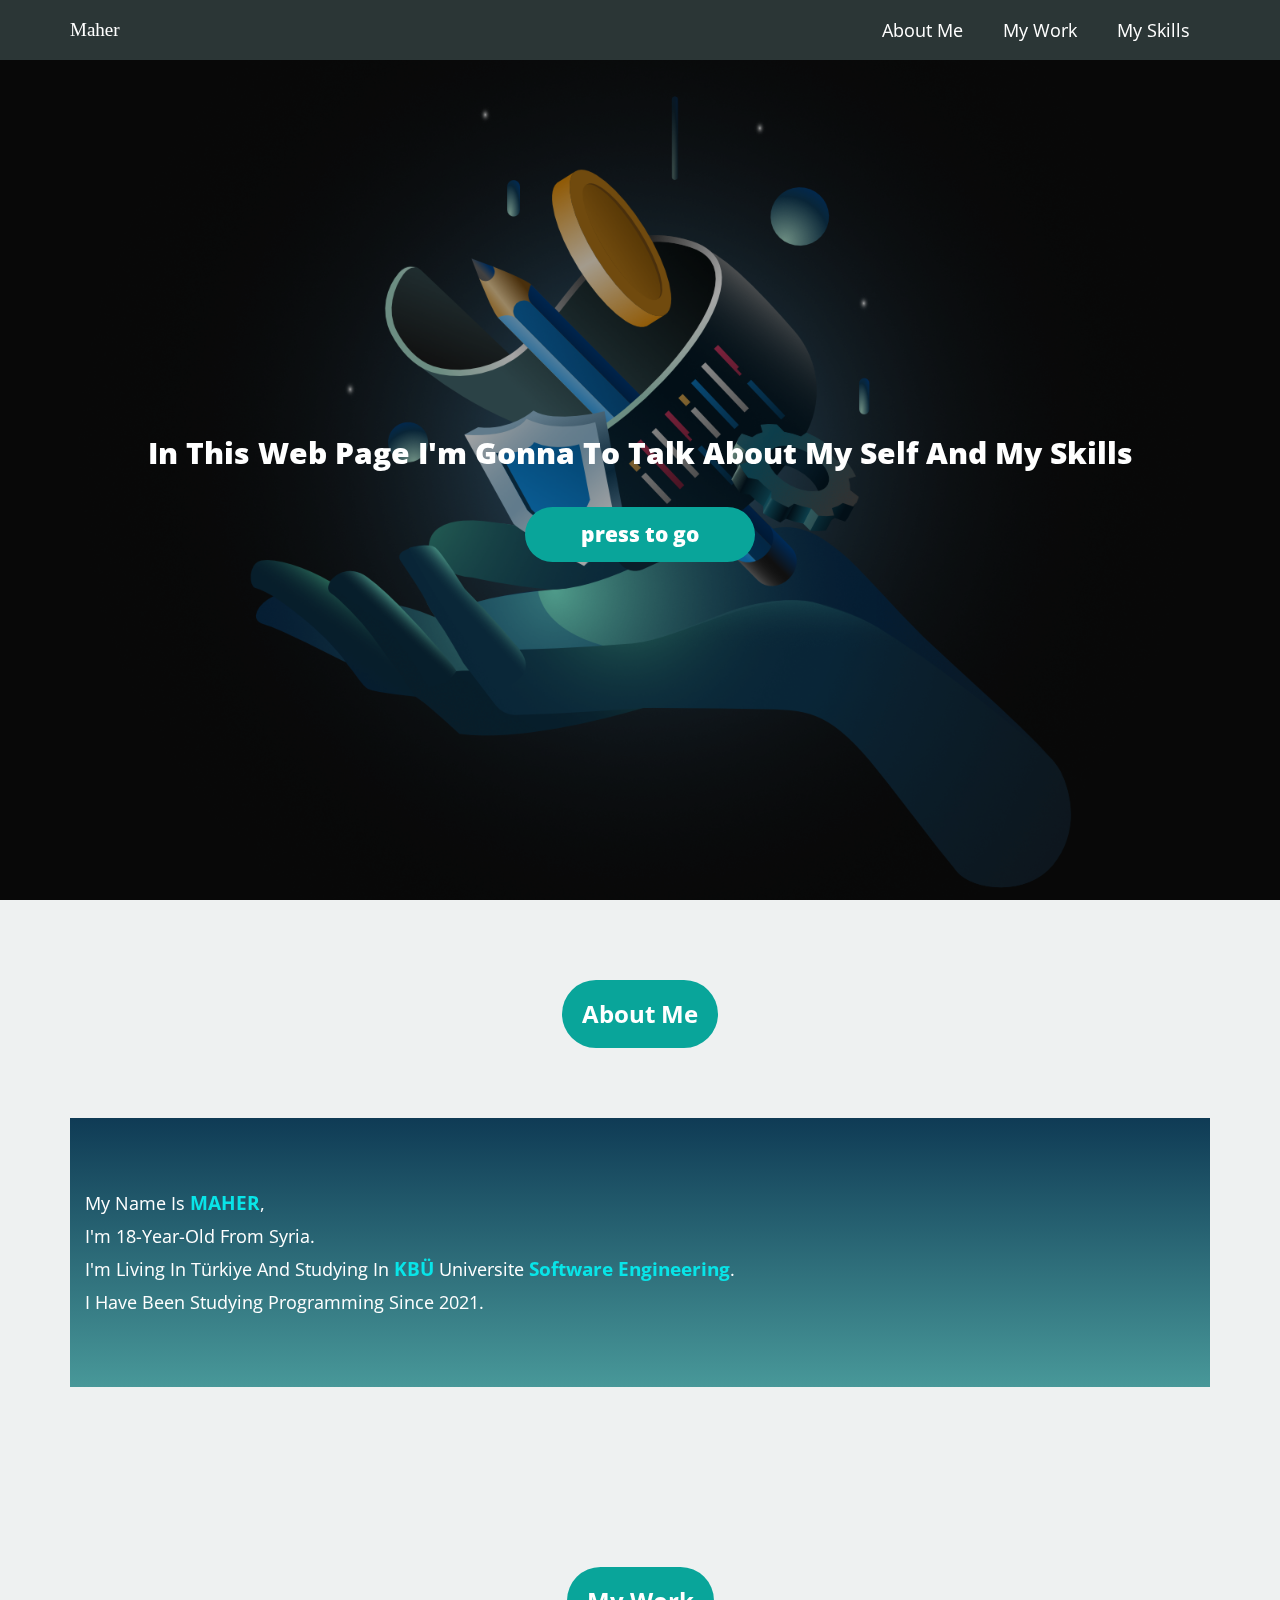
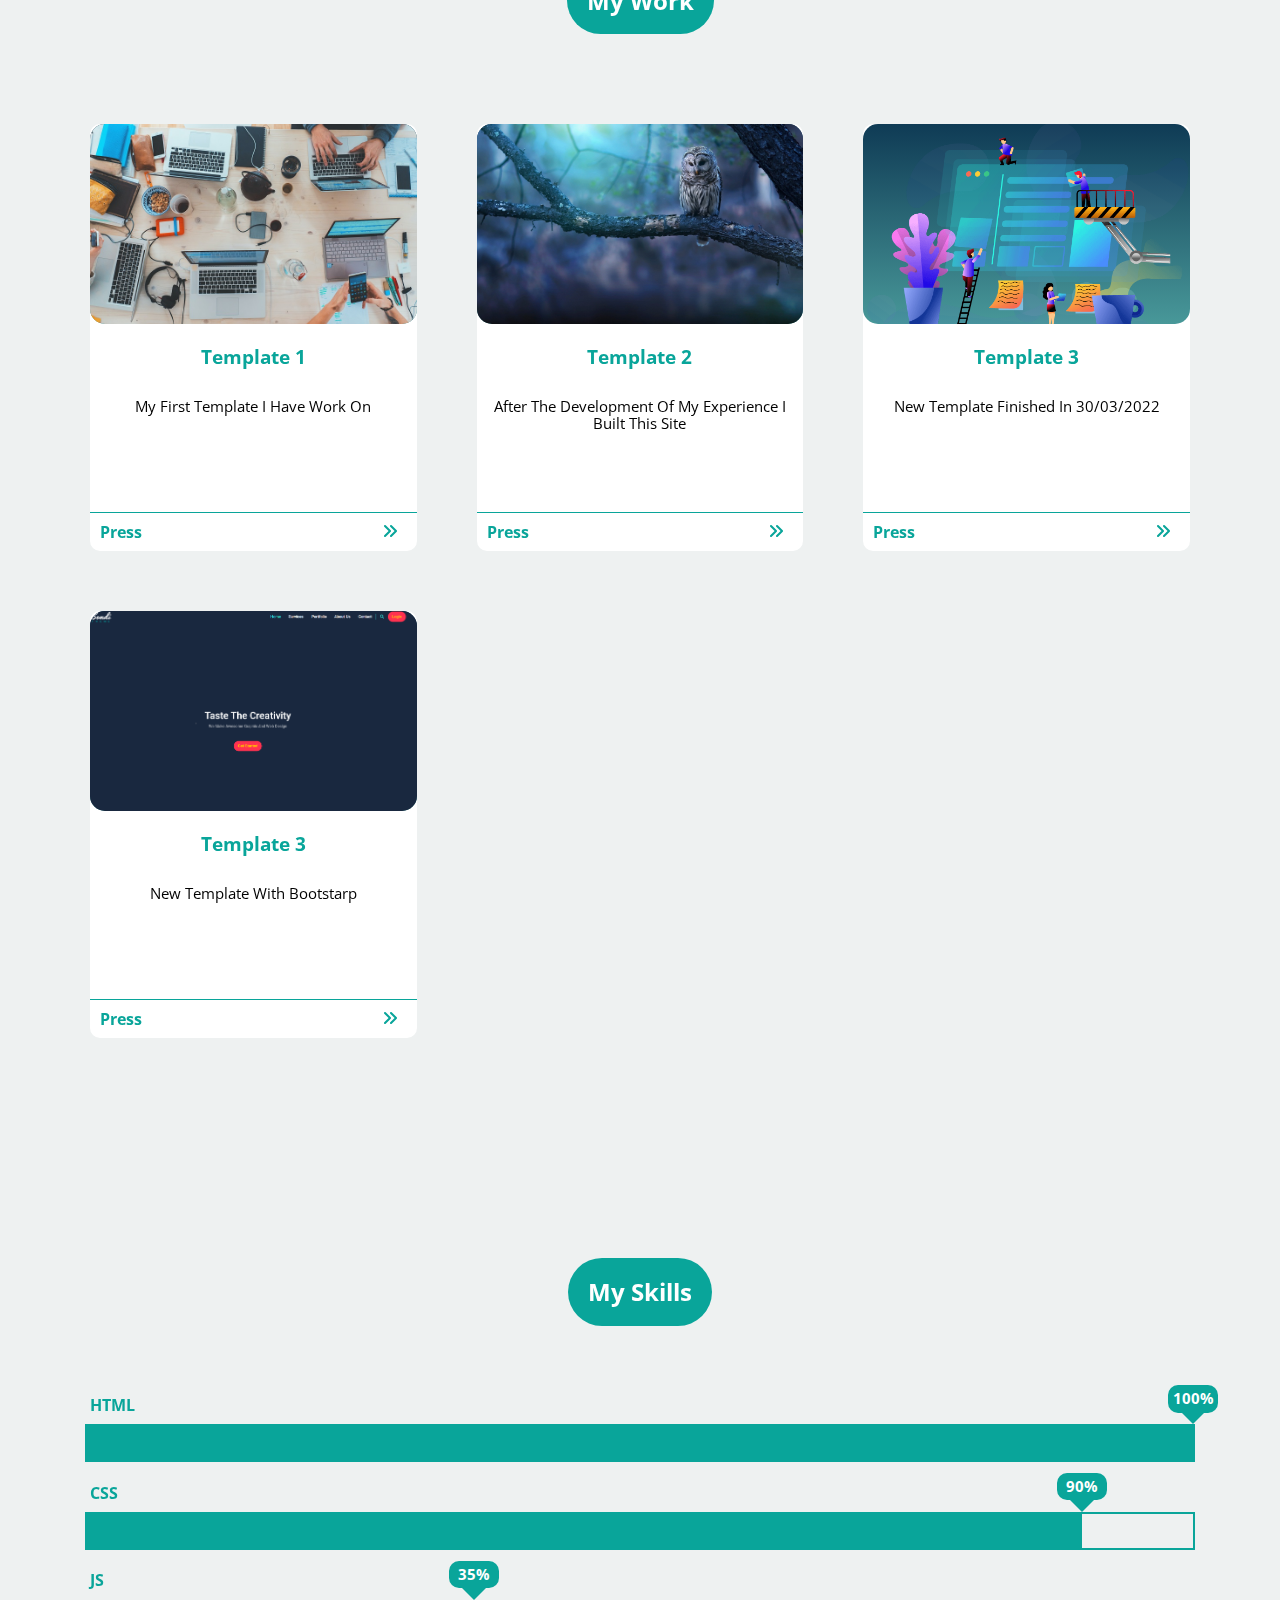
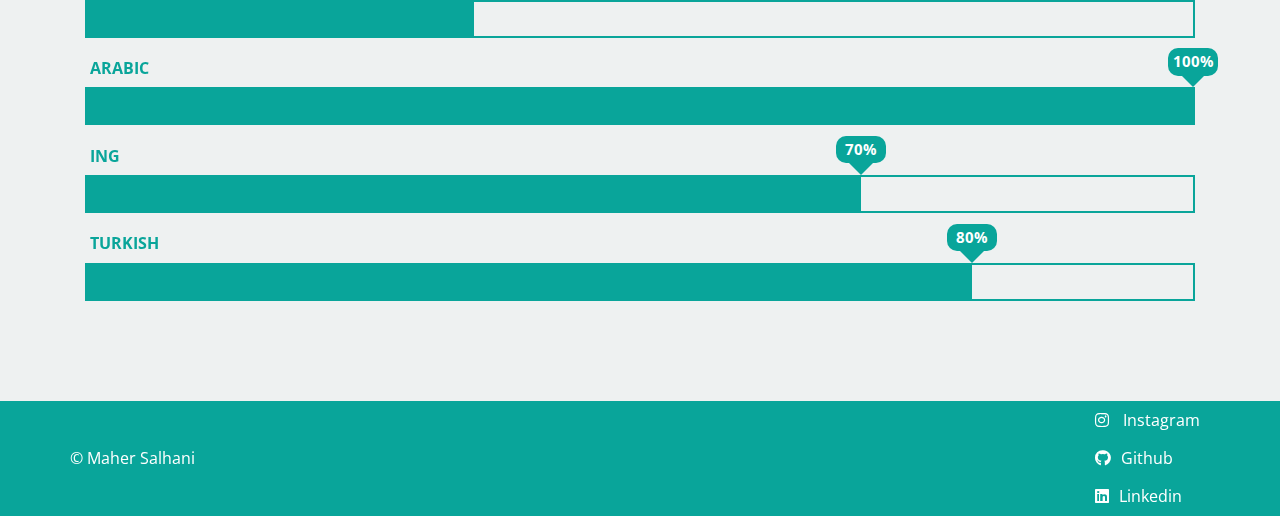
<file: index.html>
<!DOCTYPE html>
<html lang="en">
  <head>
    <meta charset="UTF-8" />
    <meta http-equiv="X-UA-Compatible" content="IE=edge" />
    <meta name="viewport" content="width=device-width, initial-scale=1.0" />
    <title>Maher</title>
    <link rel="stylesheet" href="css/all.main.css">
    <link rel="stylesheet" href="css/maher.css">
    <link rel="stylesheet" href="css/normailze.css">
    <link rel="preconnect" href="https://fonts.googleapis.com">
    <link rel="preconnect" href="https://fonts.gstatic.com" crossorigin>
    <link href="https://fonts.googleapis.com/css2?family=Open+Sans:wght@400;700;800&display=swap" rel="stylesheet">
  </head>
    <link rel="stylesheet" href="css/all.main.css" />
    <link rel="stylesheet" href="css/maher.css" />
    <link rel="stylesheet" href="css/normailze.css" />
    <link rel="preconnect" href="https://fonts.googleapis.com" />
    <link rel="preconnect" href="https://fonts.gstatic.com" crossorigin />
    <link href="https://fonts.googleapis.com/css2?family=Open+Sans:wght@400;700;800&display=swap" rel="stylesheet" />
  </head>
  <body>
    <!-- start to top -->
    <a class="top" href="#"><i class="fa-solid fa-angles-up"></i></a>
    <!-- end to top -->
    <!-- start nav  -->
    <nav>
      <div class="container">
        <div class="logo"><a href="#">maher</a></div>
        <ul class="link">
          <li><a href="#about-me">about me</a></li>
          <li><a href="#my-work">my work</a></li>
          <li><a href="#my-skills">my skills</a></li>
        </ul>
      </div>
    </nav>
    <!-- end nav  -->
    <!-- start landing -->
    <div class="landing">
      <img src="image/image_processing20210506-8301-1elf7za.png" alt="" />
      <div class="container">
        <div class="text">
          <p>in this web page i'm gonna to talk about my self and my skills</p>
          <button><a href="#my-work">press to go</a></button>
        </div>
      </div>
    </div>
    <!-- end landing -->
    <!-- start about me -->
    <div class="about-me" id="about-me">
      <div class="container">
        <h2 class="main-title">about me</h2>
        <div class="sub">
          <div class="text">
            <p>
              my name is <span>MAHER</span>, <br />
              i'm 18-year-old from syria. <br />
              i'm living in türkiye and studying in <span>KBÜ</span> universite <span>software engineering</span>.<br />
              i have been studying programming since 2021.<br />
            </p>
          </div>
        </div>
      </div>
    </div>
    <!-- end about me -->
    <!-- start my work -->
    <div class="my-work" id="my-work">
      <div class="container">
        <h2 class="main-title">my work</h2>
        <div class="main-box">
          <div class="box">
            <img src="image/1.jpg" alt="" />
            <h3>template 1</h3>
            <p>my first template i have work on</p>
            <a href="template1/maher.html">
              <span>press</span>
              <i class="fas fa-angle-double-right"></i>
            </a>
          </div>
          <div class="box">
            <img src="image/2.jpg" alt="" />
            <h3>template 2</h3>
            <p>after the development of my experience i built this site</p>
            <a href="template2/maher.html">
              <span>press</span>
              <i class="fas fa-angle-double-right"></i>
            </a>
          </div>
          <div class="box">
            <img src="image/3.png" alt="" />
            <h3>template 3</h3>
            <p>new template finished in 30/03/2022</p>
            <a href="template3/maher.html">
              <span>press</span>
              <i class="fas fa-angle-double-right"></i>
            </a>
          </div>
          <div class="box">
            <img src="image/4.png" alt="" />
            <h3>template 3</h3>
            <p>new template with bootstarp</p>
            <a href="bootstrap/template1/index.html">
              <span>press</span>
              <i class="fas fa-angle-double-right"></i>
            </a>
          </div>
        </div>
      </div>
    </div>
    <!-- end my work -->
    <!-- start my skills -->
    <div class="my-skills" id="my-skills">
      <div class="container">
        <h2 class="main-title">my skills</h2>
        <div class="skills">
          <div class="place">
            <h4>html</h4>
            <div class="prog"><span data-pro="100%" style="width: 100%"></span></div>
          </div>
          <div class="place">
            <h4>css</h4>
            <div class="prog">
              <span data-pro="90%" style="width: 90%"></span>
            </div>
          </div>
          <div class="place">
            <h4>js</h4>
            <div class="prog">
              <span data-pro="35%" style="width: 35%"></span>
            </div>
          </div>
          <div class="place">
            <h4>arabic</h4>
            <div class="prog">
              <span data-pro="100%" style="width: 100%"></span>
            </div>
          </div>
          <div class="place">
            <h4>ing</h4>
            <div class="prog">
              <span data-pro="70%" style="width: 70%"></span>
            </div>
          </div>
          <div class="place">
            <h4>turkish</h4>
            <div class="prog">
              <span data-pro="80%" style="width: 80%"></span>
            </div>
          </div>
        </div>
      </div>
    </div>
    <!-- end my skills -->
    <!-- start footer -->
    <footer>
      <div class="container">
        <div>&copy; maher salhani</div>
        <div class="my-social">
          <a href="https://www.instagram.com/maher____.17/" target="_blanck"><i class="fab fa-instagram"></i> instagram</a>
          <a href="https://github.com/mahersalhani" target="_blanck"><i class="fa-brands fa-github"></i>Github</a>
          <a href="#" target="_blanck"><i class="fab fa-linkedin"></i>linkedin</a>
        </div>
      </div>
    </footer>
    <!-- end footer -->
    <script src="js/main.js"></script>
</body>
</html>
</file>
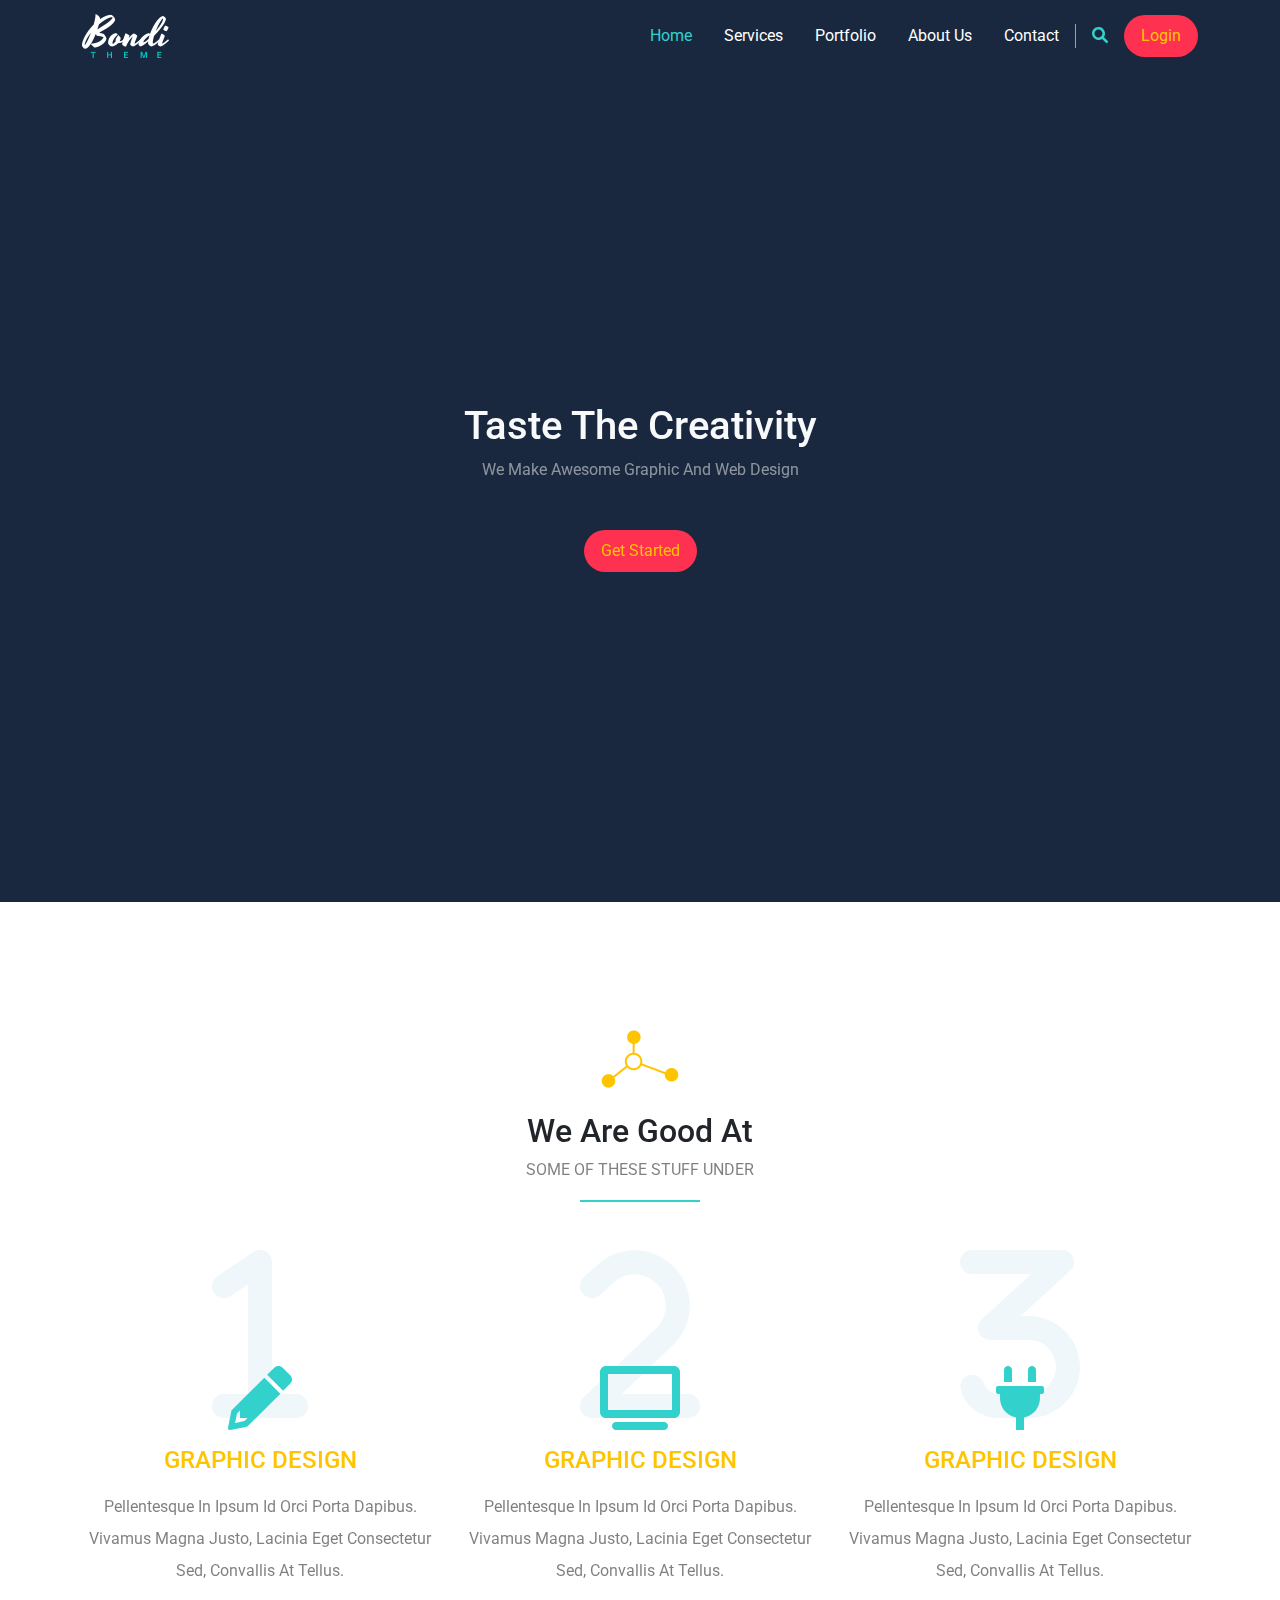
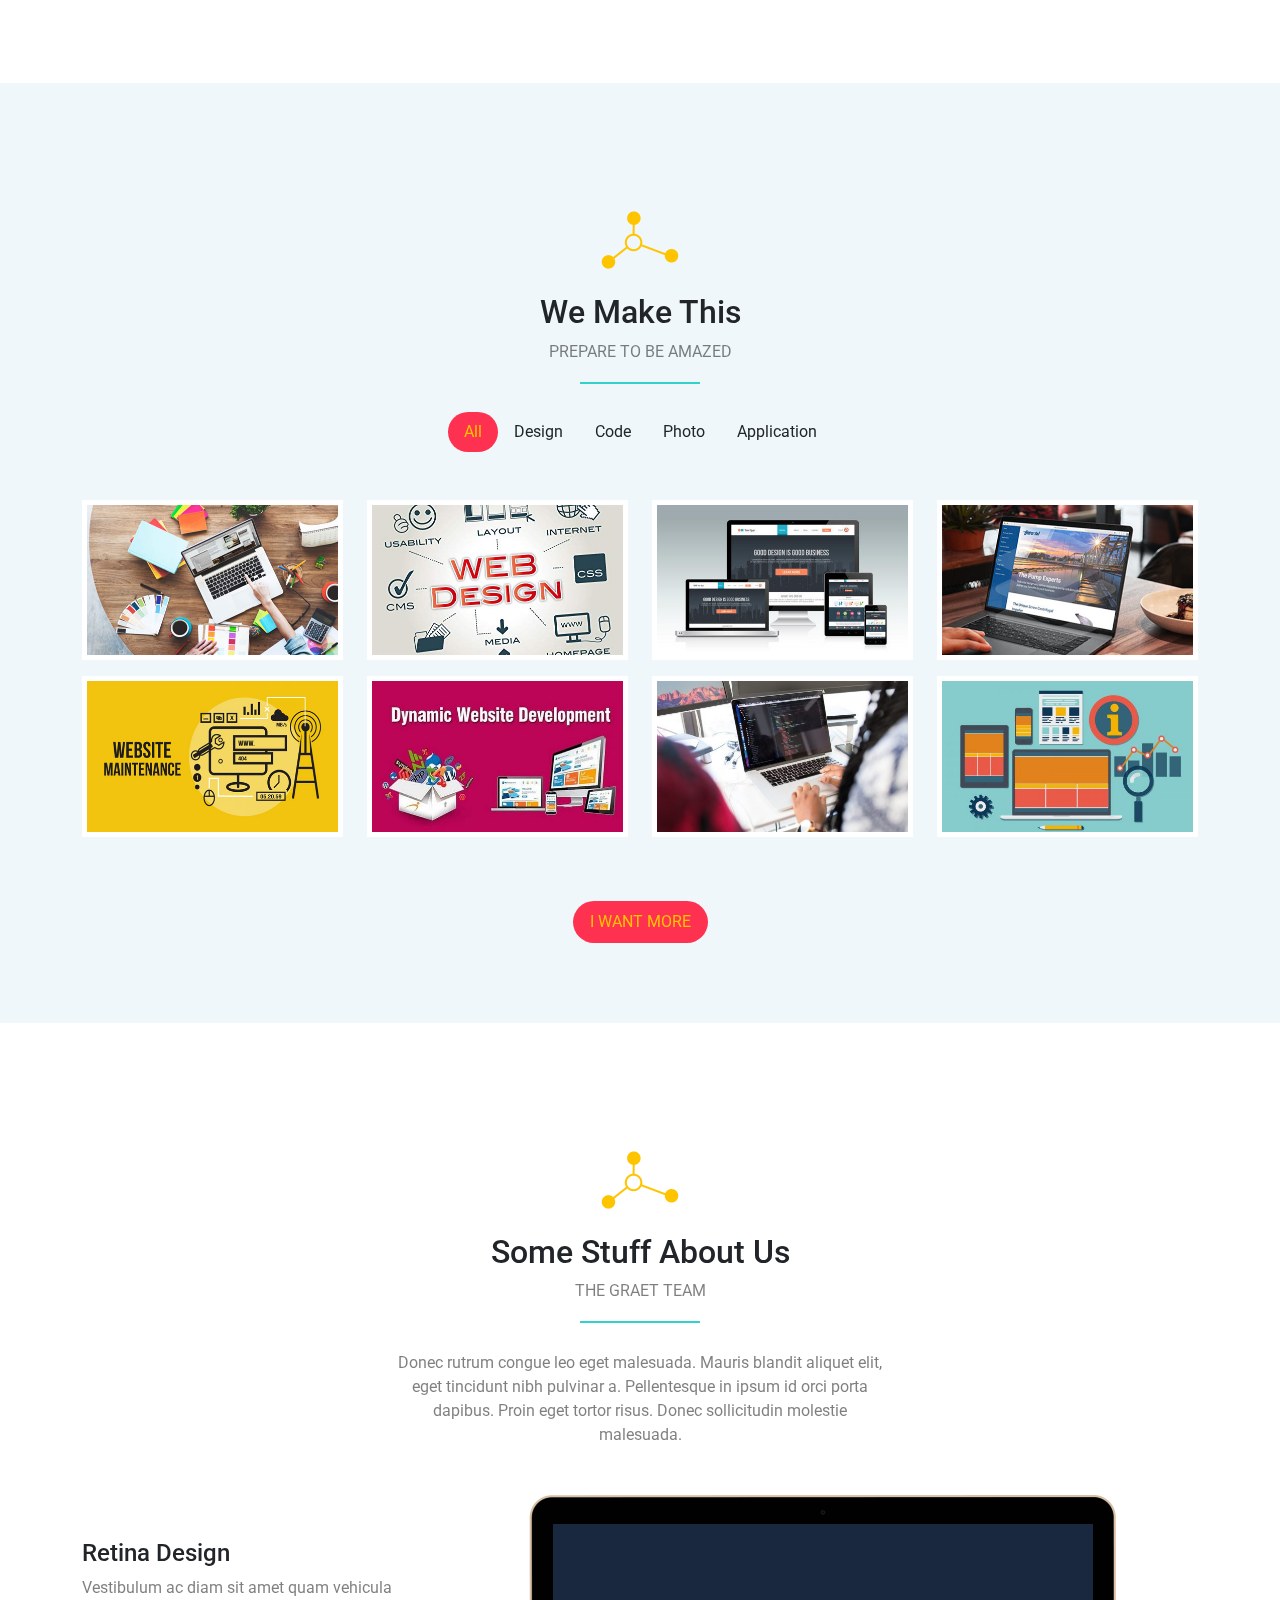
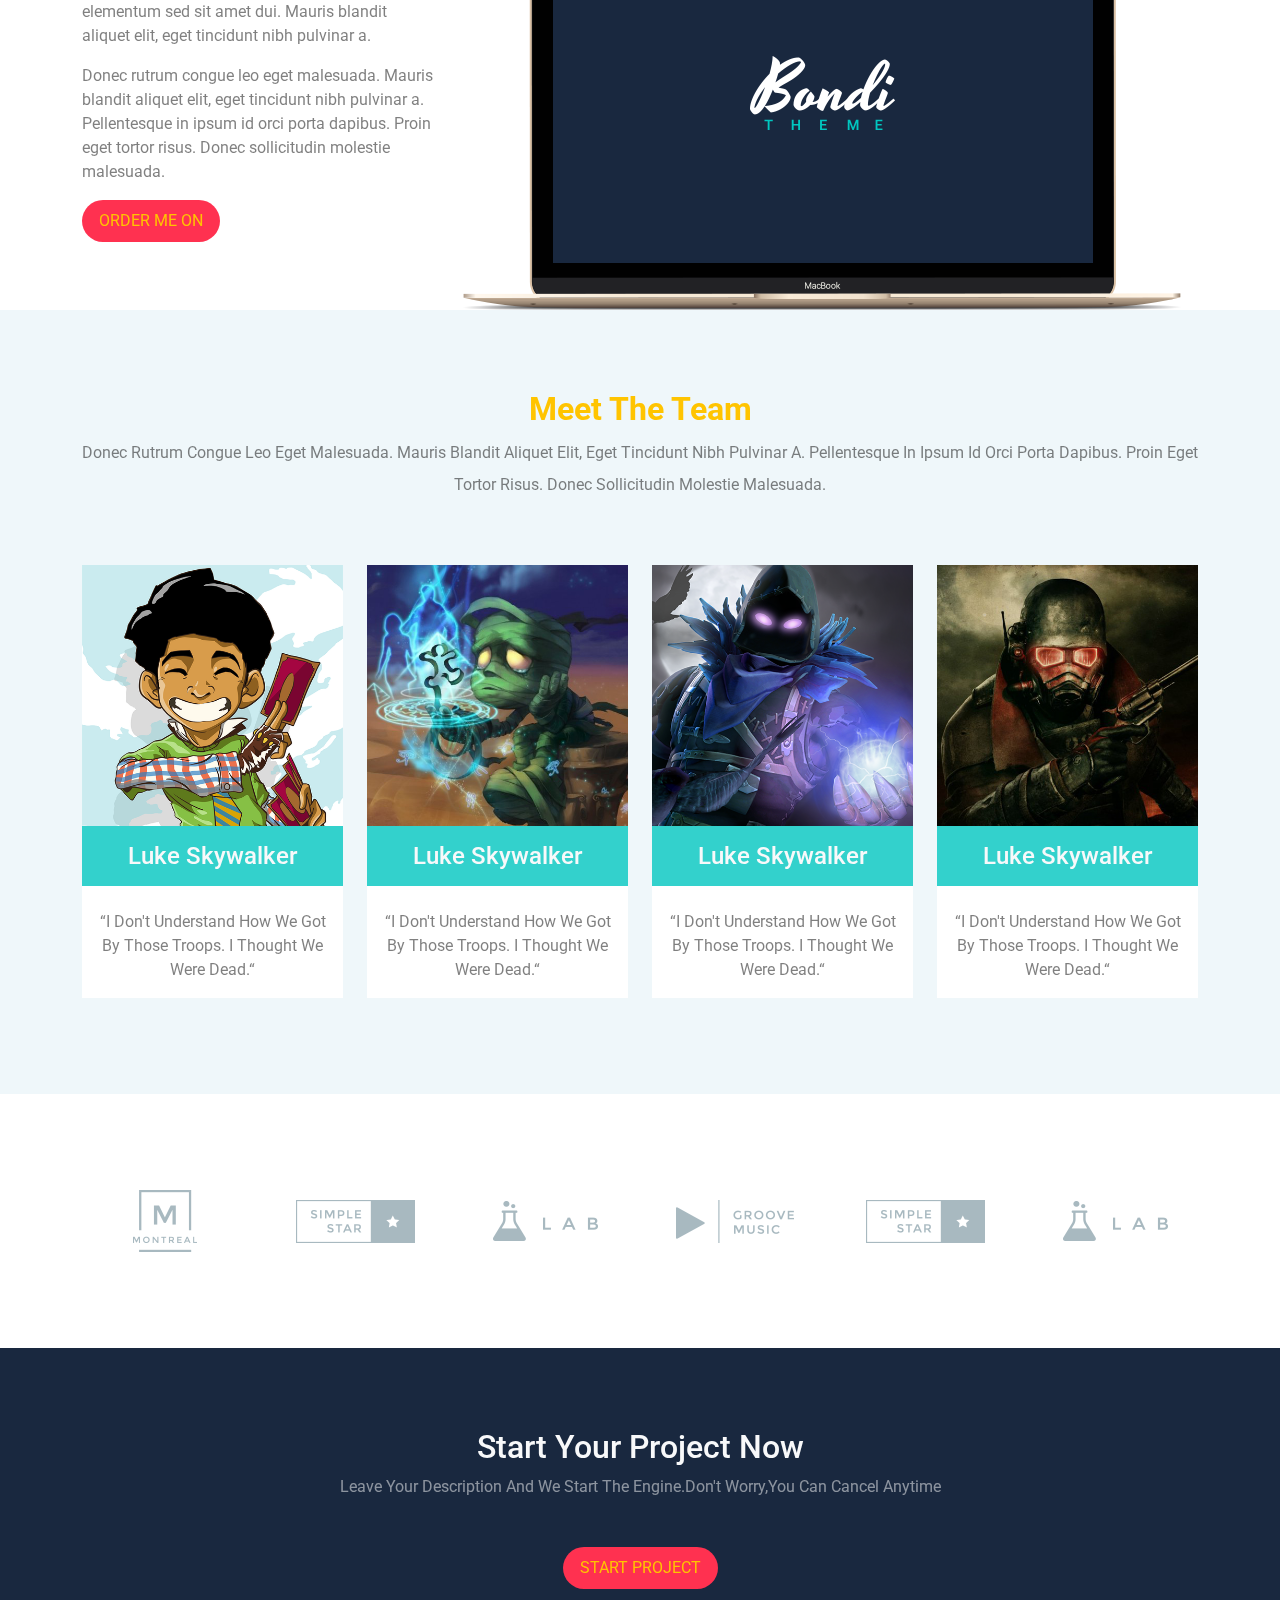
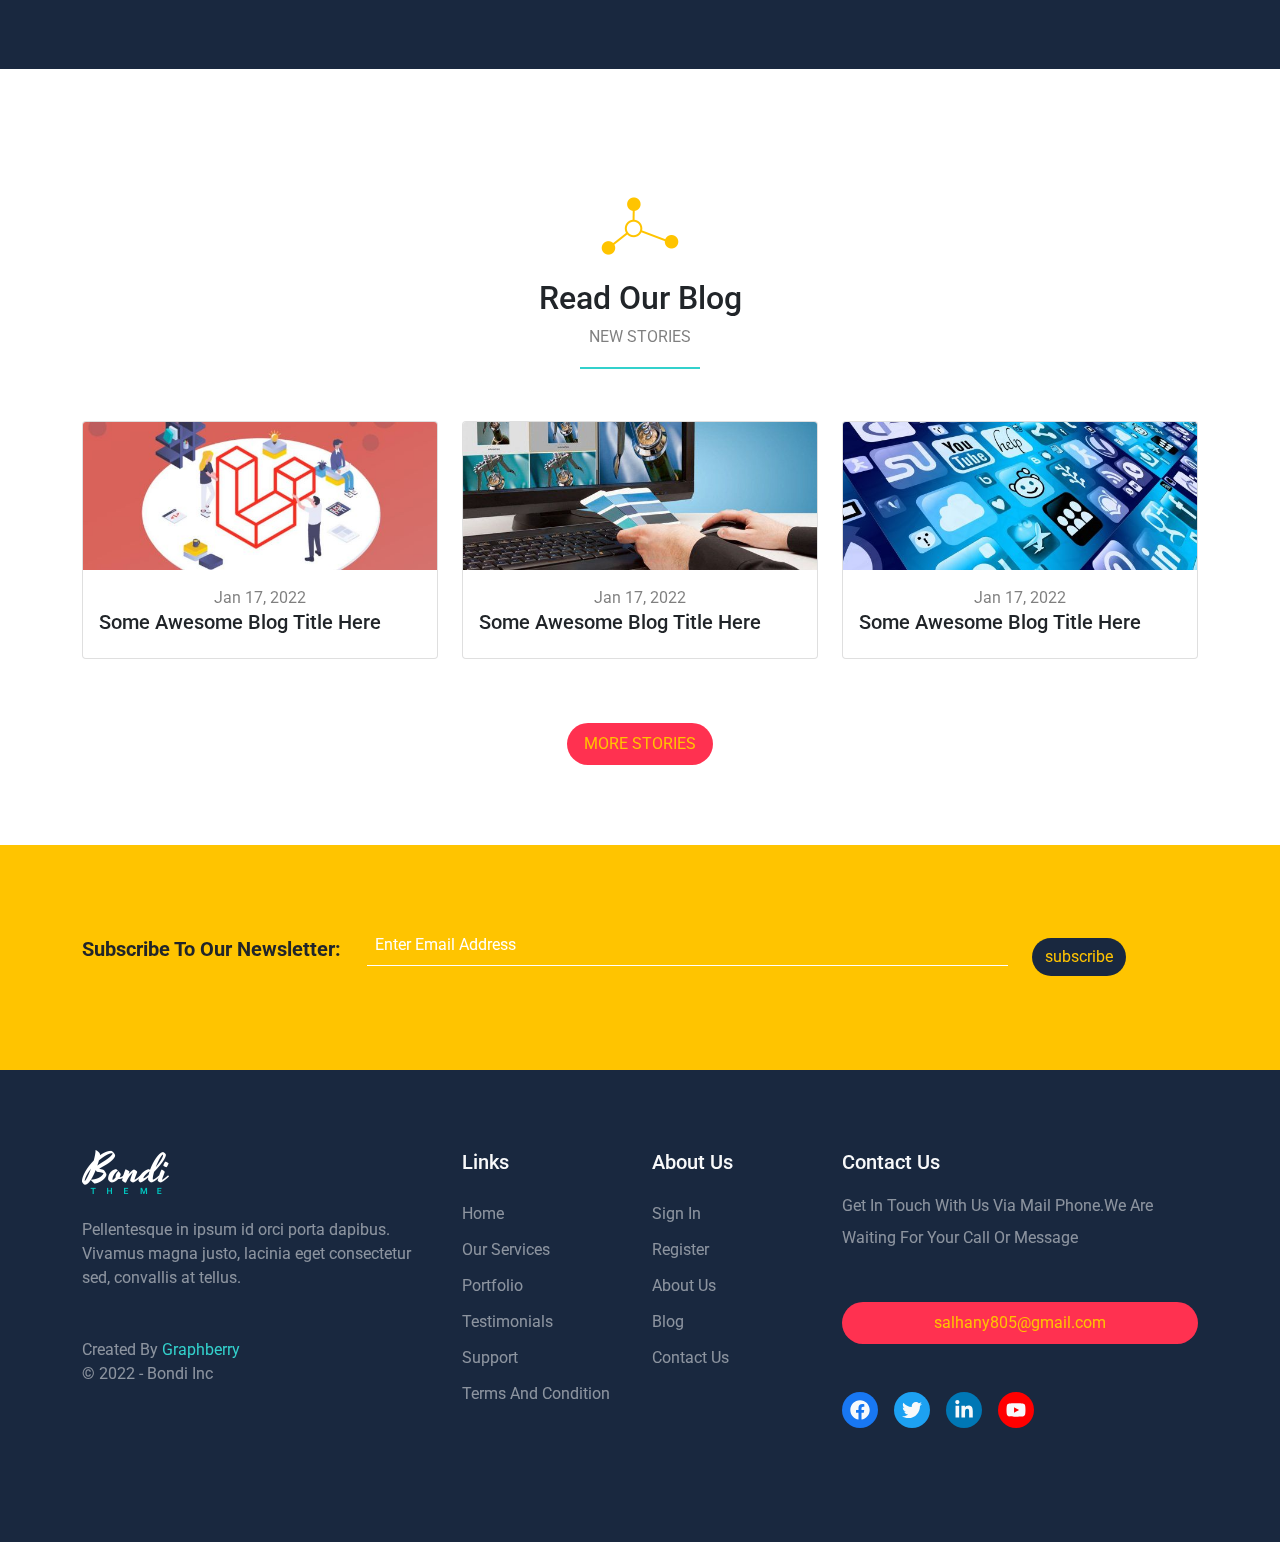
<file: bootstrap/template1/index.html>
<!DOCTYPE html>
<html lang="en">
  <head>
    <meta charset="UTF-8" />
    <meta http-equiv="X-UA-Compatible" content="IE=edge" />
    <meta name="viewport" content="width=device-width, initial-scale=1.0" />
    <title>maher</title>
    <!-- google fonts -->
    <link rel="preconnect" href="https://fonts.googleapis.com" />
    <link rel="preconnect" href="https://fonts.gstatic.com" crossorigin />
    <link href="https://fonts.googleapis.com/css2?family=Roboto:wght@100;300;500&display=swap" rel="stylesheet" />
    <!-- bootstrap -->
    <link rel="stylesheet" href="css/bootstrap.css" />
    <!-- fontawosem -->
    <link rel="stylesheet" href="css/all.min.css" />
    <!-- style css -->
    <link rel="stylesheet" href="css/style.css" />
  </head>
  <body>
    <!-- start go to top -->
    <div class="top p-1 position-fixed d-flex justify-content-center align-items-center .opacity-0" role="button">
      <a href="#"><i class="fa-solid fa-angle-up"></i></a>
    </div>
    <!-- end go to top -->
    <!-- start navbar -->
    <nav class="navbar navbar-expand-lg sticky-top">
      <div class="container">
        <a class="navbar-brand" href="#">
          <img src="image/logo.png" alt="" />
        </a>
        <button class="navbar-toggler" type="button" data-bs-toggle="collapse" data-bs-target="#navbarSupportedContent" aria-controls="navbarSupportedContent" aria-expanded="false" aria-label="Toggle navigation">
          <i class="fa-solid fa-bars"></i>
        </button>
        <div class="collapse navbar-collapse" id="navbarSupportedContent">
          <ul class="navbar-nav ms-auto mb-2 mb-lg-0">
            <li class="nav-item">
              <a class="nav-link p-2 p-lg-3 active" aria-current="page" href="#">Home</a>
            </li>
            <li class="nav-item">
              <a class="nav-link p-2 p-lg-3" href="#features">services</a>
            </li>
            <li class="nav-item">
              <a class="nav-link p-2 p-lg-3" href="#portfolio">portfolio</a>
            </li>
            <li class="nav-item">
              <a class="nav-link p-2 p-lg-3" href="#about-us">about us</a>
            </li>
            <li class="nav-item">
              <a class="nav-link p-2 p-lg-3" href="#contact">contact</a>
            </li>
          </ul>
          <div class="search ps-3 pe-3 d-none d-lg-block">
            <i class="fa-solid fa-magnifying-glass"></i>
          </div>
          <a class="btn main-btn rounded-pill" href="#">login</a>
        </div>
      </div>
    </nav>
    <!-- end navbar -->
    <!-- start landing -->
    <div class="landing d-flex justify-content-center align-items-center">
      <div class="text-center text-light">
        <h1>Taste the Creativity</h1>
        <p class="text-white-50 mb-5">We make awesome graphic and web design</p>
        <a class="btn main-btn rounded-pill" href="#features">get started</a>
      </div>
    </div>
    <!-- end landing -->
    <!-- start features -->
    <div class="features text-center section-pad" id="features">
      <div class="container">
        <div class="main-title mb-5 mt-5 position-relative">
          <img class="mb-4" src="image/title.png" alt="" />
          <h2>We are Good at</h2>
          <p class="text-black-50">SOME OF THESE STUFF UNDER</p>
        </div>
        <div class="row">
          <div class="col-md-6 col-lg-4">
            <div class="feat">
              <div class="icon-holder position-relative">
                <i class="fa-solid fa-1 position-absolute bottom-0 number"></i>
                <i class="fa-solid fa-pencil fa-4x position-absolute bottom-0 icon"></i>
              </div>
              <h4 class="mb-3 mt-3">GRAPHIC DESIGN</h4>
              <p class="text-black-50 lh-lg">Pellentesque in ipsum id orci porta dapibus. Vivamus magna justo, lacinia eget consectetur sed, convallis at tellus.</p>
            </div>
          </div>
          <div class="col-md-6 col-lg-4">
            <div class="feat">
              <div class="icon-holder position-relative">
                <i class="fa-solid fa-2 position-absolute bottom-0 number"></i>
                <i class="fa-solid fa-tv fa-4x position-absolute bottom-0 icon"></i>
              </div>
              <h4 class="mb-3 mt-3">GRAPHIC DESIGN</h4>
              <p class="text-black-50 lh-lg">Pellentesque in ipsum id orci porta dapibus. Vivamus magna justo, lacinia eget consectetur sed, convallis at tellus.</p>
            </div>
          </div>
          <div class="col-md-6 col-lg-4">
            <div class="feat">
              <div class="icon-holder position-relative">
                <i class="fa-solid fa-3 position-absolute bottom-0 number"></i>
                <i class="fa-solid fa-plug fa-4x position-absolute bottom-0 icon"></i>
              </div>
              <h4 class="mb-3 mt-3">GRAPHIC DESIGN</h4>
              <p class="text-black-50 lh-lg">Pellentesque in ipsum id orci porta dapibus. Vivamus magna justo, lacinia eget consectetur sed, convallis at tellus.</p>
            </div>
          </div>
        </div>
      </div>
    </div>
    <!-- end features -->
    <!-- strat portfolio -->
    <div class="portfolio text-center section-pad" id="portfolio">
      <div class="container">
        <div class="main-title mb-5 mt-5 position-relative">
          <img class="mb-4" src="image/title.png" alt="" />
          <h2>We Make This</h2>
          <p class="text-black-50">PREPARE TO BE AMAZED</p>
        </div>
        <ul class="list-unstyled d-flex justify-content-center align-items-center mt-5 mb-5">
          <li class="active rounded-pill" role="button">all</li>
          <li role="button">design</li>
          <li role="button">code</li>
          <li role="button">photo</li>
          <li role="button">Application</li>
        </ul>
        <div class="row justify-content-center">
          <div class="col-sm-6 pro col-md-4 col-lg-3">
            <div class="box position-relative mb-3 bg-white overflow-hidden" data-work="photo">
              <img src="image/work-01.jpg" alt="" class="img-fluid" />
            </div>
          </div>
          <div class="col-sm-6 pro col-md-4 col-lg-3">
            <div class="box position-relative mb-3 bg-white overflow-hidden" data-work="design">
              <img src="image/work-02.jpg" alt="" class="img-fluid" />
            </div>
          </div>
          <div class="col-sm-6 pro col-md-4 col-lg-3">
            <div class="box position-relative mb-3 bg-white overflow-hidden" data-work="Application">
              <img src="image/work-03.jpg" alt="" class="img-fluid" />
            </div>
          </div>
          <div class="col-sm-6 pro col-md-4 col-lg-3">
            <div class="box position-relative mb-3 bg-white overflow-hidden" data-work="code">
              <img src="image/work-04.jpg" alt="" class="img-fluid" />
            </div>
          </div>
          <div class="col-sm-6 pro col-md-4 col-lg-3">
            <div class="box position-relative mb-3 bg-white overflow-hidden" data-work="photo">
              <img src="image/work-05.jpg" alt="" class="img-fluid" />
            </div>
          </div>
          <div class="col-sm-6 pro col-md-4 col-lg-3">
            <div class="box position-relative mb-3 bg-white overflow-hidden" data-work="design">
              <img src="image/work-06.jpg" alt="" class="img-fluid" />
            </div>
          </div>
          <div class="col-sm-6 pro col-md-4 col-lg-3">
            <div class="box position-relative mb-3 bg-white overflow-hidden" data-work="code">
              <img src="image/work-07.jpg" alt="" class="img-fluid" />
            </div>
          </div>
          <div class="col-sm-6 pro col-md-4 col-lg-3">
            <div class="box position-relative mb-3 bg-white overflow-hidden" data-work="Application">
              <img src="image/work-08.jpg" alt="" class="img-fluid" />
            </div>
          </div>
        </div>
        <div class="d-flex mt-5 justify-content-center align-items-center">
          <a class="btn main-btn rounded-pill text-uppercase" href="#">i want more</a>
        </div>
      </div>
    </div>
    <!-- end portfolio -->
    <!-- start about us -->
    <div class="about-us" id="about-us">
      <div class="container">
        <div class="main-title text-center mb-5 mt-5 position-relative">
          <img class="mb-4" src="image/title.png" alt="" />
          <h2>Some Stuff About Us</h2>
          <p class="text-black-50 text-uppercase">the graet team</p>
        </div>
        <p class="description text-black-50 text-center mb-5 m-auto text-none">Donec rutrum congue leo eget malesuada. Mauris blandit aliquet elit, eget tincidunt nibh pulvinar a. Pellentesque in ipsum id orci porta dapibus. Proin eget tortor risus. Donec sollicitudin molestie malesuada.</p>
        <div class="row align-items-center">
          <div class="col-lg-4 mb-4 text-center text-md-start">
            <div class="text">
              <h4>Retina Design</h4>
              <p class="text-black-50 fs-6 text-none">Vestibulum ac diam sit amet quam vehicula elementum sed sit amet dui. Mauris blandit aliquet elit, eget tincidunt nibh pulvinar a.</p>
              <p class="text-black-50 fs-6 text-none">Donec rutrum congue leo eget malesuada. Mauris blandit aliquet elit, eget tincidunt nibh pulvinar a. Pellentesque in ipsum id orci porta dapibus. Proin eget tortor risus. Donec sollicitudin molestie malesuada.</p>
              <a class="btn main-btn rounded-pill text-uppercase" href="#">order me on</a>
            </div>
          </div>
          <div class="col-lg-8">
            <img class="img-fluid" src="image/laptop.png" alt="" />
          </div>
        </div>
      </div>
    </div>
    <!-- end about us -->
    <!-- start team -->
    <div class="team text-center section-pad">
      <div class="container">
        <h2 class="fw-bold">meet the team</h2>
        <p class="text-black-50 lh-lg">Donec rutrum congue leo eget malesuada. Mauris blandit aliquet elit, eget tincidunt nibh pulvinar a. Pellentesque in ipsum id orci porta dapibus. Proin eget tortor risus. Donec sollicitudin molestie malesuada.</p>
        <div class="row pt-5">
          <div class="col-md-6 col-lg-3">
            <div class="box bg-white">
              <img class="img-fluid" src="image/team-1.png" alt="" />
              <h4 class="p-3 text-light">Luke Skywalker</h4>
              <blockquote class="text-black-50 p-3">“I don't understand how we got by those troops. I thought we were dead.“</blockquote>
            </div>
          </div>
          <div class="col-md-6 col-lg-3">
            <div class="box bg-white">
              <img class="img-fluid" src="image/team-2.png" alt="" />
              <h4 class="p-3 text-light">Luke Skywalker</h4>
              <blockquote class="text-black-50 p-3">“I don't understand how we got by those troops. I thought we were dead.“</blockquote>
            </div>
          </div>
          <div class="col-md-6 col-lg-3">
            <div class="box bg-white">
              <img class="img-fluid" src="image/team-3.png" alt="" />
              <h4 class="p-3 text-light">Luke Skywalker</h4>
              <blockquote class="text-black-50 p-3">“I don't understand how we got by those troops. I thought we were dead.“</blockquote>
            </div>
          </div>
          <div class="col-md-6 col-lg-3">
            <div class="box bg-white">
              <img class="img-fluid" src="image/team-4.png" alt="" />
              <h4 class="p-3 text-light">Luke Skywalker</h4>
              <blockquote class="text-black-50 p-3">“I don't understand how we got by those troops. I thought we were dead.“</blockquote>
            </div>
          </div>
        </div>
      </div>
    </div>
    <!-- end team -->
    <!-- start techs -->
    <div class="techs section-pad text-center">
      <div class="container">
        <div class="row align-items-center">
          <div class="col-sm-6 col-md-4 col-lg-2 mt-3 mb-3">
            <img class="img-fluid" src="image/tech-1.png" alt="" />
          </div>
          <div class="col-sm-6 col-md-4 col-lg-2 mt-3 mb-3">
            <img class="img-fluid" src="image/tech-4.png" alt="" />
          </div>
          <div class="col-sm-6 col-md-4 col-lg-2 mt-3 mb-3">
            <img class="img-fluid" src="image/tech-2.png" alt="" />
          </div>
          <div class="col-sm-6 col-md-4 col-lg-2 mt-3 mb-3">
            <img class="img-fluid" src="image/tech-3.png" alt="" />
          </div>
          <div class="col-sm-6 col-md-4 col-lg-2 mt-3 mb-3">
            <img class="img-fluid" src="image/tech-4.png" alt="" />
          </div>
          <div class="col-sm-6 col-md-4 col-lg-2 mt-3 mb-3">
            <img class="img-fluid" src="image/tech-2.png" alt="" />
          </div>
        </div>
      </div>
    </div>
    <!-- end techs -->
    <!-- start project -->
    <div class="project text-center section-pad text-light">
      <h2>Start Your Project Now</h2>
      <p class="text-white-50">Leave your description and we start the engine.Don't worry,you can cancel anytime</p>
      <div class="d-flex mt-5 justify-content-center align-items-center">
        <a class="btn main-btn rounded-pill text-uppercase" href="#">start project</a>
      </div>
    </div>
    <!-- end project -->
    <!-- start our blog -->
    <div class="our-blog text-center section-pad">
      <div class="container">
        <div class="main-title mb-5 mt-5 position-relative">
          <img class="mb-4" src="image/title.png" alt="" />
          <h2>read our blog</h2>
          <p class="text-black-50 text-uppercase">new stories</p>
        </div>
        <div class="row pt-4">
          <div class="col-md-6 col-lg-4 mb-3">
            <div class="card">
              <img src="image/blog-1.jpg" class="card-img-top" alt="bloge post 1" />
              <div class="card-body">
                <span class="text-black-50">jan 17, 2022</span>
                <h5 class="card-title text-start">Some Awesome Blog Title Here</h5>
              </div>
            </div>
          </div>
          <div class="col-md-6 col-lg-4 mb-3">
            <div class="card">
              <img src="image/blog-2.jpg" class="card-img-top" alt="bloge post 1" />
              <div class="card-body">
                <span class="text-black-50">jan 17, 2022</span>
                <h5 class="card-title text-start">Some Awesome Blog Title Here</h5>
              </div>
            </div>
          </div>
          <div class="col-md-6 col-lg-4 mb-3">
            <div class="card">
              <img src="image/blog-3.jpg" class="card-img-top" alt="bloge post 1" />
              <div class="card-body">
                <span class="text-black-50">jan 17, 2022</span>
                <h5 class="card-title text-start">Some Awesome Blog Title Here</h5>
              </div>
            </div>
          </div>
        </div>
        <div class="d-flex mt-5 justify-content-center align-items-center">
          <a class="btn main-btn rounded-pill text-uppercase" href="#">more stories</a>
        </div>
      </div>
    </div>
    <!-- end our blog -->
    <!-- start subscribe -->
    <div class="subscribe section-pad text-center text-md-start">
      <div class="container">
        <form class="row align-items-center">
          <div class="col-md-6 col-lg-3">
            <div class="fw-bold fs-5 mb-3">Subscribe to our Newsletter:</div>
          </div>
          <div class="col-md-6 col-lg-7 mb-md-4 mb-5">
            <input class="w-100 text-light p-2 bg-transparent" type="email" placeholder="Enter Email Address" />
          </div>
          <div class="col-md-6 col-lg-2">
            <input type="submit" value="subscribe" class="btn rounded-pill" />
          </div>
        </form>
      </div>
    </div>
    <!-- end subscribe -->
    <!-- start footer -->
    <div class="footer section-pad text-white-50 text-center text-md-start" id="contact">
      <div class="container">
        <div class="row">
          <div class="col-md-6 col-lg-4">
            <div class="info mb-5">
              <img src="image/logo.png" alt="" class="mb-4" />
              <p class="mb-5 text-none">Pellentesque in ipsum id orci porta dapibus. Vivamus magna justo, lacinia eget consectetur sed, convallis at tellus.</p>
              <div class="copyright">created by <span>graphberry</span></div>
              <div>&copy; 2022 - <span>bondi inc</span></div>
            </div>
          </div>
          <div class="col-md-6 col-lg-2">
            <div class="links mb-5">
              <h5 class="text-light pb-3">links</h5>
              <ul class="list-unstyled lh-lg">
                <li class="pb-1">Home</li>
                <li class="pb-1">our services</li>
                <li class="pb-1">portfolio</li>
                <li class="pb-1">testimonials</li>
                <li class="pb-1">support</li>
                <li class="pb-1">terms and condition</li>
              </ul>
            </div>
          </div>
          <div class="col-md-6 col-lg-2">
            <div class="links mb-5">
              <h5 class="text-light pb-3">about us</h5>
              <ul class="list-unstyled lh-lg">
                <li class="pb-1">Sign In</li>
                <li class="pb-1">Register</li>
                <li class="pb-1">About Us</li>
                <li class="pb-1">Blog</li>
                <li class="pb-1">Contact Us</li>
              </ul>
            </div>
          </div>
          <div class="col-md-6 col-lg-4">
            <div class="contact">
              <h5 class="text-light">contact us</h5>
              <p class="lh-lg mt-3 mb-5">Get in touch with us via mail phone.We are waiting for your call or message</p>
              <a class="btn main-btn rounded-pill text-none w-100" href="mailto:salhany805@gmail.com">salhany805@gmail.com</a>
              <ul class="d-flex mt-5 list-unstyled gap-3 justify-content-center justify-content-sm-start">
                <a class="d-block text-light" href="#">
                  <i class="fa-brands fa-facebook facebook rounded-circle p-2"></i>
                </a>
                <a class="d-block text-light" href="#">
                  <i class="fa-brands fa-twitter twitter rounded-circle p-2"></i>
                </a>
                <a class="d-block text-light" href="#">
                  <i class="fa-brands fa-linkedin-in linkedin rounded-circle p-2"> </i>
                </a>
                <a class="d-block text-light" href="#">
                  <i class="fa-brands fa-youtube youtube rounded-circle p-2"></i>
                </a>
              </ul>
            </div>
          </div>
        </div>
      </div>
    </div>
    <!-- end footer -->
    <!-- bootstrap -->
    <script src="js/bootstrap.bundle.js"></script>
    <!-- fontawosem -->
    <script src="js/all.min.js"></script>
    <!-- main js -->
    <script src="js/main.js"></script>
  </body>
</html>
</file>
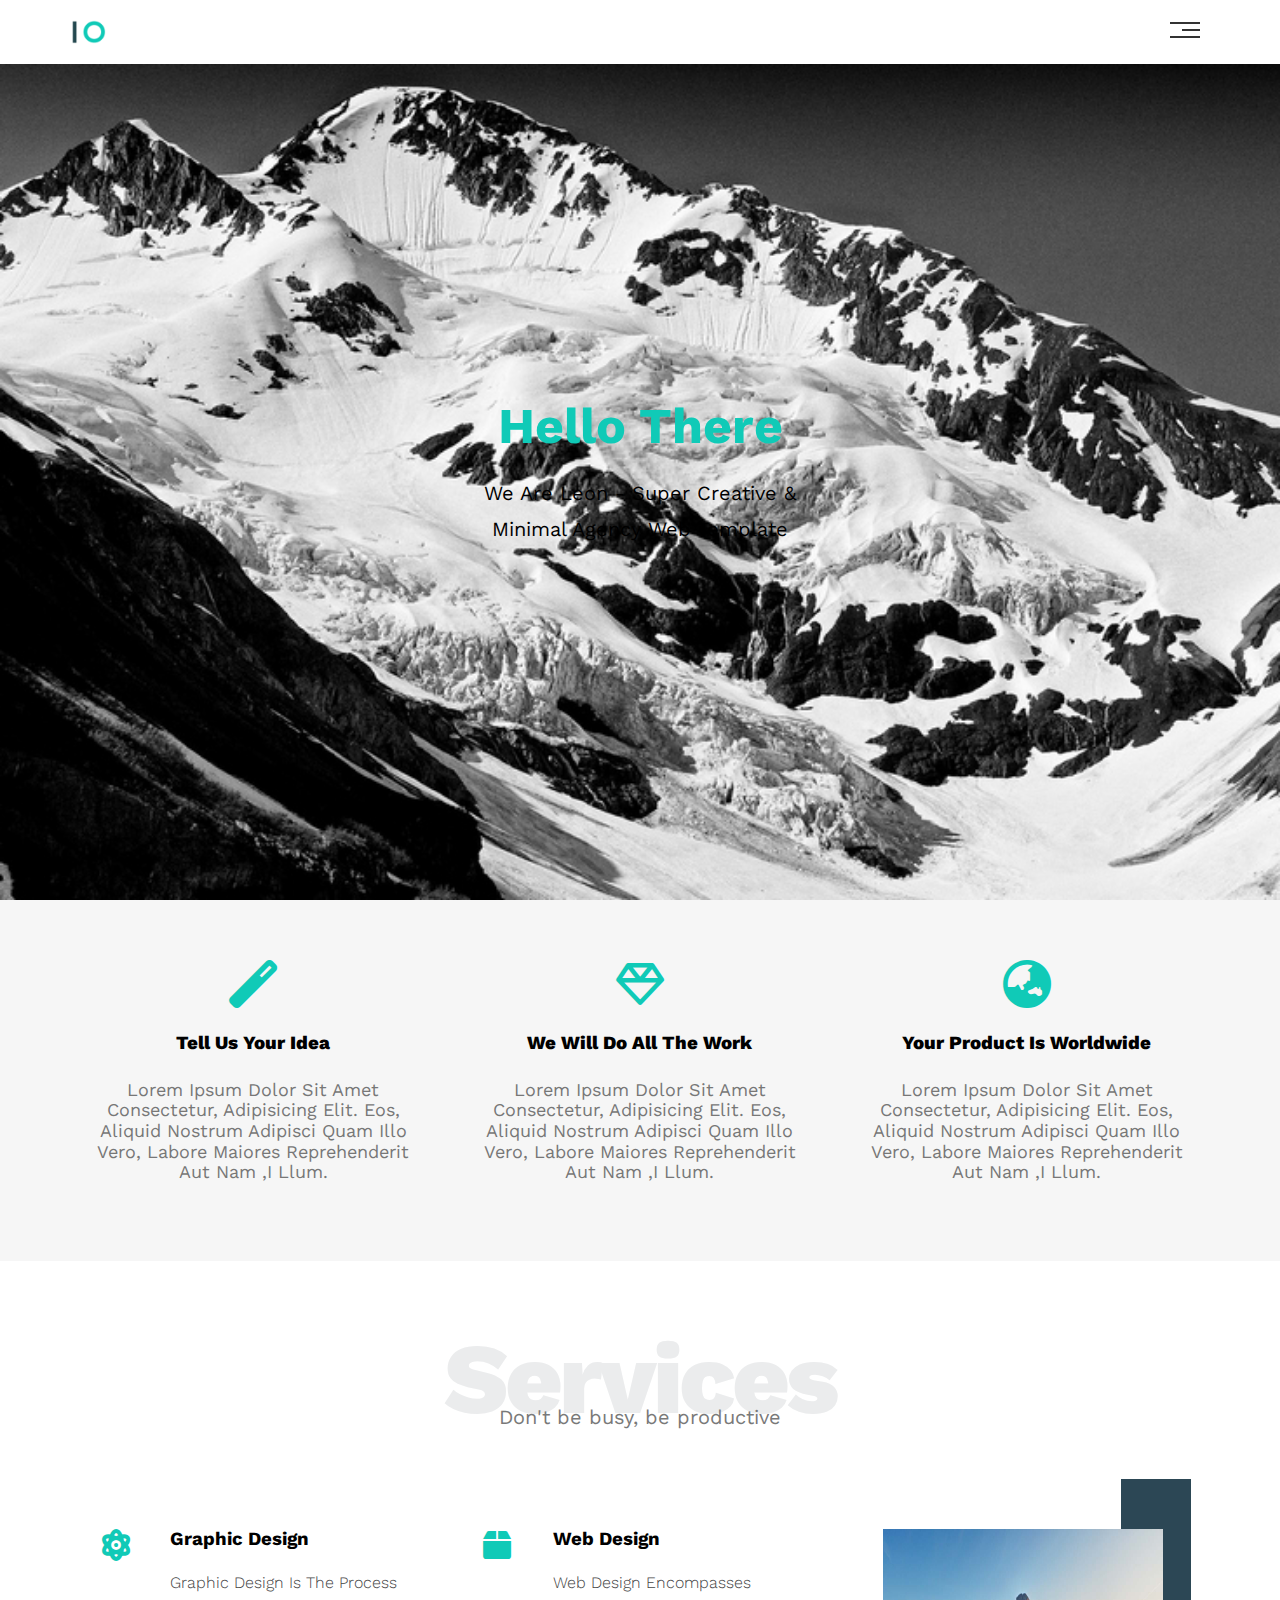
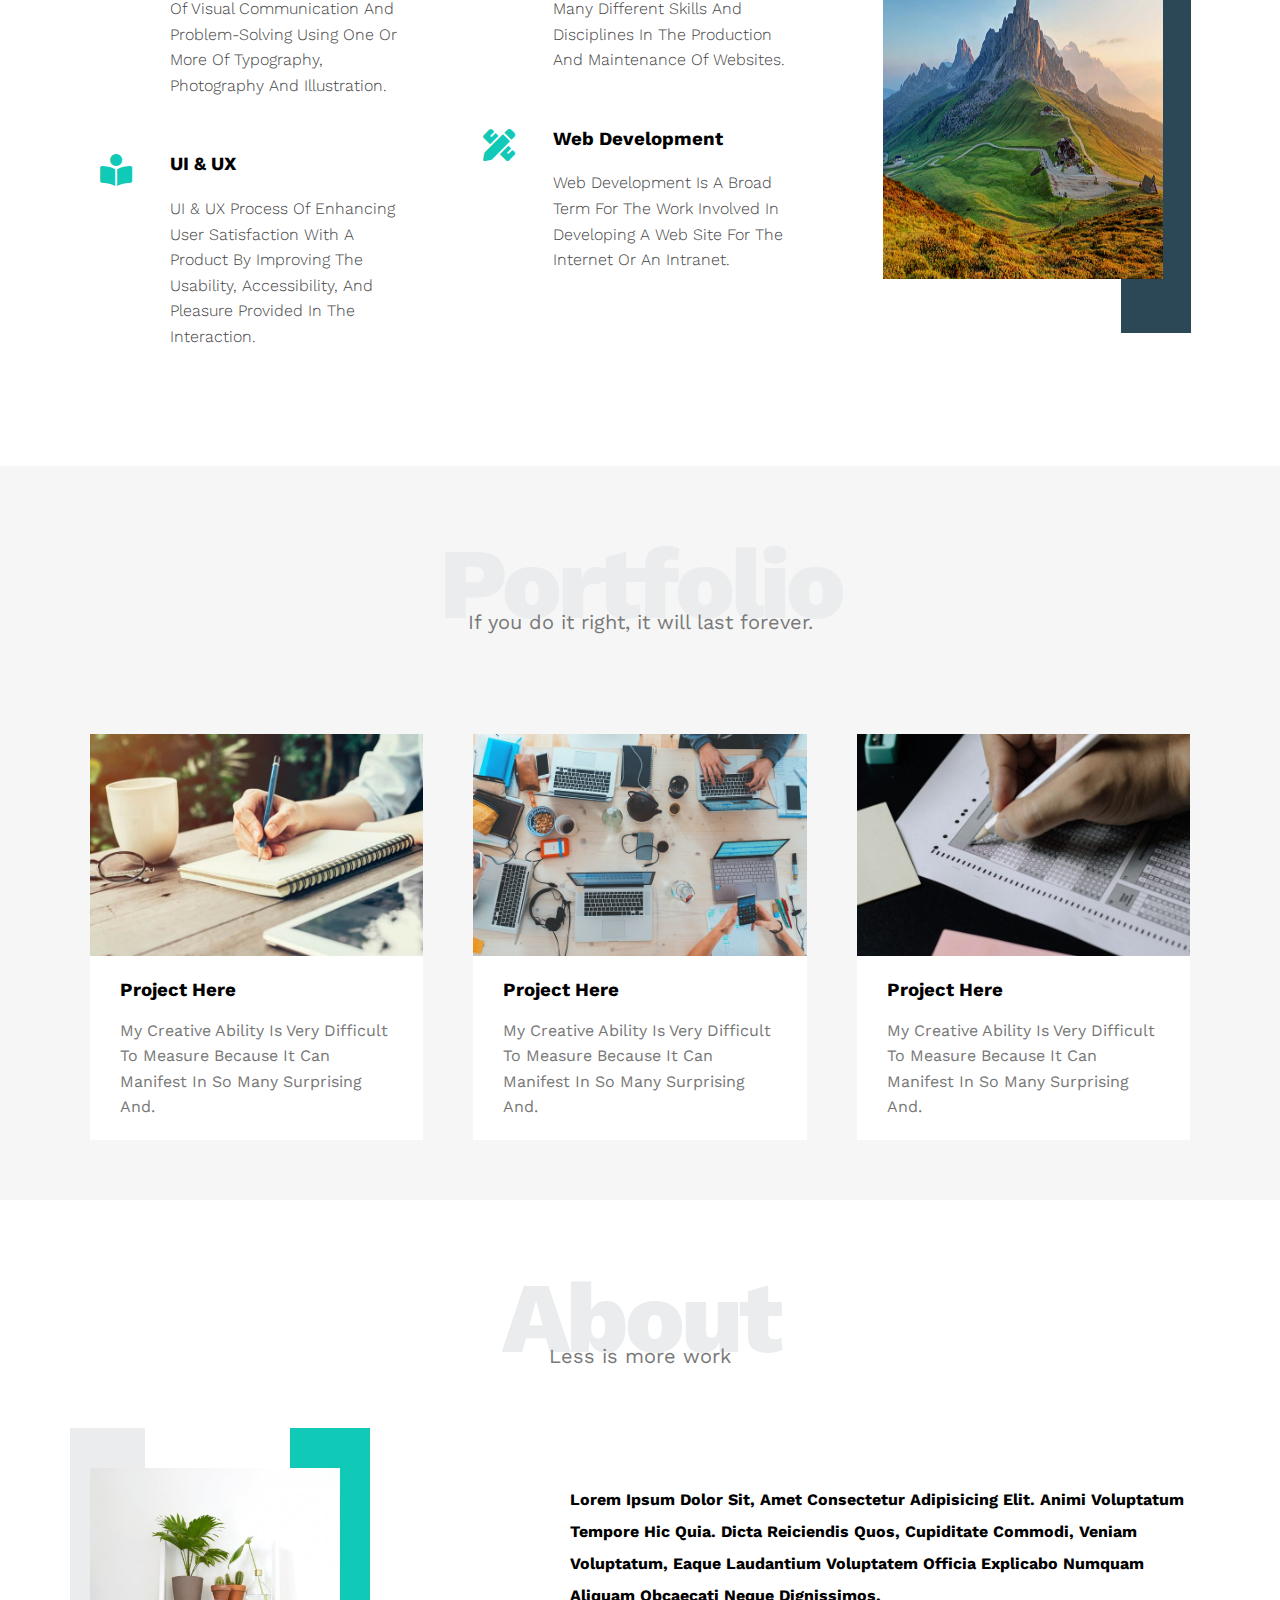
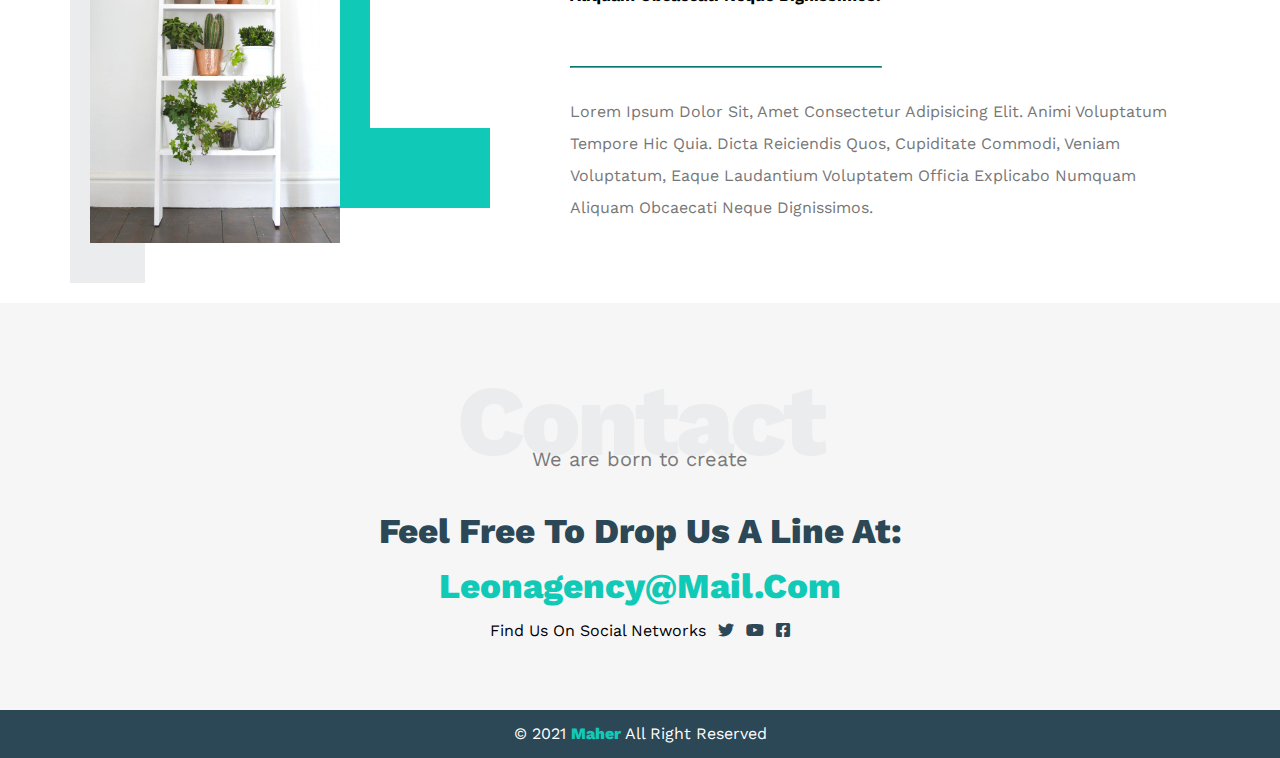
<file: template1/maher.html>
<!DOCTYPE html>
<html lang="en">

<head>
    <meta charset="UTF-8">
    <meta http-equiv="X-UA-Compatible" content="IE=edge">
    <meta name="viewport" content="width=device-width, initial-scale=1.0">
    <title>Maher-template-1</title>
    <!-- normalize -->
    <link rel="stylesheet" href="css/normailze.css">
    <!-- font awsom -->
    <link rel="stylesheet" href="css/all.min.css">
    <!-- style -->
    <link rel="stylesheet" href="css/maher.css">
    <!-- google font type -->
    <link rel="preconnect" href="https://fonts.googleapis.com">
    <link rel="preconnect" href="https://fonts.gstatic.com" crossorigin>
    <link
        href="https://fonts.googleapis.com/css2?family=Open+Sans:ital,wght@1,300;1,400&family=Work+Sans:wght@200;300;400;500;600;700;800&display=swap"
        rel="stylesheet">
</head>

<body>
    <!-- start header -->
    <header>
        <div class="container">
            <img class="logo" src="imge/logo.png" alt="">
            <div class="link">
                <span class="icon">
                    <span></span>
                    <span></span>
                    <span></span>
                </span>
                <ul>
                    <li> <a href="#services">services</a></li>
                    <li> <a href="#portfolio">portfolio</a></li>
                    <li> <a href="#about">about</a></li>
                    <li> <a href="#contact">contact</a></li>
                </ul>
            </div>
        </div>
    </header>
    <!-- end header -->

    <!-- start lading -->
    <div class="lading">
        <div class="intro-text">
            <h1>hello there</h1>
            <p>we are leon - super creative & minimal agency web template</p>
        </div>
    </div>
    <!-- end lading -->
    <!-- start features -->
    <div class="features">
        <div class="container">
            <div>
                <i class="fas fa-magic fa-3x"></i>
                <h3>tell us your idea</h3>
                <p>Lorem ipsum dolor sit amet consectetur, adipisicing elit. Eos, aliquid nostrum adipisci quam illo
                    vero, labore maiores reprehenderit aut nam ,i llum.</p>
            </div>
            <div>
                <i class="far fa-gem  fa-3x"></i>
                <h3>we will do all the work</h3>
                <p>Lorem ipsum dolor sit amet consectetur, adipisicing elit. Eos, aliquid nostrum adipisci quam illo
                    vero, labore maiores reprehenderit aut nam ,i llum.</p>
            </div>
            <div>
                <i class="fas fa-globe-asia  fa-3x"></i>
                <h3>your product is worldwide</h3>
                <p>Lorem ipsum dolor sit amet consectetur, adipisicing elit. Eos, aliquid nostrum adipisci quam illo
                    vero, labore maiores reprehenderit aut nam ,i llum.</p>
            </div>
        </div>
    </div>
    <!-- end features -->
    <!-- start services  -->
    <div class="services" id="services">
        <div class="container">
            <h2 class="sp-head">services</h2>
            <p>Don't be busy, be productive</p>
            <div class="services-content">
                <div class="col">
                    <div class="serv">
                        <i class="fas fa-atom fa-2x"></i>
                        <div class="text">
                            <h3>Graphic Design</h3>
                            <p>
                                Graphic design is the process of visual communication and problem-solving using one or
                                more of typography, photography and illustration.
                            </p>
                        </div>
                    </div>
                    <div class="serv">
                        <i class="fas fa-book-reader fa-2x"></i>
                        <div class="text">
                            <h3>UI & UX</h3>
                            <p>
                                UI & UX
                                Process of enhancing user satisfaction with a product by improving the usability,
                                accessibility, and pleasure provided in the interaction.
                            </p>
                        </div>
                    </div>
                </div>
                <div class="col">
                    <div class="serv">
                        <i class="fas fa-box fa-2x"></i>
                        <div class="text">
                            <h3>Web Design</h3>
                            <p>
                                Web design encompasses many different skills and disciplines in the production and
                                maintenance of websites.
                            </p>
                        </div>
                    </div>
                    <div class="serv">
                        <i class="fas fa-pencil-ruler fa-2x"></i>
                        <div class="text">
                            <h3>Web Development</h3>
                            <p>Web development is a broad term for the work involved in developing a web site for the
                                Internet or an intranet. </p>
                        </div>
                    </div>
                </div>
                <div class="col">
                    <div class="imge">
                        <img src="imge/serv.jpg" alt="">
                    </div>
                </div>
            </div>
        </div>
    </div>
    <!-- end services  -->
    <!-- start portfolio -->
    <div class="portfolio" id="portfolio">
        <div class="container">
            <h2 class="sp-head">Portfolio</h2>
            <p>If you do it right, it will last forever.</p>
            <div class="portfolio-content">
                <div class="card">
                    <img src="imge/portfolio-1.jpg" alt="">
                    <div class="info">
                        <h3>Project Here</h3>
                        <p>My creative ability is very difficult to measure because it can manifest in so many
                            surprising and.</p>
                    </div>
                </div>
                <div class="card">
                    <img src="imge/portfolio-2.jpg" alt="">
                    <div class="info">
                        <h3>Project Here</h3>
                        <p>My creative ability is very difficult to measure because it can manifest in so many
                            surprising and.</p>
                    </div>
                </div>
                <div class="card">
                    <img src="imge/portfolio-3.jpg" alt="">
                    <div class="info">
                        <h3>Project Here</h3>
                        <p>My creative ability is very difficult to measure because it can manifest in so many
                            surprising and.</p>
                    </div>
                </div>
            </div>
        </div>
    </div>
    <!-- end portfolio -->
    <!-- start about -->
    <div class="about" id="about">
        <div class="container">
            <h2 class="sp-head">about</h2>
            <p>Less is more work</p>
            <div class="about-content">
                <div class="imge">
                    <img src="imge/about.jpg" alt="">
                </div>
                <div class="text">
                    <p>Lorem ipsum dolor sit, amet consectetur adipisicing elit. Animi voluptatum tempore hic quia.
                        Dicta reiciendis quos, cupiditate commodi, veniam voluptatum, eaque laudantium voluptatem
                        officia explicabo numquam aliquam obcaecati neque dignissimos.</p>
                    <hr>
                    <p>Lorem ipsum dolor sit, amet consectetur adipisicing elit. Animi voluptatum tempore hic quia.
                        Dicta reiciendis quos, cupiditate commodi, veniam voluptatum, eaque laudantium voluptatem
                        officia explicabo numquam aliquam obcaecati neque dignissimos.</p>
                </div>
            </div>
        </div>
    </div>
    <!-- end about -->
    <!-- start content -->
    <div class="contact" id="contact">
        <div class="container">
            <h2 class="sp-head">contact</h2>
            <p>We are born to create</p>
            <div class="info">
                <div class="label">Feel free to drop us a line at:</div>
                <div class="a">
                    <a href="mailto:leonagency@mail.com?subject=contant">leonagency@mail.com
                    </a>
                </div>
                <div class="social">
                    Find Us On Social Networks
                    <i class="fab fa-twitter"></i>
                    <i class="fab fa-youtube"></i>
                    <i class="fab fa-facebook-square"></i>
                </div>
            </div>
        </div>
    </div>
    <!-- end content -->
    <footer>
        &copy; 2021 <span>maher</span> all right reserved
    </footer>
</body>
</html>
</file>
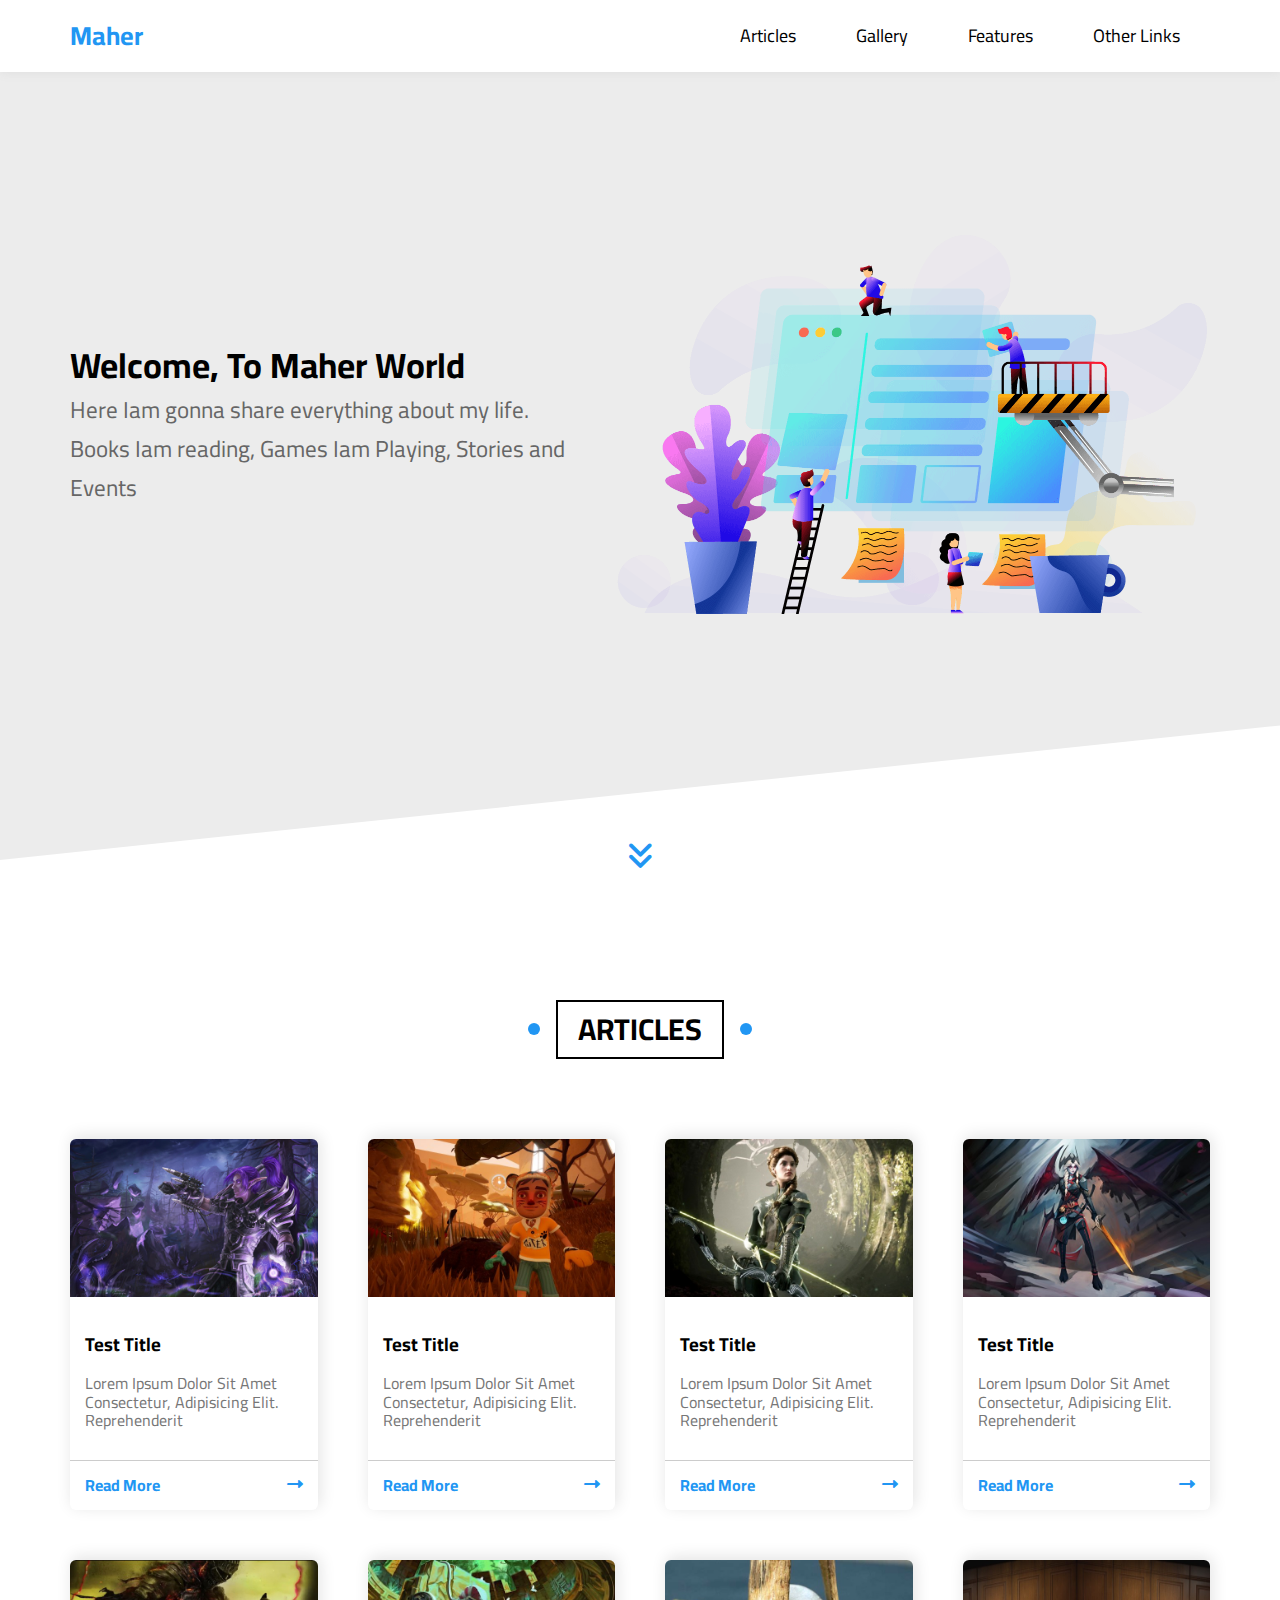
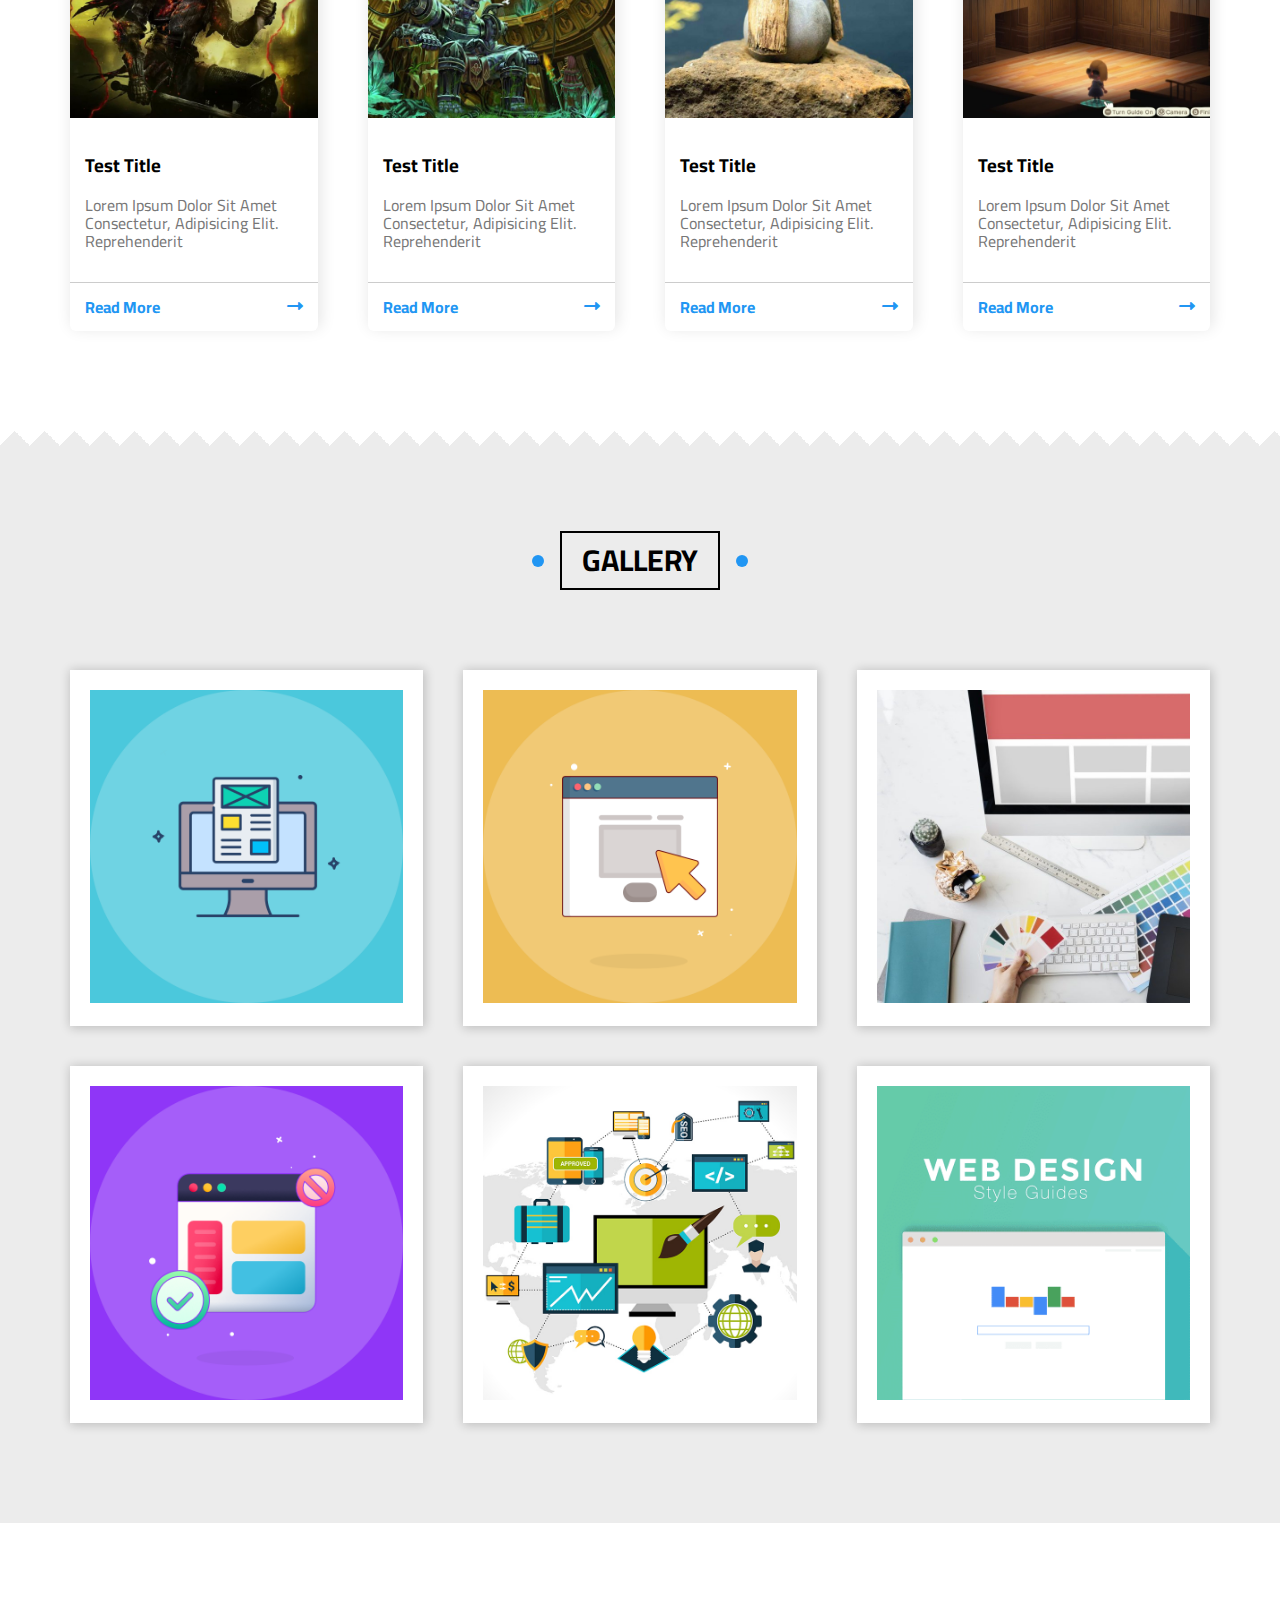
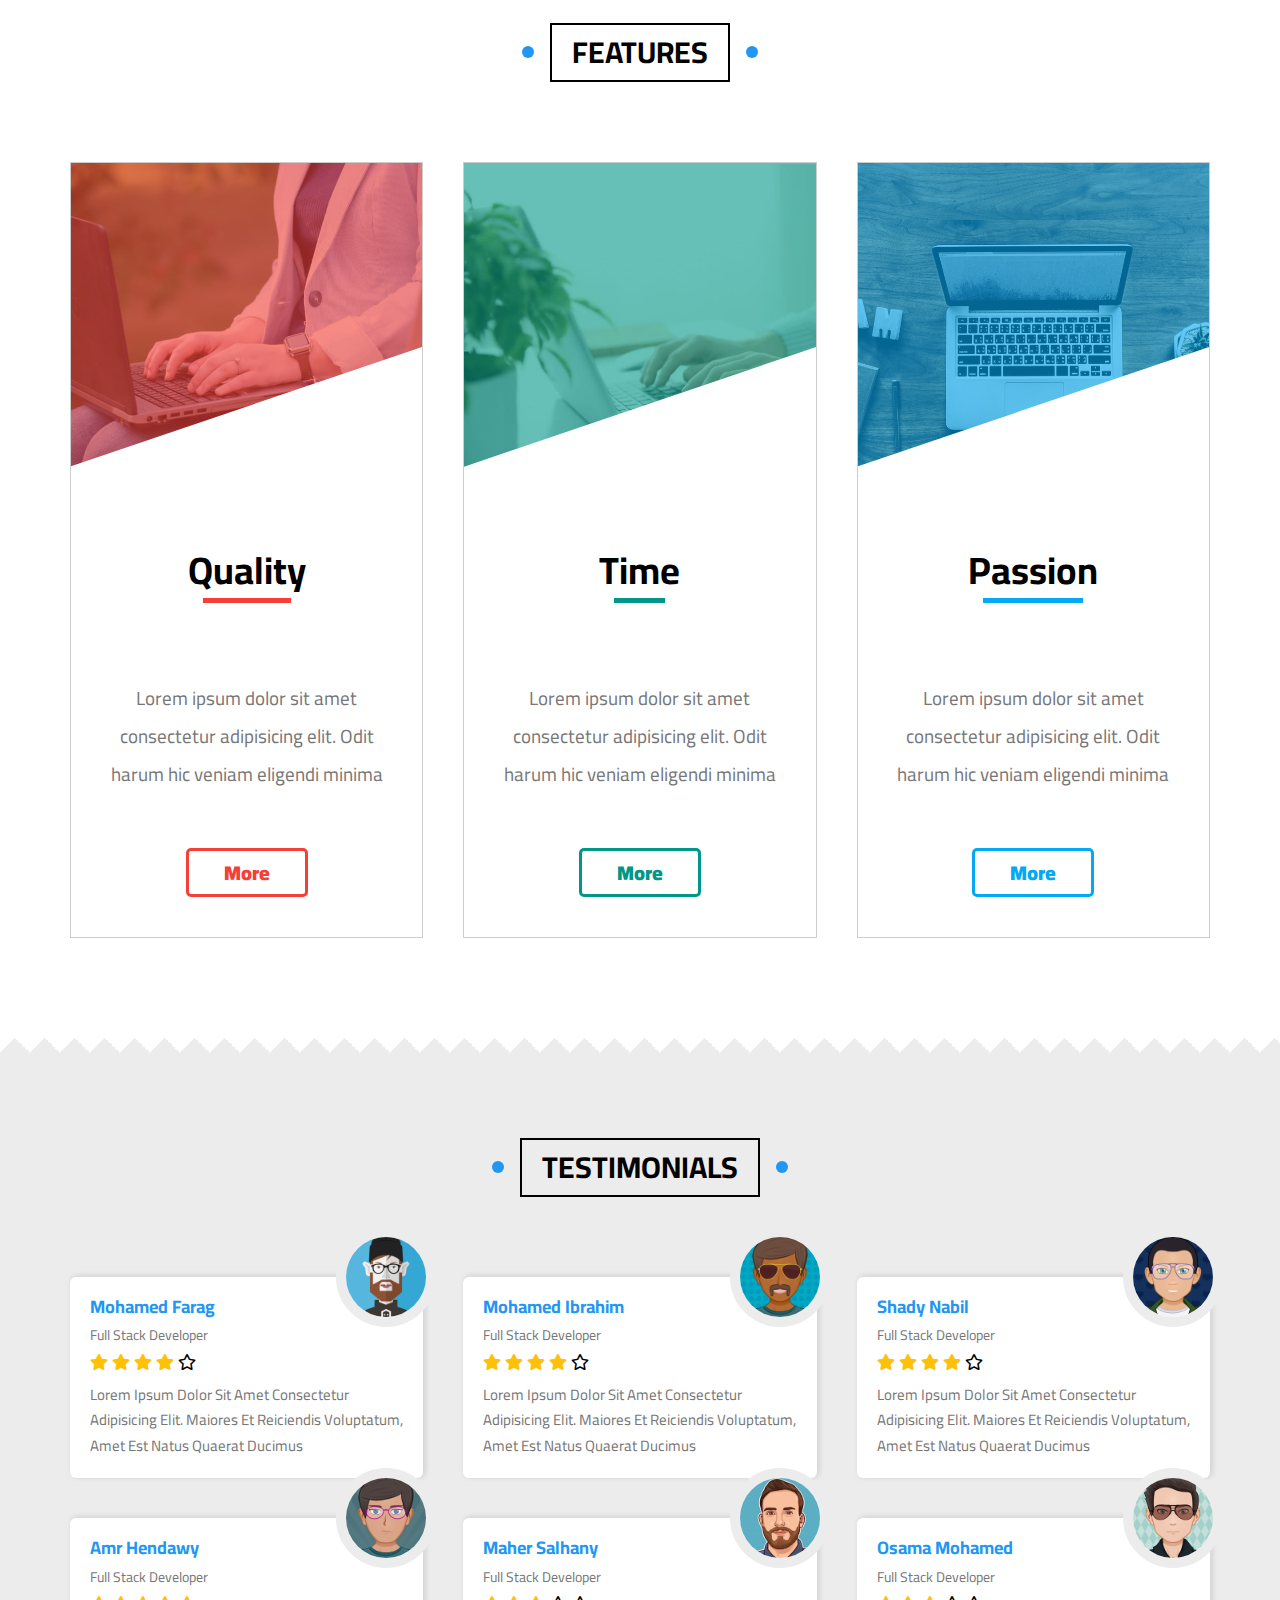
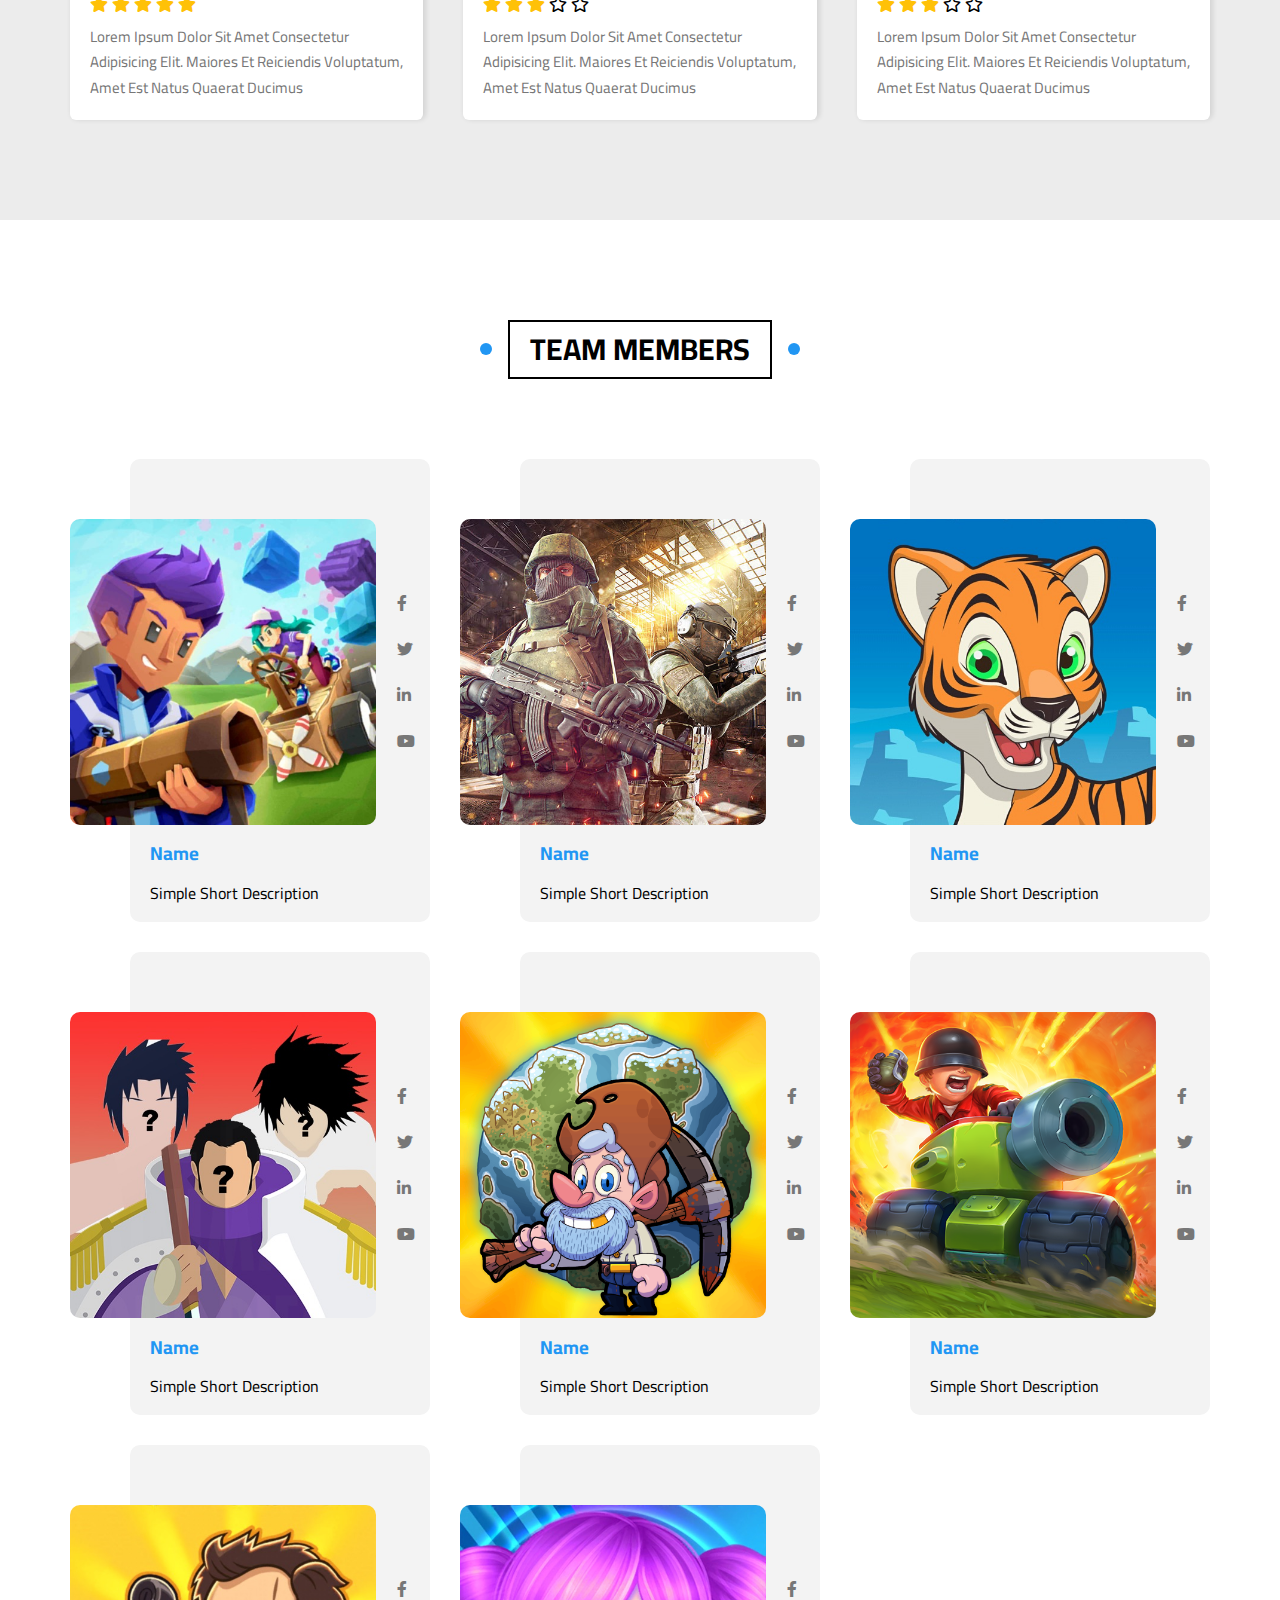
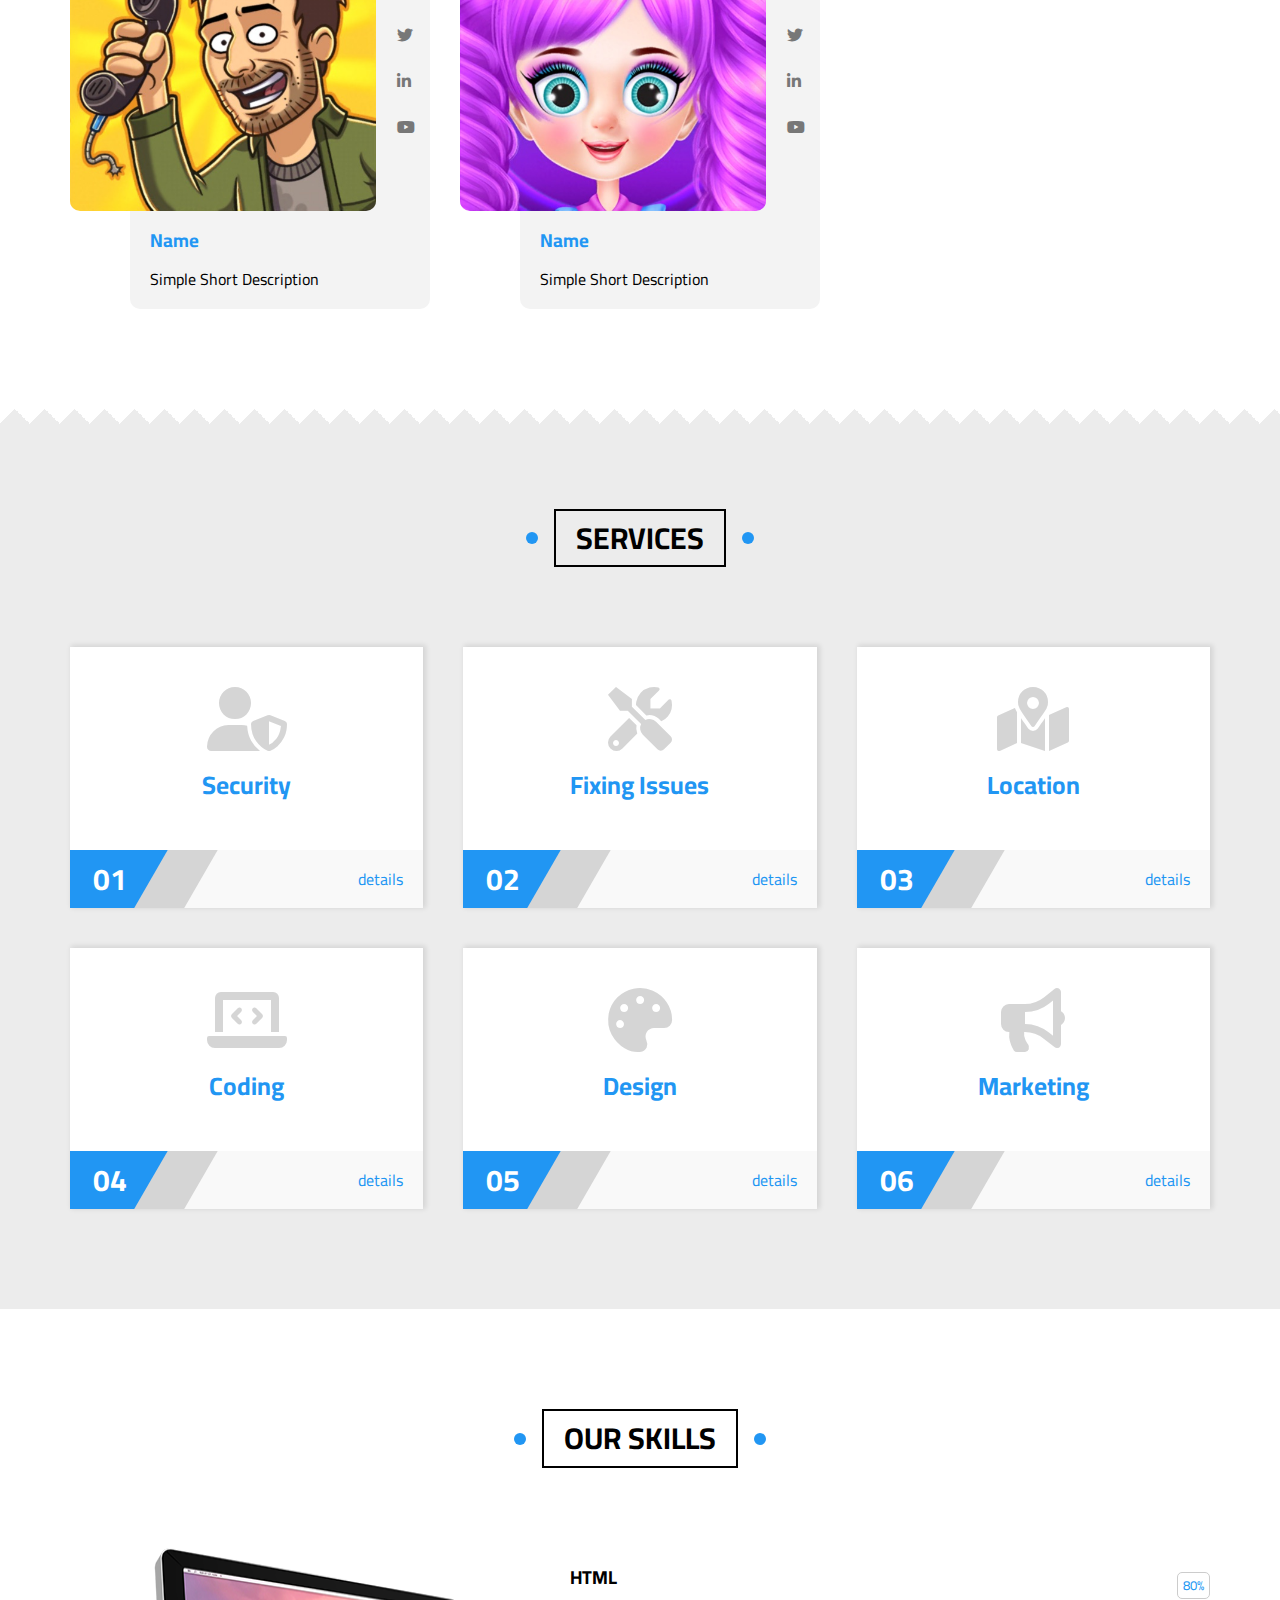
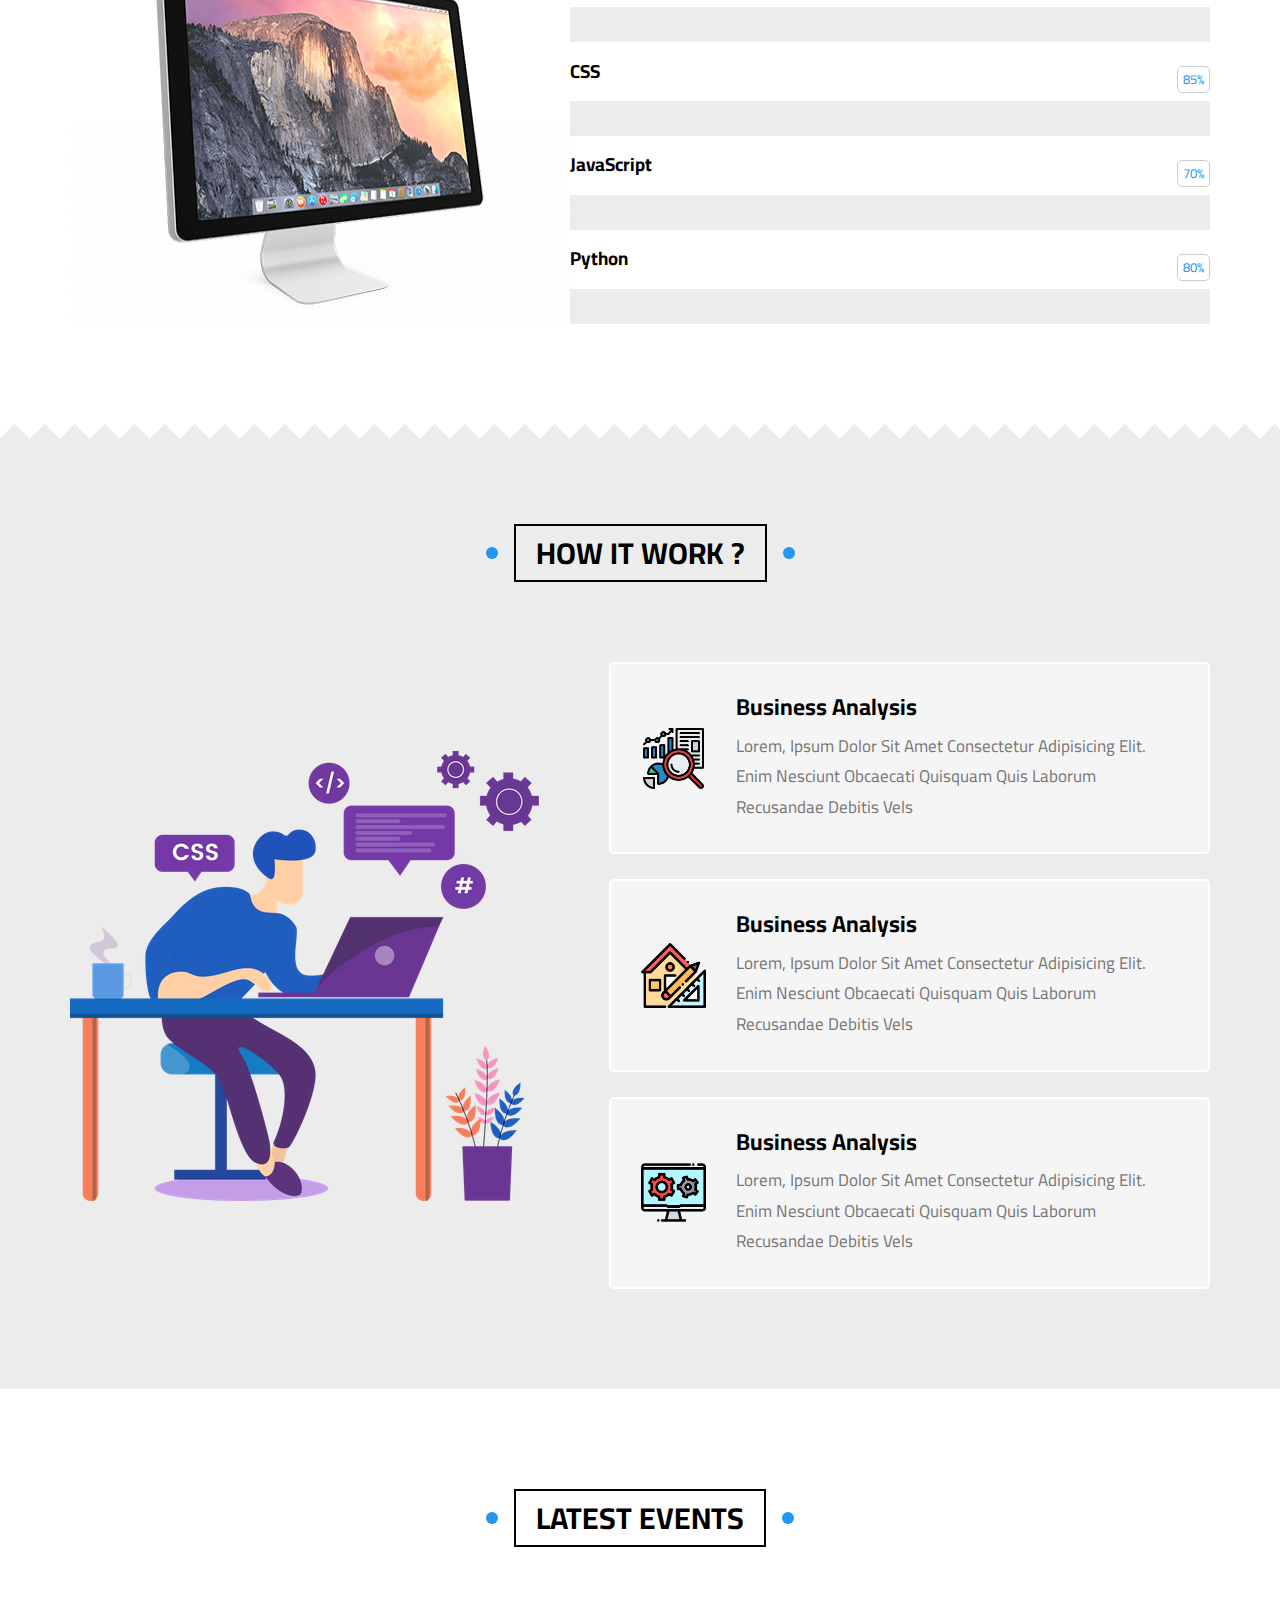
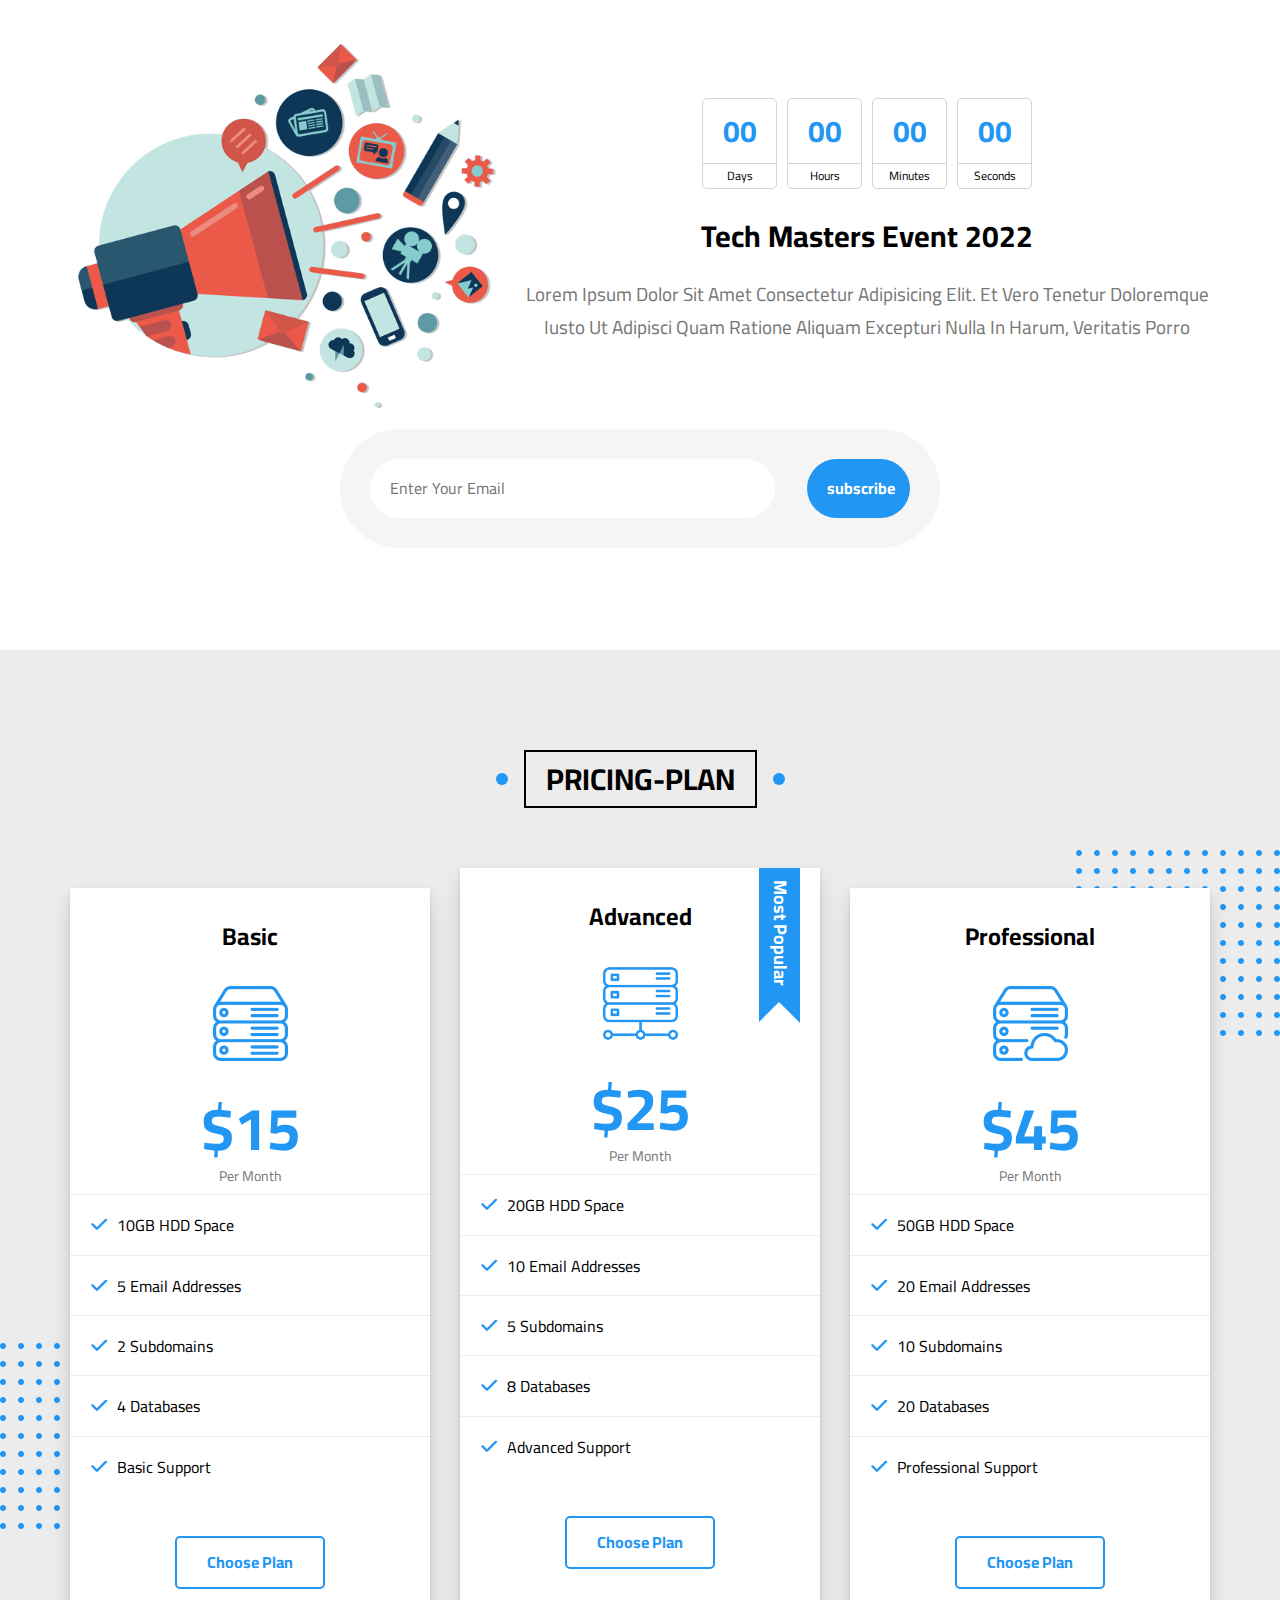
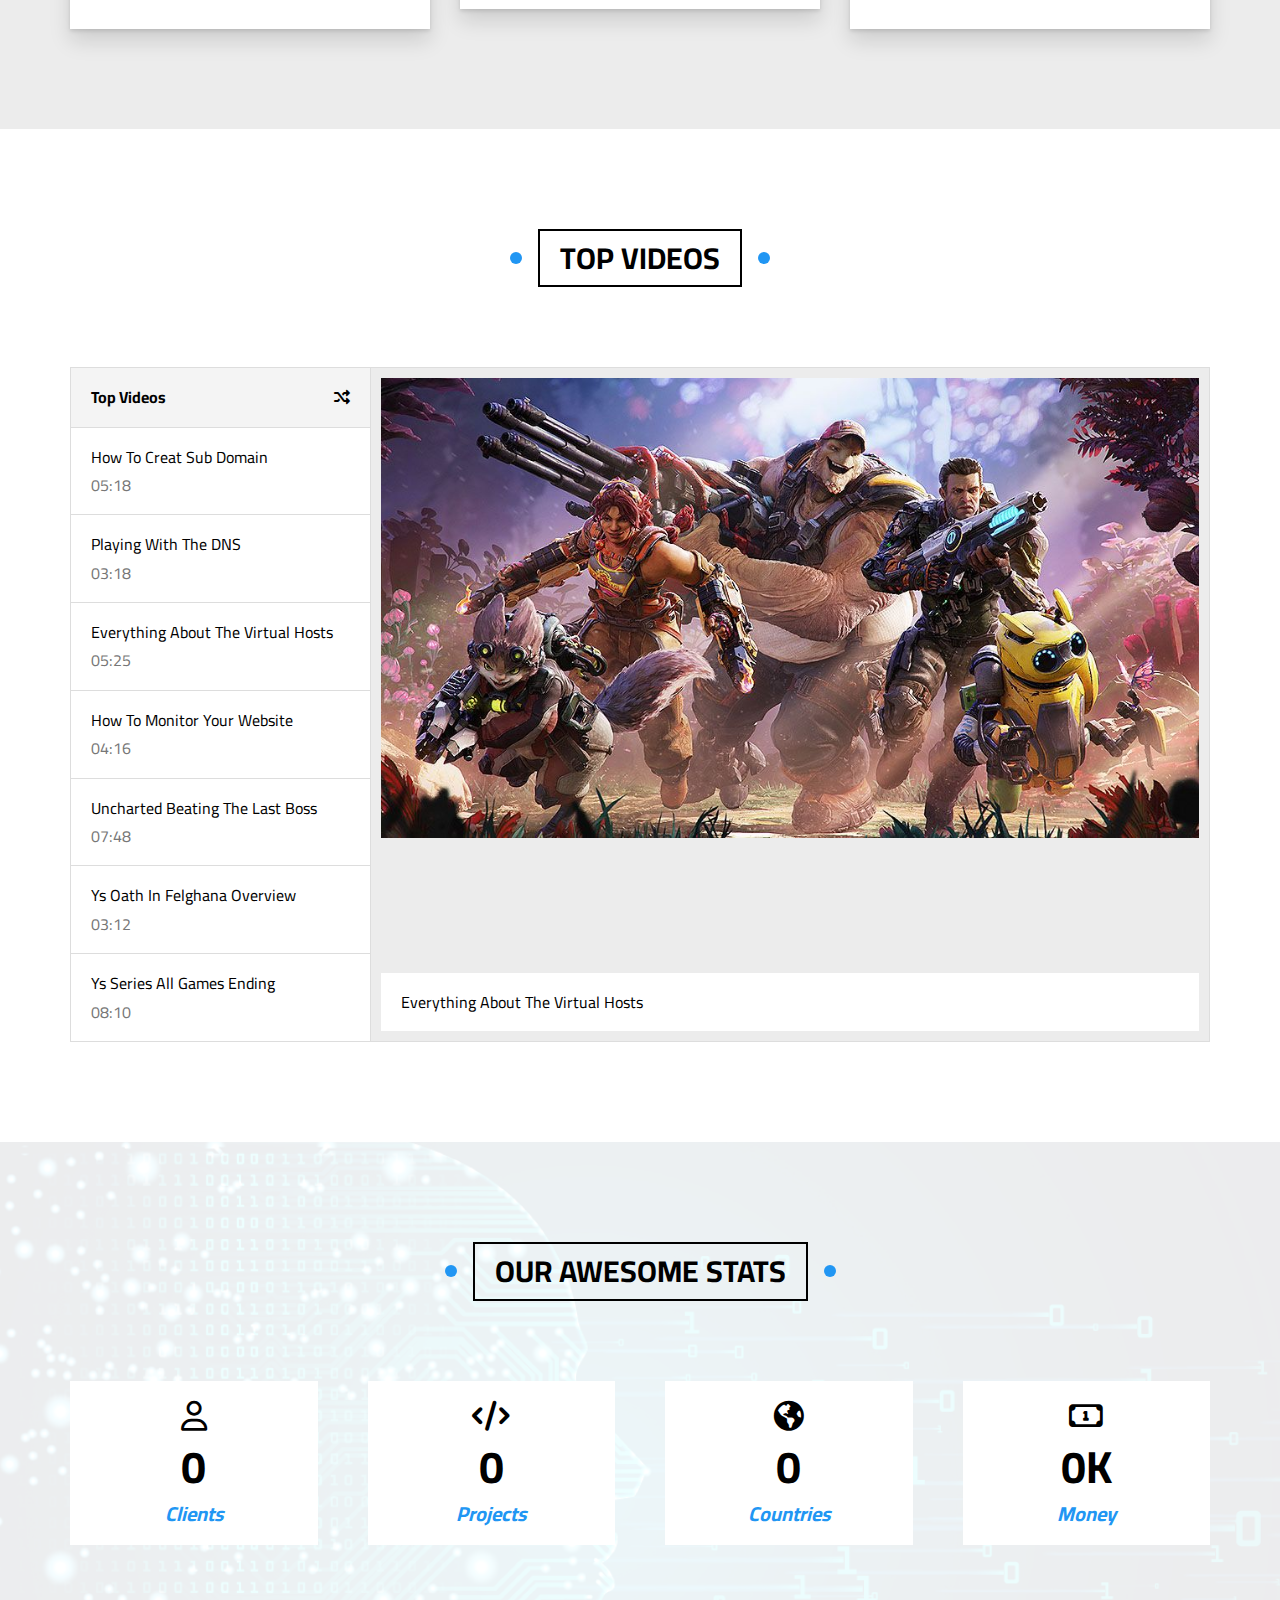
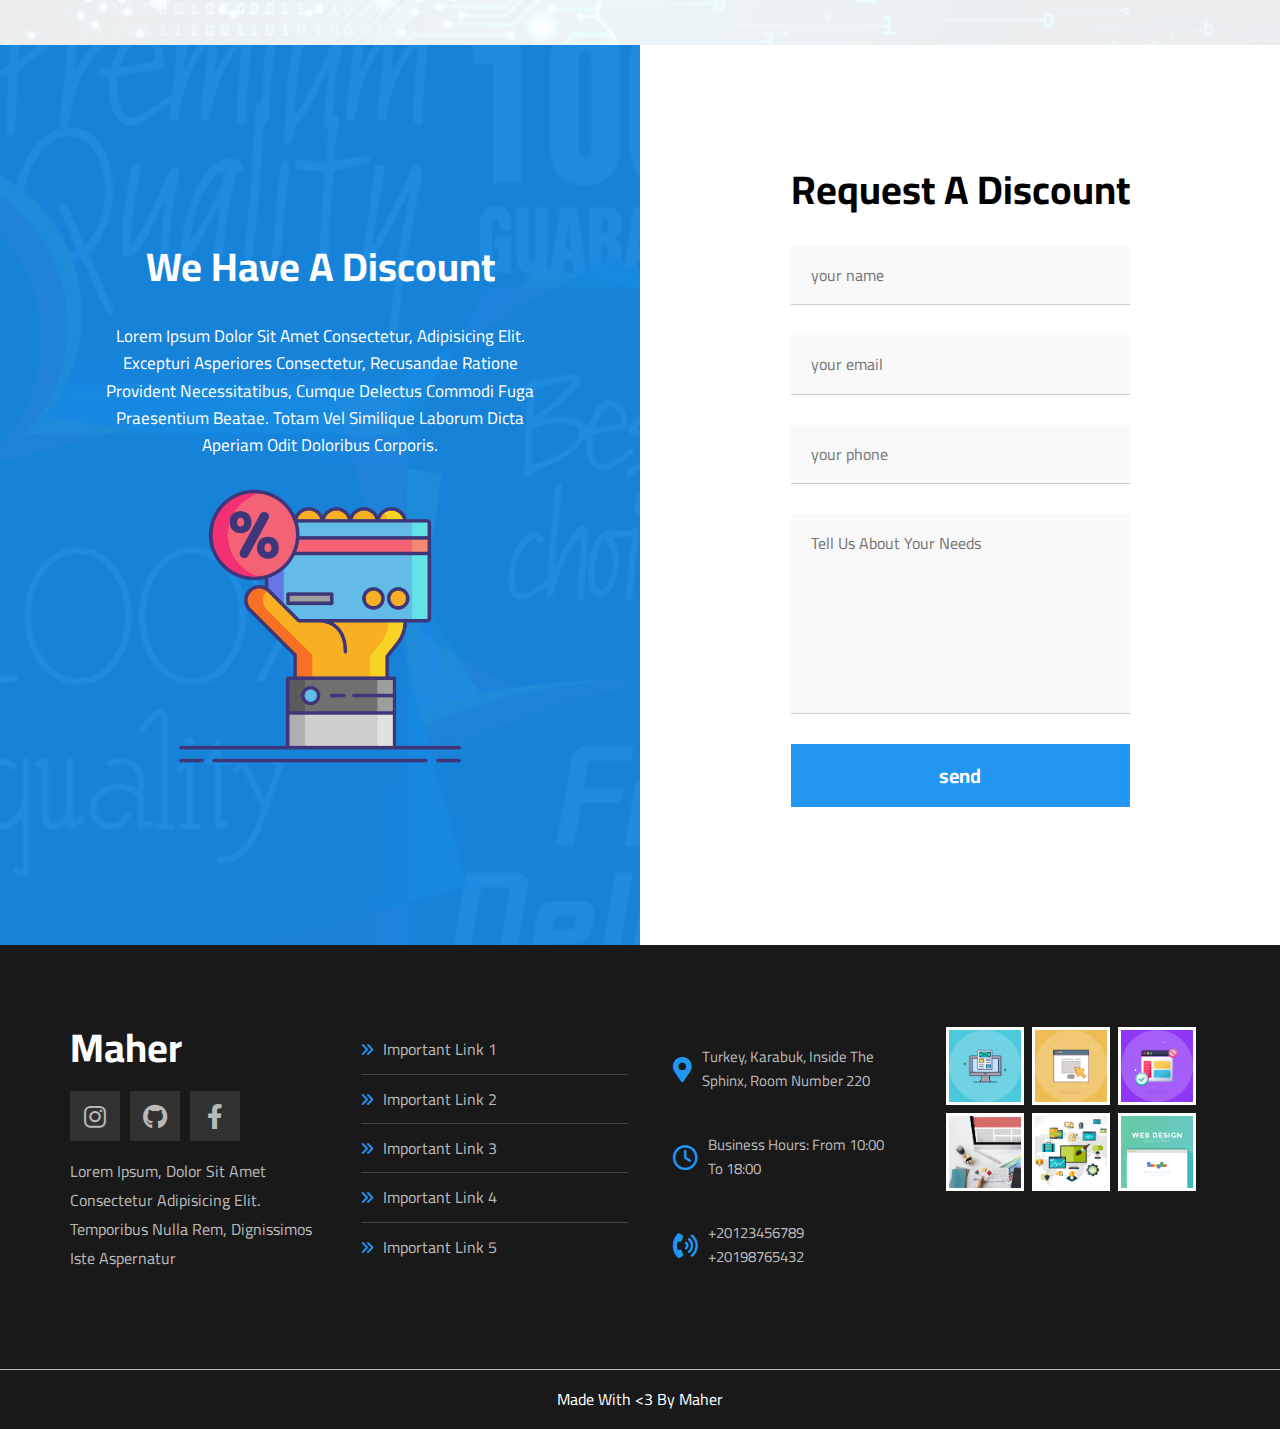
<file: template3/maher.html>
<!DOCTYPE html>
<html lang="en">
  <head>
    <meta charset="UTF-8" />
    <meta http-equiv="X-UA-Compatible" content="IE=edge" />
    <meta name="viewport" content="width=device-width, initial-scale=1.0" />
    <!-- main style css -->
    <link rel="stylesheet" href="css/style.css" />
    <!-- normalize -->
    <link rel="stylesheet" href="css/normailze.css" />
    <!-- font awsom -->
    <link rel="stylesheet" href="css/all.min.css" />
    <!-- google font type -->
    <link rel="preconnect" href="https://fonts.googleapis.com" />
    <link rel="preconnect" href="https://fonts.gstatic.com" crossorigin />
    <link href="https://fonts.googleapis.com/css2?family=Cairo:wght@300;400;800&display=swap" rel="stylesheet" />
    <title>Maher</title>
  </head>
  <body>
    <!-- start up button -->
    <button id="up"><i class="fa-solid fa-arrow-up"></i></button>
    <!-- start up button -->
    <!-- start nav -->
    <nav>
      <div class="container">
        <a href="#" class="logo">Maher</a>
        <ul>
          <li><a href="#articles">articles</a></li>
          <li><a href="#gallery">gallery</a></li>
          <li><a href="#features">features</a></li>
          <li class="meganav">
            <a href="#">
              <div class="head">other links</div>
            </a>
            <!-- start meganav -->
            <div class="meganav-body">
              <div class="image">
                <img src="image/megamenu.png" alt="" />
              </div>
              <ul class="link">
                <li>
                  <a href="#testimonials">
                    <i class="far fa-comments fa-fw"></i>
                    testimonials
                  </a>
                </li>
                <li>
                  <a href="#team-members">
                    <i class="far fa-user"></i>
                    team members
                  </a>
                </li>
                <li>
                  <a href="#services">
                    <i class="far fa-building"></i>
                    services
                  </a>
                </li>
                <li>
                  <a href="#our-skills">
                    <i class="far fa-check-circle"></i>
                    our skills
                  </a>
                </li>
                <li>
                  <a href="#how-it-work">
                    <i class="far fa-clipboard"></i>
                    how it work
                  </a>
                </li>
              </ul>
              <ul class="link">
                <li>
                  <a href="#events">
                    <i class="far fa-calendar-alt"></i>
                    events
                  </a>
                </li>
                <li>
                  <a href="#pricing-plan">
                    <i class="fas fa-server"></i>
                    pricing plan
                  </a>
                </li>
                <li>
                  <a href="#top-videos">
                    <i class="far fa-play-circle"></i>
                    services
                  </a>
                </li>
                <li>
                  <a href="#stats">
                    <i class="far fa-chart-bar"></i>
                    stats
                  </a>
                </li>
                <li>
                  <a href="#discount">
                    <i class="fas fa-percent"></i>
                    request a discount
                  </a>
                </li>
              </ul>
            </div>
            <!-- start meganav -->
          </li>
        </ul>
      </div>
    </nav>
    <!-- end nav -->
    <!-- start landing -->
    <div class="landing">
      <div class="container">
        <div class="text">
          <h1>Welcome, To Maher World</h1>
          <p>Here Iam gonna share everything about my life. Books Iam reading, Games Iam Playing, Stories and Events</p>
        </div>
        <div class="image">
          <img src="image/landing-image.png" alt="" srcset="" />
        </div>
      </div>
      <a href="#articles"><i class="fas fa-angle-double-down"></i></a>
    </div>
    <!-- end landing -->
    <!-- start articles -->
    <div class="articles" id="articles">
      <div class="container">
        <h2 class="main-title">articles</h2>
        <div class="body">
          <div class="box">
            <img src="image/cat-01.jpg" alt="" />
            <div class="text">
              <h3>test title</h3>
              <p>Lorem ipsum dolor sit amet consectetur, adipisicing elit. Reprehenderit</p>
            </div>
            <a href="#">
              <span>read more</span>
              <i class="fas fa-long-arrow-alt-right"></i>
            </a>
          </div>
          <div class="box">
            <img src="image/cat-02.jpg" alt="" />
            <div class="text">
              <h3>test title</h3>
              <p>Lorem ipsum dolor sit amet consectetur, adipisicing elit. Reprehenderit</p>
            </div>
            <a href="#">
              <span>read more</span>
              <i class="fas fa-long-arrow-alt-right"></i>
            </a>
          </div>
          <div class="box">
            <div class="image">
              <img src="image/cat-03.jpg" alt="" />
            </div>
            <div class="text">
              <h3>test title</h3>
              <p>Lorem ipsum dolor sit amet consectetur, adipisicing elit. Reprehenderit</p>
            </div>
            <a href="#">
              <span>read more</span>
              <i class="fas fa-long-arrow-alt-right"></i>
            </a>
          </div>
          <div class="box">
            <div class="image">
              <img src="image/cat-04.jpg" alt="" />
            </div>
            <div class="text">
              <h3>test title</h3>
              <p>Lorem ipsum dolor sit amet consectetur, adipisicing elit. Reprehenderit</p>
            </div>
            <a href="#">
              <span>read more</span>
              <i class="fas fa-long-arrow-alt-right"></i>
            </a>
          </div>
          <div class="box">
            <div class="image">
              <img src="image/cat-05.jpg" alt="" />
            </div>
            <div class="text">
              <h3>test title</h3>
              <p>Lorem ipsum dolor sit amet consectetur, adipisicing elit. Reprehenderit</p>
            </div>
            <a href="#">
              <span>read more</span>
              <i class="fas fa-long-arrow-alt-right"></i>
            </a>
          </div>
          <div class="box">
            <div class="image">
              <img src="image/cat-06.jpg" alt="" />
            </div>
            <div class="text">
              <h3>test title</h3>
              <p>Lorem ipsum dolor sit amet consectetur, adipisicing elit. Reprehenderit</p>
            </div>
            <a href="#">
              <span>read more</span>
              <i class="fas fa-long-arrow-alt-right"></i>
            </a>
          </div>
          <div class="box">
            <div class="image">
              <img src="image/cat-07.jpg" alt="" />
            </div>
            <div class="text">
              <h3>test title</h3>
              <p>Lorem ipsum dolor sit amet consectetur, adipisicing elit. Reprehenderit</p>
            </div>
            <a href="#">
              <span>read more</span>
              <i class="fas fa-long-arrow-alt-right"></i>
            </a>
          </div>
          <div class="box">
            <div class="image">
              <img src="image/cat-08.jpg" alt="" />
            </div>
            <div class="text">
              <h3>test title</h3>
              <p>Lorem ipsum dolor sit amet consectetur, adipisicing elit. Reprehenderit</p>
            </div>
            <a href="#">
              <span>read more</span>
              <i class="fas fa-long-arrow-alt-right"></i>
            </a>
          </div>
        </div>
      </div>
    </div>
    <div class="spick"></div>
    <!-- end articles -->
    <!-- start gallery -->
    <div class="gallery" id="gallery">
      <div class="container">
        <h2 class="main-title">gallery</h2>
        <div class="image-box">
          <div class="box">
            <div class="image">
              <img src="image/gallery-01.png" alt="" />
            </div>
          </div>
          <div class="box">
            <div class="image">
              <img src="image/gallery-02.png" alt="" />
            </div>
          </div>
          <div class="box">
            <div class="image">
              <img src="image/gallery-03.jpg" alt="" />
            </div>
          </div>
          <div class="box">
            <div class="image">
              <img src="image/gallery-04.png" alt="" />
            </div>
          </div>
          <div class="box">
            <div class="image">
              <img src="image/gallery-05.jpg" alt="" />
            </div>
          </div>
          <div class="box">
            <div class="image">
              <img src="image/gallery-06.png" alt="" />
            </div>
          </div>
        </div>
      </div>
    </div>
    <!-- end gallery -->
    <!-- start features -->
    <div class="features" id="features">
      <div class="container">
        <h2 class="main-title">features</h2>
        <div class="main-body">
          <div class="box quality">
            <div class="image">
              <img src="image/features-01.jpg" alt="" />
            </div>
            <div class="text">
              <h2>quality</h2>
              <p>Lorem ipsum dolor sit amet consectetur adipisicing elit. Odit harum hic veniam eligendi minima</p>
              <a href="#">more</a>
            </div>
          </div>
          <div class="box time">
            <div class="image">
              <img src="image/features-02.jpg" alt="" />
            </div>
            <div class="text">
              <h2>time</h2>
              <p>Lorem ipsum dolor sit amet consectetur adipisicing elit. Odit harum hic veniam eligendi minima</p>
              <a href="#">more</a>
            </div>
          </div>
          <div class="box passion">
            <div class="image">
              <img src="image/features-03.jpg" alt="" />
            </div>
            <div class="text">
              <h2>passion</h2>
              <p>Lorem ipsum dolor sit amet consectetur adipisicing elit. Odit harum hic veniam eligendi minima</p>
              <a href="#">more</a>
            </div>
          </div>
        </div>
      </div>
    </div>
    <div class="spick"></div>
    <!-- end features -->
    <!-- start testimonials -->
    <div class="testimonials" id="testimonials">
      <h2 class="main-title">testimonials</h2>
      <div class="container">
        <div class="box">
          <img src="image/avatar-01.png" alt="" />
          <h3>Mohamed Farag</h3>
          <h4>Full Stack Developer</h4>
          <div class="star">
            <i class="fa-solid fa-star color"></i>
            <i class="fa-solid fa-star color"></i>
            <i class="fa-solid fa-star color"></i>
            <i class="fa-solid fa-star color"></i>
            <i class="fa-regular fa-star"></i>
          </div>
          <p>Lorem ipsum dolor sit amet consectetur adipisicing elit. Maiores et reiciendis voluptatum, amet est natus quaerat ducimus</p>
        </div>
        <div class="box">
          <img src="image/avatar-02.png" alt="" />
          <h3>Mohamed Ibrahim</h3>
          <h4>Full Stack Developer</h4>
          <div class="star">
            <i class="fa-solid fa-star color"></i>
            <i class="fa-solid fa-star color"></i>
            <i class="fa-solid fa-star color"></i>
            <i class="fa-solid fa-star color"></i>
            <i class="fa-regular fa-star"></i>
          </div>
          <p>Lorem ipsum dolor sit amet consectetur adipisicing elit. Maiores et reiciendis voluptatum, amet est natus quaerat ducimus</p>
        </div>
        <div class="box">
          <img src="image/avatar-03.png" alt="" />
          <h3>Shady Nabil</h3>
          <h4>Full Stack Developer</h4>
          <div class="star">
            <i class="fa-solid fa-star color"></i>
            <i class="fa-solid fa-star color"></i>
            <i class="fa-solid fa-star color"></i>
            <i class="fa-solid fa-star color"></i>
            <i class="fa-regular fa-star"></i>
          </div>
          <p>Lorem ipsum dolor sit amet consectetur adipisicing elit. Maiores et reiciendis voluptatum, amet est natus quaerat ducimus</p>
        </div>
        <div class="box">
          <img src="image/avatar-04.png" alt="" />
          <h3>Amr Hendawy</h3>
          <h4>Full Stack Developer</h4>
          <div class="star">
            <i class="fa-solid fa-star color"></i>
            <i class="fa-solid fa-star color"></i>
            <i class="fa-solid fa-star color"></i>
            <i class="fa-solid fa-star color"></i>
            <i class="fa-solid fa-star color"></i>
          </div>
          <p>Lorem ipsum dolor sit amet consectetur adipisicing elit. Maiores et reiciendis voluptatum, amet est natus quaerat ducimus</p>
        </div>
        <div class="box">
          <img src="image/avatar-05.png" alt="" />
          <h3>maher salhany</h3>
          <h4>Full Stack Developer</h4>
          <div class="star">
            <i class="fa-solid fa-star color"></i>
            <i class="fa-solid fa-star color"></i>
            <i class="fa-solid fa-star color"></i>
            <i class="fa-regular fa-star"></i>
            <i class="fa-regular fa-star"></i>
          </div>
          <p>Lorem ipsum dolor sit amet consectetur adipisicing elit. Maiores et reiciendis voluptatum, amet est natus quaerat ducimus</p>
        </div>
        <div class="box">
          <img src="image/avatar-06.png" alt="" />
          <h3>Osama Mohamed</h3>
          <h4>Full Stack Developer</h4>
          <div class="star">
            <i class="fa-solid fa-star color"></i>
            <i class="fa-solid fa-star color"></i>
            <i class="fa-solid fa-star color"></i>
            <i class="fa-regular fa-star"></i>
            <i class="fa-regular fa-star"></i>
          </div>
          <p>Lorem ipsum dolor sit amet consectetur adipisicing elit. Maiores et reiciendis voluptatum, amet est natus quaerat ducimus</p>
        </div>
      </div>
    </div>
    <!-- end testimonials -->
    <!-- start team members -->
    <div class="team-members" id="team-members">
      <h2 class="main-title">team members</h2>
      <div class="container">
        <div class="box">
          <div class="data">
            <img src="image/team-01.jpg" alt="" />
            <div class="icon">
              <div class="icon">
                <a href="#"><i class="fa-brands fa-facebook-f"></i></a>
                <a href="#"><i class="fa-brands fa-twitter"></i></a>
                <a href="#"><i class="fa-brands fa-linkedin-in"></i></a>
                <a href="#"><i class="fa-brands fa-youtube"></i></a>
              </div>
            </div>
          </div>
          <div class="text">
            <h3>name</h3>
            <p>Simple Short Description</p>
          </div>
        </div>
        <div class="box">
          <div class="data">
            <img src="image/team-02.jpg" alt="" />
            <div class="icon">
              <div class="icon">
                <a href="#"><i class="fa-brands fa-facebook-f"></i></a>
                <a href="#"><i class="fa-brands fa-twitter"></i></a>
                <a href="#"><i class="fa-brands fa-linkedin-in"></i></a>
                <a href="#"><i class="fa-brands fa-youtube"></i></a>
              </div>
            </div>
          </div>
          <div class="text">
            <h3>name</h3>
            <p>Simple Short Description</p>
          </div>
        </div>
        <div class="box">
          <div class="data">
            <img src="image/team-03.jpg" alt="" />
            <div class="icon">
              <div class="icon">
                <a href="#"><i class="fa-brands fa-facebook-f"></i></a>
                <a href="#"><i class="fa-brands fa-twitter"></i></a>
                <a href="#"><i class="fa-brands fa-linkedin-in"></i></a>
                <a href="#"><i class="fa-brands fa-youtube"></i></a>
              </div>
            </div>
          </div>
          <div class="text">
            <h3>name</h3>
            <p>Simple Short Description</p>
          </div>
        </div>
        <div class="box">
          <div class="data">
            <img src="image/team-04.jpg" alt="" />
            <div class="icon">
              <div class="icon">
                <a href="#"><i class="fa-brands fa-facebook-f"></i></a>
                <a href="#"><i class="fa-brands fa-twitter"></i></a>
                <a href="#"><i class="fa-brands fa-linkedin-in"></i></a>
                <a href="#"><i class="fa-brands fa-youtube"></i></a>
              </div>
            </div>
          </div>
          <div class="text">
            <h3>name</h3>
            <p>Simple Short Description</p>
          </div>
        </div>
        <div class="box">
          <div class="data">
            <img src="image/team-05.png" alt="" />
            <div class="icon">
              <div class="icon">
                <a href="#"><i class="fa-brands fa-facebook-f"></i></a>
                <a href="#"><i class="fa-brands fa-twitter"></i></a>
                <a href="#"><i class="fa-brands fa-linkedin-in"></i></a>
                <a href="#"><i class="fa-brands fa-youtube"></i></a>
              </div>
            </div>
          </div>
          <div class="text">
            <h3>name</h3>
            <p>Simple Short Description</p>
          </div>
        </div>
        <div class="box">
          <div class="data">
            <img src="image/team-06.png" alt="" />
            <div class="icon">
              <div class="icon">
                <a href="#"><i class="fa-brands fa-facebook-f"></i></a>
                <a href="#"><i class="fa-brands fa-twitter"></i></a>
                <a href="#"><i class="fa-brands fa-linkedin-in"></i></a>
                <a href="#"><i class="fa-brands fa-youtube"></i></a>
              </div>
            </div>
          </div>
          <div class="text">
            <h3>name</h3>
            <p>Simple Short Description</p>
          </div>
        </div>
        <div class="box">
          <div class="data">
            <img src="image/team-07.jpg" alt="" />
            <div class="icon">
              <div class="icon">
                <a href="#"><i class="fa-brands fa-facebook-f"></i></a>
                <a href="#"><i class="fa-brands fa-twitter"></i></a>
                <a href="#"><i class="fa-brands fa-linkedin-in"></i></a>
                <a href="#"><i class="fa-brands fa-youtube"></i></a>
              </div>
            </div>
          </div>
          <div class="text">
            <h3>name</h3>
            <p>Simple Short Description</p>
          </div>
        </div>
        <div class="box">
          <div class="data">
            <img src="image/team-08.jpg" alt="" />
            <div class="icon">
              <a href="#"><i class="fa-brands fa-facebook-f"></i></a>
              <a href="#"><i class="fa-brands fa-twitter"></i></a>
              <a href="#"><i class="fa-brands fa-linkedin-in"></i></a>
              <a href="#"><i class="fa-brands fa-youtube"></i></a>
            </div>
          </div>
          <div class="text">
            <h3>name</h3>
            <p>Simple Short Description</p>
          </div>
        </div>
      </div>
    </div>
    <div class="spick"></div>
    <!-- end team members -->
    <!-- start services -->
    <div class="services" id="services">
      <h2 class="main-title">services</h2>
      <div class="container">
        <div class="box">
          <div class="text">
            <i class="fa-solid fa-user-shield fa-4x"></i>
            <h3>security</h3>
          </div>
          <div class="info">
            <a href="#">details</a>
            <!-- <details>ldak;</details> عنصر جديد روح بحاث عليه-->
          </div>
        </div>
        <div class="box">
          <div class="text">
            <i class="fa-solid fa-screwdriver-wrench fa-4x"></i>
            <h3>fixing issues</h3>
          </div>
          <div class="info">
            <a href="#">details</a>
            <!-- <details>ldak;</details> عنصر جديد روح بحاث عليه-->
          </div>
        </div>
        <div class="box">
          <div class="text">
            <i class="fa-solid fa-map-location-dot fa-4x"></i>
            <h3>location</h3>
          </div>
          <div class="info">
            <a href="#">details</a>
            <!-- <details>ldak;</details> عنصر جديد روح بحاث عليه-->
          </div>
        </div>
        <div class="box">
          <div class="text">
            <i class="fa-solid fa-laptop-code fa-4x"></i>
            <h3>coding</h3>
          </div>
          <div class="info">
            <a href="#">details</a>
            <!-- <details>ldak;</details> عنصر جديد روح بحاث عليه-->
          </div>
        </div>
        <div class="box">
          <div class="text">
            <i class="fa-solid fa-palette fa-4x"></i>
            <h3>design</h3>
          </div>
          <div class="info">
            <a href="#">details</a>
            <!-- <details>ldak;</details> عنصر جديد روح بحاث عليه-->
          </div>
        </div>
        <div class="box">
          <div class="text">
            <i class="fa-solid fa-bullhorn fa-4x"></i>
            <h3>marketing</h3>
          </div>
          <div class="info">
            <a href="#">details</a>
            <!-- <details>ldak;</details> عنصر جديد روح بحاث عليه-->
          </div>
        </div>
      </div>
    </div>
    <!-- end services -->
    <!-- start our skills -->
    <div class="our-skills" id="our-skills">
      <h2 class="main-title">our skills</h2>
      <div class="container">
        <img src="image/skills.png" alt="" />
        <div class="skills">
          <div class="box">
            <h3>HTML</h3>
            <div data-percent="80%"><span></span></div>
          </div>
          <div class="box">
            <h3>CSS</h3>
            <div data-percent="85%"><span></span></div>
          </div>
          <div class="box">
            <h3>JavaScript</h3>
            <div data-percent="70%"><span></span></div>
          </div>
          <div class="box">
            <h3>python</h3>
            <div data-percent="80%"><span></span></div>
          </div>
        </div>
      </div>
    </div>
    <div class="spick"></div>
    <!-- end our skills -->
    <!-- start how it work -->
    <div class="how-it-work" id="how-it-work">
      <h2 class="main-title">how it work ?</h2>
      <div class="container">
        <img src="image/work-steps.png" class="main-photo" alt="photo undefined" />
        <div class="box-holder">
          <div class="box">
            <img src="image/work-steps-1.png" alt="photo undefined" />
            <div class="text">
              <h3>Business Analysis</h3>
              <p>Lorem, ipsum dolor sit amet consectetur adipisicing elit. Enim nesciunt obcaecati quisquam quis laborum recusandae debitis vels</p>
            </div>
          </div>
          <div class="box">
            <img src="image/work-steps-2.png" alt="photo undefined" />
            <div class="text">
              <h3>Business Analysis</h3>
              <p>Lorem, ipsum dolor sit amet consectetur adipisicing elit. Enim nesciunt obcaecati quisquam quis laborum recusandae debitis vels</p>
            </div>
          </div>
          <div class="box">
            <img src="image/work-steps-3.png" alt="photo undefined" />
            <div class="text">
              <h3>Business Analysis</h3>
              <p>Lorem, ipsum dolor sit amet consectetur adipisicing elit. Enim nesciunt obcaecati quisquam quis laborum recusandae debitis vels</p>
            </div>
          </div>
        </div>
      </div>
    </div>
    <!-- end how it work -->
    <!-- start events -->
    <div class="events" id="events">
      <h2 class="main-title">latest events</h2>
      <div class="container">
        <div class="holder">
          <img src="image/events.png" alt="" />
          <div class="box">
            <div class="time">
              <div class="show">
                <p id="days">00</p>
                <span>days</span>
              </div>
              <div class="show">
                <p id="hours">00</p>
                <span>hours</span>
              </div>
              <div class="show">
                <p id="minutes">00</p>
                <span>minutes</span>
              </div>
              <div class="show">
                <p id="seconds">00</p>
                <span>seconds</span>
              </div>
            </div>
            <div class="text">
              <h2>Tech Masters Event 2022</h2>
              <p>Lorem ipsum dolor sit amet consectetur adipisicing elit. Et vero tenetur doloremque iusto ut adipisci quam ratione aliquam excepturi nulla in harum, veritatis porro</p>
            </div>
          </div>
        </div>
        <form action="">
          <input type="email" name="email" id="" placeholder="Enter Your Email" />
          <input type="submit" value="subscribe" />
        </form>
      </div>
    </div>
    <div class="spick"></div>
    <!-- end events -->
    <!-- start pricing plan -->
    <div class="pricing" id="pricing-plan">
      <div class="dots dots-up"></div>
      <div class="dots dots-down"></div>
      <h2 class="main-title">pricing-plan</h2>
      <div class="container">
        <div class="box basic">
          <h2>basic</h2>
          <img src="image/hosting-basic.png" alt="" />
          <div class="price"><span>$15</span> <span>per month</span></div>
          <ul>
            <li><i class="fa-solid fa-check"></i> <span>10GB HDD Space</span></li>
            <li><i class="fa-solid fa-check"></i> <span>5 Email Addresses</span></li>
            <li><i class="fa-solid fa-check"></i> <span>2 Subdomains</span></li>
            <li><i class="fa-solid fa-check"></i> <span>4 Databases</span></li>
            <li><i class="fa-solid fa-check"></i> <span>Basic Support</span></li>
          </ul>
          <a href="#">Choose Plan</a>
        </div>
        <div class="box advanced">
          <span class="wrap">Most Popular</span>
          <h2>advanced</h2>
          <img src="image/hosting-advanced.png" alt="" />
          <div class="price"><span>$25</span> <span>per month</span></div>
          <ul>
            <li><i class="fa-solid fa-check"></i> <span>20GB HDD Space</span></li>
            <li><i class="fa-solid fa-check"></i> <span>10 Email Addresses</span></li>
            <li><i class="fa-solid fa-check"></i> <span>5 Subdomains</span></li>
            <li><i class="fa-solid fa-check"></i> <span>8 Databases</span></li>
            <li><i class="fa-solid fa-check"></i> <span>advanced Support</span></li>
          </ul>
          <a href="#">Choose Plan</a>
        </div>
        <div class="box professional">
          <h2>professional</h2>
          <img src="image/hosting-professional.png" alt="" />
          <div class="price"><span>$45</span> <span>per month</span></div>
          <ul>
            <li><i class="fa-solid fa-check"></i> <span>50GB HDD Space</span></li>
            <li><i class="fa-solid fa-check"></i> <span>20 Email Addresses</span></li>
            <li><i class="fa-solid fa-check"></i> <span>10 Subdomains</span></li>
            <li><i class="fa-solid fa-check"></i> <span>20 Databases</span></li>
            <li><i class="fa-solid fa-check"></i> <span>professional Support</span></li>
          </ul>
          <a href="#">Choose Plan</a>
        </div>
      </div>
    </div>
    <!-- end pricing plan -->
    <!-- start top-videos -->
    <div class="top-videos" id="top-videos">
      <h2 class="main-title">top videos</h2>
      <div class="container">
        <div class="holder">
          <div class="videos">
            <h3>
              top videos <span><i class="fa-solid fa-shuffle"></i></span>
            </h3>
            <ul>
              <li>
                how to creat sub domain
                <span class="time">05:18</span>
              </li>
              <li>
                Playing With The DNS
                <span class="time">03:18</span>
              </li>
              <li>
                Everything About The Virtual Hosts
                <span class="time">05:25</span>
              </li>
              <li>
                How To Monitor Your Website
                <span class="time">04:16</span>
              </li>
              <li>
                Uncharted Beating The Last Boss
                <span class="time">07:48</span>
              </li>
              <li>
                Ys Oath In Felghana Overview
                <span class="time">03:12</span>
              </li>
              <li>
                Ys Series All Games Ending
                <span class="time">08:10</span>
              </li>
            </ul>
          </div>
          <div class="show">
            <img src="image/video-preview.jpg" alt="not found" />
            <div>Everything About The Virtual Hosts</div>
          </div>
        </div>
      </div>
    </div>
    <!-- end top-videos -->
    <!-- start stats -->
    <div class="stats" id="stats">
      <h2 class="main-title">Our Awesome Stats</h2>
      <div class="container">
        <div class="box">
          <i class="fa-regular fa-user"></i>
          <span class="count"><span class="num" data-count="150">0</span></span>
          <p>clients</p>
        </div>
        <div class="box">
          <i class="fa-solid fa-code"></i>
          <span class="count"><span class="num" data-count="135">0</span></span>
          <p>projects</p>
        </div>
        <div class="box">
          <i class="fa-solid fa-earth-americas"></i>
          <span class="count"><span class="num" data-count="50">0</span></span>
          <p>countries</p>
        </div>
        <div class="box">
          <i class="fa-regular fa-money-bill-1"></i>
          <span class="count"><span class="num" data-count="500">0</span><span>K</span></span>
          <p>money</p>
        </div>
      </div>
    </div>
    <!-- end stats -->
    <!-- start discount -->
    <div class="discount" id="discount">
      <div class="image">
        <div class="holder">
          <h2>We Have A Discount</h2>
          <p>Lorem ipsum dolor sit amet consectetur, adipisicing elit. Excepturi asperiores consectetur, recusandae ratione provident necessitatibus, cumque delectus commodi fuga praesentium beatae. Totam vel similique laborum dicta aperiam odit doloribus corporis.</p>
          <img src="image/discount.png" alt="" />
        </div>
      </div>
      <div class="request">
        <div class="holder">
          <h2>Request A Discount</h2>
          <form action="">
            <input type="name" placeholder="your name" />
            <input type="email" placeholder="your email" />
            <input type="tel" placeholder="your phone" />
            <textarea name="text" id="" placeholder="Tell Us About Your Needs"></textarea>
            <input type="submit" value="send" />
          </form>
        </div>
      </div>
    </div>
    <!-- end discount -->
    <!-- start footer -->
    <footer>
      <div class="container">
        <div class="box">
          <h2>maher</h2>
          <div class="links">
            <a href="https://www.instagram.com/maher____.17/" target="_blanck"><i class="fa-brands fa-instagram"></i></a>
            <a href="https://github.com/mahersalhani" target="_blanck"><i class="fa-brands fa-github"></i></a>
            <a href="https://www.facebook.com/maher.salhany.75" target="_blanck"><i class="fa-brands fa-facebook-f"></i></a>
          </div>
          <p>Lorem ipsum, dolor sit amet consectetur adipisicing elit. Temporibus nulla rem, dignissimos iste aspernatur</p>
        </div>
        <div class="box">
          <ul>
            <li>
              <a href="#"><i class="fa-solid fa-angles-right"></i> important link 1</a>
            </li>
            <li>
              <a href="#"><i class="fa-solid fa-angles-right"></i> important link 2</a>
            </li>
            <li>
              <a href="#"><i class="fa-solid fa-angles-right"></i> important link 3</a>
            </li>
            <li>
              <a href="#"><i class="fa-solid fa-angles-right"></i> important link 4</a>
            </li>
            <li>
              <a href="#"><i class="fa-solid fa-angles-right"></i> important link 5</a>
            </li>
          </ul>
        </div>
        <div class="box">
          <div class="info"><i class="fa-solid fa-location-dot"></i> <span class="main">turkey, karabuk, Inside The Sphinx, Room Number 220</span></div>
          <div class="info"><i class="fa-regular fa-clock"></i> <span class="main">Business Hours: From 10:00 To 18:00</span></div>
          <div class="info">
            <i class="fa-solid fa-phone-volume"></i> <span class="main"><span>+20123456789</span><span>+20198765432</span></span>
          </div>
        </div>
        <div class="box">
          <img src="image/gallery-01.png" alt="" />
          <img src="image/gallery-02.png" alt="" />
          <img src="image/gallery-04.png" alt="" />
          <img src="image/gallery-03.jpg" alt="" />
          <img src="image/gallery-05.jpg" alt="" />
          <img src="image/gallery-06.png" alt="" />
        </div>
      </div>
      <div class="foot"></div>
    </footer>
    <!-- end footer -->
    <script src="js/main.js"></script>
  </body>
</html>
</file>
<file: css/maher.css>
/* start var  */
:root {
  --color: #09a59a;
  --back-color: rgb(15 116 143 / 70%);
}
/* end var  */
/* start to top */
.top {
  background-color: var(--color);
  width: 30px;
  height: 30px;
  display: flex;
  justify-content: center;
  align-items: center;
  position: fixed;
  bottom: 30px;
  right: 30px;
  z-index: -1;
  opacity: 0;
  border-radius: 5px;
  cursor: pointer;
  color: #fff;
  text-decoration: none;
  transition: 0.3s;
}
/* end to top */
/* start main title  */
.container .main-title {
  width: fit-content;
  background: var(--color);
  color: #fff;
  margin: 0 auto 70px;
  padding: 20px;
  border-radius: 50px;
}
/* end main title  */
/* start global rules  */
* {
  -webkit-box-sizing: border-box;
  -moz-box-sizing: border-box;
  box-sizing: border-box;
}
html {
  scroll-behavior: smooth;
}
body {
  font-family: "Open Sans", sans-serif;
  text-transform: capitalize;
  background-color: #eef1f1;
}
ul {
  list-style: none;
  margin: 0;
  padding: 0;
}
.container {
  padding-left: 15px;
  padding-right: 15px;
  margin-right: auto;
  margin-left: auto;
}
/* small */
@media (min-width: 768px) {
  .container {
    width: 750px;
  }
}
/* medium */
@media (min-width: 992px) {
  .container {
    width: 970px;
  }
}
/* larg  */
@media (min-width: 1200px) {
  .container {
    width: 1170px;
  }
}
/* end global rules  */
/* start nav  */
nav {
  background-color: #2b3636;
}
nav .container {
  color: #fff;
  display: flex;
  justify-content: space-between;
  align-items: center;
}
@media (max-width: 767px) {
  nav .container {
    flex-direction: column;
  }
}
nav .container .logo {
  font-family: cursive;
  height: 60px;
  line-height: 60px;
  font-size: 19px;
}
nav .container .logo a {
  text-decoration: none;
  color: #fff;
}
nav .container .link {
  display: flex;
}
nav .container .link li {
  font-size: 18px;
}
nav .container .link li a {
  text-decoration: none;
  color: inherit;
  height: 60px;
  position: relative;
  padding: 0 20px;
  display: flex;
  align-items: center;
  overflow: hidden;
  z-index: 1;
}
nav .container .link li a::before,
nav .container .link li a::after {
  content: "";
  width: 100%;
  position: absolute;
  top: 0;
  left: -100%;
  transition: 0.3s;
}
nav .container .link li a::before {
  height: 3px;
  background-color: var(--color);
  z-index: 1;
}
nav .container .link li a::after {
  height: 100%;
  background-color: hsla(176, 90%, 34%, 0.4);
  z-index: -1;
}
nav .container .link li a:hover::after,
nav .container .link li a:hover:before {
  left: 0;
}
/* end nav  */
/* start landing */
.landing {
  position: relative;
  display: flex;
  justify-content: center;
  align-items: center;
  color: #fff;
  width: 100%;
  height: calc(100vh - 60px);
}
.landing img {
  position: absolute;
  top: 0;
  left: 0;
  margin: 0;
  padding: 0;
  object-fit: cover;
  z-index: -1;
  width: inherit;
  height: calc(100vh - 60px);
}
.landing::before {
  content: "";
  position: absolute;
  background-color: rgb(0 0 0 /35%);
  width: 100%;
  height: 100%;
}
.landing .text {
  position: relative;
  text-align: center;
}
.landing .text p {
  font-size: 30px;
  font-weight: 900;
  line-height: 1.6;
}
.landing .text button {
  background-color: var(--color);
  width: 230px;
  height: 55px;
  border: none;
  border-radius: 100px;
}
.landing .text button a {
  text-decoration: none;
  color: #fff;
  font-size: 21px;
  font-weight: 900;
}
/* end landing */
/* start about me */
.about-me {
  padding-top: 80px;
  padding-bottom: 80px;
}
.about-me .container .sub {
  display: flex;
  background-image: linear-gradient(rgb(15 59 85), rgb(72 152 153));
  padding: 50px;
  padding-left: 0;
}
@media (max-width: 991px) {
  .about-me .container .sub {
    flex-direction: column;
    align-items: center;
  }
}
.about-me .container .sub .image img {
  height: 300px;
}
@media (max-width: 991px) {
  .about-me .container .sub .image img {
    height: 250px;
    margin-bottom: 50px;
  }
}
@media (max-width: 767px) {
  .about-me .container .sub .image img {
    height: 200px;
    margin-bottom: 50px;
  }
}
.about-me .container .sub .text {
  color: #fff;
  display: flex;
  align-items: center;
  margin-left: 15px;
}
.about-me .container .sub .text p {
  line-height: 1.8;
  font-size: 18px;
}
@media (max-width: 991px) {
  .about-me .container .sub .text p {
    text-align: center;
  }
}
.about-me .container .sub .text p span {
  color: #27b5ff;
  color: #08e5e8;
  font-weight: bold;
  font-size: 19px;
}
/* end about me */
/* start my work */
.my-work {
  padding-top: 100px;
  padding-bottom: 100px;
}
.my-work .main-box {
  display: grid;
  grid-template-columns: repeat(auto-fill, minmax(250px, 1fr));
  gap: 60px;
  text-align: center;
  padding: 20px;
}
.my-work .main-box .box {
  background: #fff;
  border-radius: 10px;
  transition: 0.3s;
}
.my-work .main-box .box:hover {
  box-shadow: 3px 4px 8px 3px var(--color);
  transform: translate(-2px, -10px);
}
.my-work .main-box .box img {
  height: 200px;
  width: 100%;
  object-fit: cover;
  border-radius: 15px;
  background-image: linear-gradient(rgb(15 59 85), rgb(72 152 153));
}
.my-work .main-box .box h3 {
  margin-bottom: 30px;
  color: var(--color);
}
.my-work .main-box .box p {
  font-size: 15px;
  height: 115px;
  border-bottom: 1px solid var(--color);
  margin: 0;
}
.my-work .main-box .box a,
.my-work .main-box .box .text {
  text-decoration: none;
  color: var(--color);
  display: flex;
  justify-content: space-between;
  padding: 10px;
  /* font-size: 18px; */
  font-weight: 700;
  position: relative;
}
.my-work .main-box .box .text i {
  animation-name: rotate;
  animation-duration: 1s;
  animation-timing-function: linear;
  animation-iteration-count: infinite;
}
.my-work .main-box .box a i {
  animation: left-right 2s linear infinite;
  position: absolute;
  right: 20px;
}
/* end my work */
/* start my skills */
.my-skills {
  padding-top: 100px;
  padding-bottom: 100px;
}
.my-skills .skills {
  padding-left: 15px;
  padding-right: 15px;
}
.my-skills .place h4 {
  text-transform: uppercase;
  margin-bottom: 10px;
  color: var(--color);
  margin-left: 5px;
}
.my-skills .place .prog {
  width: 100%;
  height: 38px;
  border: 2px solid var(--color);
}
.my-skills .place .prog span {
  height: 100%;
  background-color: var(--color);
  position: relative;
  display: block;
}
.my-skills .place .prog span::after {
  content: attr(data-pro);
  position: absolute;
  right: -25px;
  top: -41px;
  width: 40px;
  text-align: center;
  background: var(--color);
  padding: 5px;
  border-radius: 10px;
  color: #fff;
  font-size: 15px;
  font-weight: bold;
}
.my-skills .place .prog span::before {
  content: "";
  border: 12px solid;
  border-color: var(--color) transparent transparent;
  position: absolute;
  right: -12px;
  top: -14px;
}
/* end my skills */
/* start footer */
footer {
  background-color: var(--color);
}
footer .container {
  display: flex;
  justify-content: space-between;
  align-items: center;
  color: #fff;
}
footer .container .my-social {
  display: flex;
  flex-direction: column;
}
footer .container .my-social a {
  text-decoration: none;
  color: #fff;
  padding: 10px;
}
footer .container .my-social a i {
  margin-right: 10px;
}
/* end footer */
/* start anim */
@keyframes rotate {
  100% {
    transform: rotateZ(360deg);
  }
}
@keyframes left-right {
  0%,
  10%,
  20%,
  50%,
  80%,
  100% {
    transform: translatex(5px);
  }
  40%,
  60% {
    transform: translatex(-5px);
  }
}
/* end anim */
</file>
<file: bootstrap/template1/css/style.css>
:root {
  --color: #19283f;
  --geen-color: #33d1cc;
  --red-color: #ff3150;
  --yellow-color: #ffc400;
  --section-color: #eff7fa;
}
html {
  scroll-behavior: smooth;
}
body {
  font-family: "Roboto", sans-serif;
  text-transform: capitalize;
}
.main-btn {
  background-color: var(--red-color);
  color: var(--yellow-color);
  padding: 0.5rem 1rem;
}
.main-btn:hover {
  color: var(--yellow-color);
}
.main-title::after {
  content: "";
  width: 120px;
  height: 2px;
  background-color: var(--geen-color);
  position: absolute;
  bottom: -20px;
  left: 50%;
  transform: translatex(-50%);
}
.text-none {
  text-transform: none;
}
.section-pad {
  padding-top: 80px;
  padding-bottom: 80px;
}
/* start navbar */
.navbar {
  background-color: var(--color);
}
.navbar .navbar-nav .nav-link {
  color: #fff;
}
.navbar .navbar-nav .nav-link.active,
.navbar .navbar-nav .nav-link:hover {
  color: var(--geen-color);
}
.navbar .search {
  border-left: 1px solid var(--geen-color);
}
.navbar .search svg {
  color: var(--geen-color);
}
.navbar .navbar-toggler {
  color: #fff;
  font-size: 25px;
  border-color: #fff;
  border-width: 2px;
}
.navbar .navbar-toggler:focus {
  box-shadow: none;
}
.navbar .navbar-toggler[aria-expanded="true"] {
  border-color: var(--geen-color);
}
/* end navbar */
/* strat landing */
.landing {
  background-color: var(--color);
  height: calc(100vh - 70px);
}
/* end landing */
/* start features */
.features .icon-holder {
  height: 200px;
}
.features .icon-holder svg {
  left: 50%;
  transform: translateX(-50%);
}
.features .icon-holder .number {
  height: 12rem;
  color: var(--section-color);
}
.features .icon-holder .icon {
  color: var(--geen-color);
}
.features h4 {
  color: var(--yellow-color);
}
/* end features */
/* start portfolio */
.portfolio {
  background-color: var(--section-color);
}
.portfolio ul .active {
  background-color: var(--red-color);
  color: var(--yellow-color);
}
.portfolio ul li {
  padding: 0.5rem 1rem;
}
.portfolio ul li:not(.active):hover {
  color: var(--red-color);
}
.portfolio .box {
  padding: 5px;
  transition: 0.3s;
  cursor: pointer;
}
.portfolio .box::before {
  content: attr(data-work);
  position: absolute;
  background-color: hsla(178, 63%, 51%, 0.8);
  width: calc(100% - 10px);
  height: calc(100% - 10px);
  display: flex;
  justify-content: center;
  align-items: center;
  color: #fff;
  font-weight: bold;
  font-size: 25px;
  left: -100%;
  transition: 0.3s;
}
.portfolio .box:hover::before {
  left: 5px;
}
.hide {
  opacity: 1;
  animation-name: a1;
  animation-duration: 0.3s;
  animation-fill-mode: forwards;
}
@keyframes a1 {
  100% {
    opacity: 0;
    height: 0;
    width: 0;
    padding: 0;
    margin: 0;
  }
}
.show {
  opacity: 1;
  animation-name: a2;
  animation-duration: 0.3s;
  animation-fill-mode: forwards;
}
@keyframes a2 {
  0% {
    opacity: 0;
    height: 0;
    width: 0;
    padding: 0;
    margin: 0;
  }
  100% {
    opacity: 1;
    padding: 5px;
  }
}
/* end portfolio */
/* start about us */
.about-us {
  padding-top: 80px;
}
.about-us .description {
  max-width: 500px;
}
/* end about us */
/* start team */
.team {
  background-color: var(--section-color);
}
.team h2 {
  color: var(--yellow-color);
}
.team .box h4 {
  background-color: var(--geen-color);
}
/* end team */
/* start project */
.project {
  background-color: var(--color);
}
/* end project */
/* start subscribe */
.subscribe {
  background-color: var(--yellow-color);
}
.subscribe input[type="email"] {
  border: none;
  border-bottom: 1px solid #fff;
}
.subscribe input[type="email"]:focus {
  outline: none;
}
.subscribe input[type="email"]::placeholder {
  color: #fff;
}
.subscribe input[type="submit"] {
  background-color: var(--color);
  color: var(--yellow-color);
}
/* end subscribe */
/* strart footer */
.footer {
  background-color: var(--color);
}
.footer .copyright > span {
  color: var(--geen-color);
}
.footer .copyright div span {
  color: var(--yellow-color);
}
.footer .contact ul svg {
  width: 20px;
  height: 20px;
}
.facebook {
  background-color: #1877f2;
}
.twitter {
  background-color: #1da1f2;
}
.linkedin {
  background-color: #0077b5;
}
.youtube {
  background-color: #ff0000;
}
/* end footer */
/* start go to top */
.top {
  width: 30px;
  height: 30px;
  bottom: 30px;
  right: 25px;
  background-color: var(--red-color);
  font-size: 20px;
  border-radius: 5px;
  transition: 0.3s;
  z-index: -100;
}
.top a {
  color: var(--yellow-color);
}
/* end go to top */
</file>
<file: template1/css/maher.css>
/* start var */
:root{
    --color: #10cab7;
    --back: #f6f6f6;
}


/* end var  */

/* start global rules  */
*{
    -webkit-box-sizing: border-box;
    -moz-box-sizing: border-box;
    box-sizing: border-box;
}

html{
    scroll-behavior: smooth;
}

body{
    font-family: 'Open Sans', sans-serif;
    font-family: 'Work Sans', sans-serif;
    text-transform: capitalize;
}

.container{
    padding-left: 15px;
    padding-right: 15px;
    margin-right: auto;
    margin-left: auto;
}

/* small */
@media (min-width: 768px) {
    .container{
        width: 750px;
    }
}

/* medium */
@media (min-width: 992px) {
    .container{
        width: 970px;
    }
}

/* larg  */
@media (min-width: 1200px) {
    .container{
        width: 1170px;
    }
}

/* end global rules   */

/* start components */

.sp-head{
    font-size: 100px;
    margin: 0;
    letter-spacing: -4px;
    font-weight: 800;
    color: #ebeced;
    text-align: center;
}
.sp-head + p{
    margin: -30px 0 0;
    font-size: 20px;
    text-transform: none;
    text-align: center;
    color: #797979;
}
@media (max-width:767) {
    .sp-head{
        font-size: 60px;
    }
    .sp-head + p{
        margin-top: -20;
    }
}
/* end components */

/* start header  */
header{
    padding: 20px;
}
header .container{
    display: flex;
    align-items: center;
    justify-content: space-between;
}
.container .logo{
    width: 60px;
}
.container .link {
    position: relative;
}
.container .link:hover .icon span:nth-child(2){
    width: 100%;
}
.container .link .icon{
    width: 30px;
    display: flex;
    flex-wrap: wrap;
    justify-content: flex-end;
}
.container .link .icon span{
    height: 2px;
    margin-bottom: 5px;
    background-color: #333;
}
.container .link .icon span:first-child{
    width: 100%;
}
.container .link .icon span:nth-child(2){
    transition: 0.3s;
    width: 60%;
}
.container .link .icon span{
    width: 100%;
}
header ul{
    background-color: #f6f6f6;
    min-width: 200px;
    padding: 0px;
    margin: 0px;
    list-style: none;
    position: absolute;
    right: 1px;
    top: calc(100% + 8px);
    display: none;
    z-index: 1;
}
header ul::before{
    content: "";
    border-style: solid;
    border-width: 10px;
    border-color: transparent transparent #f6f6f6 transparent;
    position: absolute;
    top: -20px;
    right: 5px;
}
header .link:hover ul{
    display: block;
}
header ul li a{
    display: block;
    padding: 15px;
    text-decoration: none;
    color: #333;
    transition: 0.3s;
}
header ul li a:hover{
    padding-left: 25px;
}
header ul li:not(:last-child) a{
    border-bottom: #ddd 1px solid;
}
/* end header  */
/* start lading  */
.lading{
    background-image: url(../imge/L9XHan4E.jpg);
    background-size: cover;
    height: calc(100vh - 64px);
    position: relative;
}
.lading .intro-text{
    position: absolute;
    left: 50%;
    top: 50%;
    transform: translate(-50%, -50%);
    width: 320px;
    text-align: center;
    max-width: 100%;
}
.lading .intro-text h1{
    font-size: 50px;
    color: var(--color);
    margin: 0;
    font-weight: bold;
}
.lading .intro-text p{
    font-size: 20px;
    line-height: 1.8;
}
/* end lading  */
/* start features */
.features{
    background-color: #f6f6f6;
    padding-top: 60px;
    padding-bottom: 60px;
}

.features .container{
    display: grid;
    grid-template-columns: repeat(auto-fit,minmax(300px,1fr));
    gap: 20px;
    text-align: center;
}
.container div{
    margin-left: 10px;
    margin-right: 10px;
}

.features .container i{
    color: var(--color);
}
.features .container h3{
    font-weight: 800;
    margin-top: 25px;
    margin-bottom: 25px;
}
.features .container p{
    color: #777;
    font-size: 18px;
}
/* end features */
/* start sevices */
.services{
    padding-top: 60px;
    padding-bottom: 60px;
}
.services-content{
    display: grid;
    gap: 30px;
    margin-top: 100px;
    grid-template-columns: repeat(auto-fit,minmax(300px,1fr));
}
.services-content .serv{
    display: flex;
    margin-bottom: 40px;
}

@media (max-width:767px) {
    .services-content .serv{
        flex-direction: column;
        text-align: center;
    }
}

.services-content .serv i{
    color: var(--color);
    flex-basis: 60px;
}

.services-content .serv .text{
    flex: 1;
}
.services-content .serv .text h3{
    margin: 0 0 20px;
}
.services-content .serv .text p{
    color: #444;
    line-height: 1.6;
    font-weight: 300;
}

.services-content .imge{
    position: relative;
    text-align: center;
}
.services-content .imge img{
    width: 280px;
    height: 350px;
}
.services-content .imge::before{
    content: '';
    width: 70px;
    height: calc(100% + 100px);
    position: absolute;
    top: -50px;
    right: -11px;
    background-color: #2c4755;
    z-index: -1;
}

@media (max-width:1099px) {
    .services-content .imge{
        display: none;
    }
}

/* end sevices */
/* start portfolio */
.portfolio{
    background-color: #f6f6f6;
    padding-top: 60px;
    padding-bottom: 60px;
}
.portfolio .portfolio-content{
    display: grid;
    gap: 30px;
    margin-top: 100px;
    grid-template-columns: repeat(auto-fit,minmax(300px,1fr));
}
.portfolio .portfolio-content .card{
    background-color: white;
}
.portfolio .portfolio-content .card img{
    max-width:   100%;
}
.portfolio .portfolio-content .card .info{
    padding: 20px;
}
.portfolio .portfolio-content .card .info h3{
    margin: 0;
}
.portfolio .portfolio-content .card .info p{
    margin-bottom: 0;
    line-height: 1.6;
    color: #777;
}
/* end portfolio */
/* strat about */
.about{
    padding-top: 60px;
    padding-bottom: 60px;
}
.about .about-content{
    display: flex;
    flex-wrap: wrap;
    justify-content: space-between;
    margin-top: 100px;
}
.about .about-content .imge{
    width: 200px;
    height: 375px;
    position: relative;
}
.about .about-content .imge img{
    max-height: 100%;
}
.about .about-content .imge::before{
    content: '';
    position: absolute;
    background-color: #ebeced;
    width: 75px;
    height: calc(100% + 80px);
    top: -40px;
    left: -20px;
    z-index: -1;
}
.about .about-content .imge::after{
    content: '';
    top: -40px;
    content: "";
    position: absolute;
    width: 120px;
    height: 300px;
    border-left: 80px solid var(--color);
    border-bottom: 80px solid var(--color);
    z-index: -1;
    right: -200px;
}
.about .about-content .text{
    flex-basis: calc(100% - 500px);
}
.about .about-content .text p:first-of-type{
    font-weight: bold;
    line-height: 2;
    padding-bottom: 30px;

}
.about .about-content .text hr{
    width: 50%;
    display: inline-block;
    border-color: var(--color);
}
.about .about-content .text p:last-of-type{
    color: #777;
    line-height: 2;
}
@media (max-width:991px) {
    .about .about-content{
        flex-direction: column;
        text-align: center;
    }
    .about .about-content .imge::before,
    .about .about-content .imge::after{
        display: none;
    }
    .about .about-content .imge{
        margin: 0px auto 60px;
    }
}
/* end about */
/* satrt contact */
.contact{
    padding-top: 60px;
    padding-bottom: 60px;
    background-color: #f6f6f6;
}
.contact .info{
    text-align: center;
    margin-top: 40px;
    margin-bottom: 10px;
    padding: 10xp;
}
.contact .info .label{
    font-size: 35px;
    font-weight: 800;
    color: #2c4755;
    letter-spacing: -2;
    margin-bottom: 15px;
}
.contact .info a{
    display: block;
    font-size: 35px;
    font-weight: 800;
    color: var(--color);
    text-decoration: none;
    margin-bottom: 15px;
}
.contact .info .social i{
    padding-left: 7px;
    color: #2c4755;
}
@media (max-width:767px) {
    .contact .info .label{
        font-size: 20px;
    }
    .contact .info a{
        font-size: 21px;
    }
}
/* end contact */
/* start footer */
footer{
    padding: 15px;
    text-align: center;
    background-color: #2c4755;
    color: #fff
}
footer span{
    font-weight: 800;
    color: var(--color);
}
/* end footer */
</file>
<file: template3/css/style.css>
/* start var  */
:root {
  --main-color: #2196f3;
  --background: #ececec;
  --main-padding-top: 100px;
  --main-padding-bottom: 100px;
  --main-transition: 0.3s;
  --second-color: #ececec;
  --quality-color: #f44036;
  --time-color: #009688;
  --passion-color: #03a9f4;
}
/* end var  */
/* start up button */
#up {
  border: none;
  background-color: var(--main-color);
  color: #fff;
  font-size: 20px;
  padding: 8px 13px;
  border-radius: 10px;
  position: fixed;
  right: -100%;
  bottom: 30px;
  transition: 0.3s;
  cursor: pointer;
  z-index: 100;
}
#up i {
  animation-name: up;
  animation-iteration-count: infinite;
  transition: var(--main-transition);
  animation-duration: 1.5s;
  animation-timing-function: ease;
}
/* end up button */
/* start global rules  */
* {
  -webkit-box-sizing: border-box;
  -moz-box-sizing: border-box;
  box-sizing: border-box;
}
html {
  scroll-behavior: smooth;
}
body {
  font-family: "Cairo", sans-serif;
  text-transform: capitalize;
}
ul {
  list-style: none;
  margin: 0;
  padding: 0;
}
a {
  text-decoration: none;
}
.container {
  padding-left: 15px;
  padding-right: 15px;
  margin-right: auto;
  margin-left: auto;
}
/* small */
@media (min-width: 768px) {
  .container {
    width: 750px;
  }
}
/* medium */
@media (min-width: 992px) {
  .container {
    width: 970px;
  }
}
/* larg  */
@media (min-width: 1200px) {
  .container {
    width: 1170px;
  }
}
.main-title {
  margin: 0px auto 80px;
  width: fit-content;
  padding: 10px 20px;
  border: 2px solid black;
  font-size: 30px;
  text-transform: uppercase;
  position: relative;
  z-index: 100;
}
.main-title::before,
.main-title::after {
  content: "";
  width: 12px;
  height: 12px;
  background-color: var(--main-color);
  position: absolute;
  border-radius: 50%;
  top: 50%;
  transform: translateY(-50%);
  z-index: -1;
}
.main-title::after {
  right: -30px;
}
.main-title::before {
  left: -30px;
}
.main-title:hover::before {
  animation: left-go linear 0.7s forwards;
}
.main-title:hover::after {
  animation: right-go linear 0.7s forwards;
}
.main-title:hover {
  color: #fff;
  border: 2px solid #fff;
  transition-delay: 0.7s;
}
.spick {
  position: relative;
}
.spick::after {
  content: "";
  position: absolute;
  height: 30px;
  width: 100%;
  background-image: linear-gradient(135deg, white 25%, transparent 25%), linear-gradient(225deg, white 25%, transparent 25%);
  background-size: 30px 30px;
}
.dots {
  background-image: url(../image/dots.png);
  height: 186px;
  width: 204px;
  background-repeat: no-repeat;
  position: absolute;
}
@media (max-width: 767px) {
  .dots {
    display: none;
  }
}
.dots-up {
  top: 200px;
  right: 0;
}
.dots-down {
  bottom: 200px;
  left: 0;
}
/* end global rules  */
/* start nav */
nav .container {
  display: flex;
  align-items: center;
  justify-content: space-between;
  flex-wrap: wrap;
  position: relative;
}
nav .container .logo {
  height: 72px;
  text-decoration: none;
  color: var(--main-color);
  font-size: 26px;
  font-weight: bold;
  display: flex;
  justify-content: center;
  align-items: center;
}
nav .container ul {
  display: flex;
}
@media (max-width: 767px) {
  nav .container .logo {
    width: 100%;
    height: 50px;
  }
  nav .container ul {
    width: 100%;
    justify-content: center;
  }
}
nav .container ul li {
  font-size: 18px;
}
nav .container ul li > a {
  padding: 0 30px;
  color: black;
  display: flex;
  justify-content: center;
  align-items: center;
  height: 72px;
  overflow: hidden;
  position: relative;
  transition: var(--main-transition);
}
@media (max-width: 767px) {
  nav .container ul li > a {
    padding: 10px;
    font-size: 14px;
    height: 40px;
  }
}
nav .container ul li > a::before {
  content: "";
  width: 100%;
  height: 3px;
  background-color: var(--main-color);
  position: absolute;
  transition: var(--main-transition);
  top: 0;
  left: -100%;
}
nav .container ul li > a:hover::before {
  left: 0;
}
nav .container ul li > a:hover {
  color: var(--main-color);
  background-color: #fafafa;
}
nav {
  box-shadow: 0 0 10px #ddd;
  background-color: white;
}
/* start meganav */
.meganav:hover > .meganav-body {
  top: calc(100% + 2px);
  opacity: 1;
  z-index: 100;
}
.meganav-body {
  position: absolute;
  width: 100%;
  left: 0;
  padding: 30px;
  display: flex;
  background-color: #fff;
  z-index: -2;
  border-bottom: 3px solid var(--main-color);
  gap: 40px;
  top: calc(100% + 50px);
  opacity: 0;
  transition: var(--main-transition);
}
@media (max-width: 767px) {
  .meganav-body {
    flex-direction: column;
    gap: 0;
    padding: 5px;
  }
  .meganav-body .link:first-of-type li:last-child {
    border-bottom: 1px solid #ebe9e9;
  }
}
.meganav-body .image img {
  max-width: 100%;
}
@media (max-width: 991px) {
  .meganav-body .image img {
    display: none;
  }
}
.meganav-body .link {
  flex-direction: column;
  min-width: 240px;
  flex: 1s;
}
.meganav-body .link li:not(:last-child) {
  border-bottom: 1px solid #ebe9e9;
}
.meganav-body .link li a {
  color: var(--main-color);
  padding: 15px;
  font-size: 18px;
  display: block;
  font-weight: bold;
  height: auto;
}
.meganav-body .link a i {
  font-weight: bold;
  margin-right: 10px;
}
nav .container .link li > a::before {
  content: "";
  width: 100%;
  height: 100%;
  background-color: #fafafa;
  position: absolute;
  transition: var(--main-transition);
  top: 0;
  left: -100%;
  z-index: -1;
}
/* end meganav */
/* end nav */
/* start landing */
.landing {
  position: relative;
}
.landing::before {
  content: "";
  height: 100%;
  width: 100%;
  background-color: var(--background);
  position: absolute;
  transform: skewy(-6deg);
  left: 0;
  top: -40px;
  z-index: -1;
  transform-origin: top left;
}
.landing .container {
  display: flex;
  justify-content: center;
  align-items: center;
  min-height: calc(100vh - 72px);
  position: relative;
  padding-bottom: 120px;
}
.landing .container img {
  position: relative;
  width: 600px;
  max-width: 100%;
  animation-name: up-down;
  animation-iteration-count: infinite;
  transition: var(--main-transition);
  animation-duration: 5s;
  animation-timing-function: linear;
}
@media (max-width: 991px) {
  .landing .container img {
    display: none;
  }
  .landing .container .text {
    text-align: center;
  }
}
.landing .container .text {
  flex: 1;
}
.landing .container .text h1 {
  font-size: 35px;
  margin: 0;
  margin-bottom: 5px;
  letter-spacing: -2;
}
.landing .container .text p {
  text-transform: none;
  font-size: 23px;
  color: #666;
  line-height: 1.7;
  margin: 0;
  max-width: 500px;
}
@media (max-width: 991px) {
  .landing .container .text p {
    margin: 10px auto;
  }
}
@media (max-width: 767px) {
  .landing .container .text h1 {
    font-size: 28px;
  }
  .landing .container .text p {
    font-size: 18px;
  }
}
.landing i {
  position: absolute;
  font-size: 30px;
  bottom: 30px;
  left: 50%;
  color: var(--main-color);
  transform: translateX(-50%);
  animation-name: up-down-2;
  animation-iteration-count: infinite;
  transition: var(--main-transition);
  animation-duration: 1.5s;
  animation-timing-function: ease;
}
/* end landing */
/* start articles */
.articles {
  padding-top: var(--main-padding-top);
  padding-bottom: var(--main-padding-bottom);
}
.articles .container .body {
  display: grid;
  grid-template-columns: repeat(auto-fill, minmax(245px, 1fr));
  gap: 50px;
}
.articles .container .body .box {
  background-color: #fff;
  border-radius: 6px;
  box-shadow: 2px -3px 15px 1px rgba(0, 0, 0, 0.1);
  transition: var(--main-transition);
  overflow: hidden; /* منشان الصور ما اكتب كتير*/
}
.articles .container .body .box .text {
  padding: 15px;
  border-bottom: 1px solid #ccc;
}
.articles .container .body .box .text p {
  color: #777;
}
.articles .container .body .box img {
  width: 100%;
  max-width: 100%;
  /* border-top-right-radius: 6px;
    border-top-left-radius: 6px; 
    استخدم اوقر قلو هيدن بدل هاد الكود هون*/
}
.articles .container .body .box a {
  color: var(--main-color);
  padding: 15px;
  display: flex;
  justify-content: space-between;
  font-weight: bold;
}
.articles .container .body .box a i {
  animation: right-left infinite linear;
}
.articles .container .body .box:hover {
  transform: translatey(-10px);
  box-shadow: 2px -3px 15px 1px rgba(0, 0, 0, 0.2);
}
.articles .container .body .box:hover > a i {
  animation-duration: 2s;
}
/* end articles */
/* start gallery */
.gallery {
  padding-top: var(--main-padding-top);
  padding-bottom: var(--main-padding-bottom);
  background-color: var(--second-color);
}
.gallery .container .image-box {
  display: grid;
  grid-template-columns: repeat(auto-fill, minmax(300px, 1fr));
  gap: 40px;
}
.gallery .container .image-box .box {
  padding: 20px;
  background-color: #fff;
  box-shadow: 1px 1px 10px 1px rgb(0 0 0 / 20%);
}
.gallery .container .image-box .box .image {
  overflow: hidden;
  width: 100%;
  position: relative;
}
.gallery .container .image-box .image img {
  width: 100%;
  max-width: 100%;
  transition: transform var(--main-transition);
}
.gallery .container .image-box .image::after {
  content: "";
  width: 0px;
  height: 0px;
  position: absolute;
  background-color: rgb(255 255 255 / 20%);
  left: 50%;
  top: 50%;
  transform: translate(-50%, -50%);
  transition: 0.3s;
}
.gallery .container .image-box .image:hover > img {
  transform: rotate(5deg) scale(1.1);
}
.gallery .container .image-box .image:hover::after {
  animation: fill 0.7s linear;
}

/* end galley */
/* start features */
.features {
  padding-top: var(--main-padding-top);
  padding-bottom: var(--main-padding-bottom);
}
.features .container .main-body {
  display: grid;
  grid-template-columns: repeat(auto-fill, minmax(300px, 1fr));
  gap: 40px;
}
.features .container .main-body .image {
  overflow: hidden;
  position: relative;
}
.features .container .main-body img {
  width: 100%;
  max-width: 100%;
}
.features .quality .image::before {
  background-color: hsla(3, 90%, 58%, 0.6);
}
.features .time .image::before {
  background-color: rgba(0, 150, 135, 0.6);
}
.features .passion .image::before {
  background-color: rgba(3, 168, 244, 0.6);
}
.features .container .main-body .image::before {
  content: "";
  width: 100%;
  height: 100%;
  position: absolute;
  top: 0;
  left: 0;
}
.features .box .image::after {
  content: "";
  position: absolute;
  bottom: 0;
  right: 0;
  border-style: solid;
  border-width: 0px 0px 170px 500px;
  border-color: transparent transparent white transparent;
  transition: var(--main-transition);
  z-index: 1;
}
.features .box:hover .image::after {
  border-width: 170px 500px 170px 0;
}
.features .container .main-body .box {
  border: #ccc solid 1px;
}
.features .container .main-body .box .text {
  display: flex;
  flex-direction: column;
  align-items: center;
}
.features .container .main-body .box .text h2 {
  font-size: 38px;
  position: relative;
  color: #000;
}
.features .quality .text h2::after {
  background-color: var(--quality-color);
}
.features .time .text h2::after {
  background-color: var(--time-color);
}
.features .passion .text h2::after {
  background-color: var(--passion-color);
}
.features .container .main-body .box .text h2::after {
  content: "";
  width: calc(100% - 30px);
  height: 5px;
  position: absolute;
  left: 15px;
  bottom: -10px;
}
.features .container .main-body .box .text p {
  text-align: center;
  line-height: 2;
  color: #777;
  font-size: 19px;
  padding: 25px;
  margin: 30px 0;
  text-transform: none;
}
.features .quality .text a {
  background: linear-gradient(to right, var(--quality-color) 50%, #fff 50%);
  color: var(--quality-color);
  border-color: var(--quality-color);
  background-size: 200% 100%;
  background-position: right bottom;
}
.features .time .text a {
  background: linear-gradient(to right, var(--time-color) 50%, #fff 50%);
  color: var(--time-color);
  border-color: var(--time-color);
  background-size: 200% 100%;
  background-position: right bottom;
}
.features .passion .text a {
  background: linear-gradient(to right, var(--passion-color) 50%, #fff 50%);
  color: var(--passion-color);
  border-color: var(--passion-color);
  background-size: 200% 100%;
  background-position: right bottom;
}
.features .container .main-body .box .text a {
  border: 3px solid;
  border-radius: 5px;
  margin: 0px auto 40px;
  padding: 10px 35px;
  font-size: 20px;
  font-weight: 900;
  transition: var(--main-transition);
}
.features .box:hover a {
  background-position: left bottom;
  color: #fff;
}
/* end features */
/* start testimonials */
.testimonials {
  padding-top: var(--main-padding-top);
  padding-bottom: var(--main-padding-bottom);
  background-color: var(--background);
}
.testimonials .container {
  display: grid;
  grid-template-columns: repeat(auto-fill, minmax(300px, 1fr));
  gap: 40px;
}
.testimonials .container .box {
  background-color: #fff;
  border-radius: 6px;
  padding: 20px;
  box-shadow: 2px -1px 5px 1px rgb(0 0 0 / 10%);
  position: relative;
}
.testimonials .container .box h3 {
  font-size: 18px;
  margin: 0;
  color: var(--main-color);
}
.testimonials .container .box h4 {
  color: #777777;
  font-size: 14px;
  margin-bottom: 10px;
  margin-top: 10px;
  font-weight: normal;
}
.testimonials .container .box p {
  line-height: 1.7;
  margin-top: 10px;
  margin-bottom: 0;
  font-size: 15px;
  color: #777;
}
.testimonials .container .box img {
  height: 100px;
  border-radius: 50%;
  position: absolute;
  top: -50px;
  right: -13px;
  border: 10px solid var(--background);
}
.testimonials .container .box .star .color {
  color: #ffc107;
}
/* end testimonials */

/* start team-members */
.team-members {
  padding-top: var(--main-padding-top);
  padding-bottom: var(--main-padding-bottom);
}
.team-members .container {
  display: grid;
  grid-template-columns: repeat(auto-fill, minmax(300px, 1fr));
  gap: 30px;
}
.team-members .container .box {
  position: relative;
  overflow: hidden;
}
.team-members .container .box:hover::after {
  right: 0;
}
.team-members .container .box::after {
  content: "";
  width: calc(100% - 60px);
  height: 100%;
  background-color: #e4e4e4;
  position: absolute;
  right: -100%;
  top: 0;
  z-index: -2;
  border-radius: 10px;
  transition: var(--main-transition);
  /* filter: grayscale(1) */
}
.team-members .container .box::before {
  content: "";
  width: calc(100% - 60px);
  height: 100%;
  background-color: #f3f3f3;
  position: absolute;
  right: 0;
  top: 0;
  z-index: -2;
  border-radius: 10px;
}
.team-members .container .box .data {
  display: flex;
  align-items: center;
  justify-content: space-between;
  padding-top: 60px;
}
.team-members .container .box .data .icon {
  display: flex;
  flex-direction: column;
}
.team-members .container .box .data .icon i {
  padding: 15px;
  color: #777777;
}
.team-members .container .box .data .icon i:hover {
  color: var(--main-color);
}
.team-members .container .box .data img {
  max-width: 85%;
  border-radius: 10px;
  transition: var(--main-transition);
}
.team-members .container .box:hover > .data > img {
  filter: grayscale(1);
}
.team-members .container .box .text {
  padding-left: 80px;
}
.team-members .container .box .text h3 {
  color: var(--main-color);
}
.team-members .container .box .text p {
  margin-bottom: 20px;
  margin-top: 10px;
}
/* end team-members */
/* start services */
.services {
  padding-top: var(--main-padding-top);
  padding-bottom: var(--main-padding-bottom);
  background-color: var(--second-color);
}
.services .container {
  display: grid;
  grid-template-columns: repeat(auto-fill, minmax(300px, 1fr));
  gap: 40px;
}
.services .container .box {
  counter-increment: info-counter;
  background-color: #fff;
  box-shadow: 2px -1px 5px 1px rgb(0 0 0 / 10%);
  color: var(--main-color);
  transition: var(--main-transition);
  position: relative;
}
.services .container .box:hover {
  transform: translatey(-10px);
}
.services .container .box::after {
  content: "";
  position: absolute;
  transform: translatey(-10px);
  width: 0px;
  height: 2px;
  top: -2px;
  left: 50%;
  transform: translate(-50%);
  background-color: var(--main-color);
  transition: var(--main-transition);
}
.services .container .box:hover::after {
  width: 100%;
}
.services .container .box .text {
  padding: 20px;
  text-align: center;
}
.services .container .box .text i {
  color: #d5d5d5;
  margin-top: 20px;
}
.services .container .box .text h3 {
  margin: 20px auto 30px;
  font-size: 25px;
}
.services .container .box .info {
  padding: 20px;
  background-color: #f9f9f9;
  direction: rtl;
  position: relative;
  overflow: hidden;
}
.services .container .box .info::before {
  content: "0" counter(info-counter);
  position: absolute;
  left: 0;
  top: 0;
  background-color: var(--main-color);
  color: #fff;
  height: 100%;
  width: 80px;
  font-size: 30px;
  font-weight: bold;
  display: flex;
  align-items: center;
  justify-content: center;
  padding-right: 20px;
}
.services .container .box .info::after {
  content: "";
  position: absolute;
  height: 105%;
  width: 50px;
  background-color: #d5d5d5;
  top: 0;
  left: 80px;
  transform: skew(-30deg);
}
.services .container .box .info a {
  color: var(--main-color);
}
/* end services */
/* start our skills */
.our-skills {
  padding-top: var(--main-padding-top);
  padding-bottom: var(--main-padding-bottom);
}
.our-skills .container {
  display: flex;
  justify-content: space-between;
}
.our-skills .container .skills {
  width: 90%;
}
@media (max-width: 991px) {
  .our-skills .container img {
    display: none;
  }
  .our-skills .container .skills {
    width: 100%;
  }
}
.our-skills .container .skills .box div {
  position: relative;
  width: 100%;
  height: 35px;
  background-color: var(--second-color);
}
.our-skills .container .skills .box div::after {
  content: attr(data-percent);
  position: absolute;
  right: 0;
  font-size: 13px;
  top: -35px;
  color: var(--main-color);
  border: 1px solid #ccc;
  border-radius: 5px;
  padding: 5px;
}
.our-skills .container .skills .box div span {
  position: absolute;
  left: 0;
  top: 0;
  height: 100%;
  width: 0;
  background-color: var(--main-color);
  transition: 0.3s linear;
}
/* end our skills */
/* start how it work */
.how-it-work {
  padding-top: var(--main-padding-top);
  padding-bottom: var(--main-padding-bottom);
  background-color: var(--second-color);
}
.how-it-work .container {
  display: flex;
  justify-content: space-between;
  align-items: center;
  gap: 70px;
}
@media (max-width: 991px) {
  .how-it-work .container {
    flex-direction: column;
  }
}
.how-it-work .container .main-photo {
  height: 450px;
}
@media (max-width: 991px) {
  .how-it-work .container .main-photo {
    height: 380px;
  }
}
.how-it-work .container .box-holder {
  display: flex;
  flex-direction: column;
  gap: 25px;
  justify-content: space-between;
}
.how-it-work .container .box {
  background-color: #f6f5f5;
  border: 2px solid #fff;
  padding: 30px;
  display: flex;
  justify-content: space-between;
  align-items: center;
  border-radius: 5px;
  position: relative;
}
@media (max-width: 767px) {
  .how-it-work .container .box {
    flex-direction: column;
  }
}
.how-it-work .container .box::before {
  content: "";
  width: 0px;
  height: 0px;
  border-radius: 5px;
  position: absolute;
  top: 50%;
  left: 50%;
  transform: translate(-50%, -50%);
  background-color: #ededed;
  transition: 0.3s;
}
.how-it-work .container .box:hover::before {
  width: 100%;
  height: 100%;
}
.how-it-work .container .box img {
  width: 65px;
  margin-right: 30px;
  z-index: 1;
}
.how-it-work .container .box .text {
  z-index: 1;
}
@media (max-width: 767px) {
  .how-it-work .container .box .text {
    text-align: center;
    margin-top: 10px;
  }
}
.how-it-work .container .box .text h3 {
  margin: 0;
  margin-bottom: 10px;
  font-size: 23px;
}
.how-it-work .container .box .text p {
  margin: 0;
  font-size: 17px;
  line-height: 1.8;
  color: #777;
}
/* end how it work */
/* start events */
.events {
  padding-top: var(--main-padding-top);
  padding-bottom: var(--main-padding-bottom);
  position: relative;
}
.events .container .holder {
  display: flex;
  justify-content: space-between;
  align-items: center;
  gap: 10px;
}
.events .container .holder img {
  height: 400px;
}
@media (max-width: 991px) {
  .events .container .holder img {
    display: none;
  }
}
.events .container .holder .box .time {
  display: flex;
  justify-content: center;
}
.events .container .holder .box .time .show {
  width: 75px;
  border: 1px solid #d4d4d4;
  margin: 5px;
  border-radius: 5px;
  transition: var(--main-transition);
}
.events .container .holder .box .time .show:hover {
  border: 1px solid var(--main-color);
}
.events .container .holder .box .time .show p {
  font-size: 30px;
  margin: 0;
  padding: 15px;
  color: var(--main-color);
  font-weight: bold;
  display: flex;
  justify-content: center;
  align-items: center;
}
.events .container .holder .box .time .show span {
  display: block;
  padding: 5px;
  text-align: center;
  border-top: 1px solid #d4d4d4;
  font-size: 12px;
  transition: var(--main-transition);
}
.events .container .holder .box .time .show:hover > span {
  border-top: 1px solid var(--main-color);
}
.events .container .holder .box .text {
  text-align: center;
}
.events .container .holder .box .text h2 {
  font-size: 30px;
}
.events .container .holder .box .text p {
  font-size: 19px;
  text-align: center;
  line-height: 1.7;
  color: #777;
}
.events .container form {
  padding: 30px;
  background: #f6f5f5;
  width: 600px;
  margin: 2px auto;
  border-radius: 100px;
  display: flex;
  align-items: center;
  justify-content: space-between;
}
@media (max-width: 767px) {
  .events .container form {
    flex-direction: column;
    max-width: 100%;
    align-items: center;
    justify-content: center;
    gap: 10px;
    padding: 20px;
    border-radius: 5px;
  }
}
.events .container form input[type="email"] {
  width: 75%;
  border: none;
  border-radius: 50px;
  padding: 20px;
  outline: none;
  caret-color: var(--main-color);
}
@media (max-width: 767px) {
  .events .container form input[type="email"] {
    width: 95%;
  }
}
.events .container form input[type="email"]:focus {
  border: none;
  outline: none;
}
.events .container form input[type="email"]:focus::placeholder {
  opacity: 0;
  transition: var(--main-transition);
}
.events .container form input[type="submit"] {
  width: 19%;
  border-radius: 50px;
  border: none;
  outline: none;
  padding: 20px;
  background-color: var(--main-color);
  color: #fff;
  font-weight: bold;
  cursor: pointer;
}
@media (max-width: 767px) {
  .events .container form input[type="submit"] {
    width: 95%;
  }
}
.events .container form input[type="submit"]:hover {
  background-color: #1787e0;
}
/* end events */
/* start pricing plan */
.pricing {
  padding-top: var(--main-padding-top);
  padding-bottom: var(--main-padding-bottom);
  background-color: var(--second-color);
  position: relative;
}
.pricing .container {
  display: grid;
  grid-template-columns: repeat(auto-fill, minmax(300px, 1fr));
  gap: 30px;
}
.pricing .container .box {
  box-shadow: 0 12px 20px 0 rgb(0 0 0 / 13%), 0 2px 4px 0 rgb(0 0 0 / 12%);
  background-color: #fff;
  text-align: center;
  position: relative;
  overflow: hidden;
}
.pricing .container .box::before,
.pricing .container .box::after {
  content: "";
  position: absolute;
  width: 100%;
  height: 50%;
  background-color: #f6f6f6;
  z-index: -1;
  transition: var(--main-transition);
}
.pricing .container .box::before {
  top: 0;
  left: -100%;
}
.pricing .container .box::after {
  bottom: 0;
  right: -100%;
}
.pricing .container .box:hover::before {
  left: 0;
}
.pricing .container .box:hover::after {
  right: 0;
}
.pricing .container .box h2 {
  margin: 35px;
}
.pricing .container .box img {
  height: 75px;
  margin-bottom: 30px;
}
.pricing .container .box .price {
  display: flex;
  flex-direction: column;
}
.pricing .container .box .price span:first-of-type {
  font-size: 60px;
  font-weight: bold;
  margin-bottom: 5px;
  color: var(--main-color);
}
.pricing .container .box .price span:last-of-type {
  font-size: 14px;
  color: #777;
  margin-bottom: 10px;
}
.pricing .container .box ul {
  display: flex;
  flex-direction: column;
  align-items: start;
}
.pricing .container .box ul li {
  padding: 20px;
  border-top: 1px solid #eee;
  width: 100%;
  text-align: left;
}
.pricing .container .box ul li i {
  color: var(--main-color);
  margin-right: 5px;
  font-size: 18px;
}
.pricing .container a {
  padding: 15px 30px;
  display: block;
  color: var(--main-color);
  border: 2px solid;
  width: fit-content;
  margin: 40px auto;
  border-radius: 5px;
  font-size: 16px;
  font-weight: bold;
  transition: var(--main-transition);
}
.pricing .container a:hover {
  background-color: var(--main-color);
  color: #fff;
}
.pricing .container .advanced {
  transform: translatey(-20px);
}
@media (max-width: 1200px) {
  .pricing .container .advanced {
    transform: translatey(0);
  }
}
.pricing .container .advanced .wrap {
  position: absolute;
  background-color: var(--main-color);
  z-index: 2;
  top: 0px;
  right: 20px;
  padding: 12px 10px 40px 10px;
  color: #fff;
  font-weight: bold;
  writing-mode: vertical-rl;
  font-size: 18px;
}
.pricing .container .advanced .wrap::after {
  content: "";
  position: absolute;
  bottom: 0;
  right: -2px;
  border-style: solid;
  border-color: transparent transparent #fff;
  border-width: 23px;
}
.pricing .container .professional {
  transform: translatey(0px);
}
.pricing .container .basic {
  transform: translatey(0px);
}
/* end pricing plan */
/* start top-videos */
.top-videos {
  padding-top: var(--main-padding-top);
  padding-bottom: var(--main-padding-bottom);
}
.top-videos .container .holder {
  display: flex;
  justify-content: center;
  background-color: var(--background);
  border: 1px solid #ddd;
}
@media (max-width: 991px) {
  .top-videos .container .holder {
    flex-direction: column;
  }
}
.top-videos .container .videos {
  border-right: 1px solid #ddd;
  background: #fff;
  min-width: 300px;
}
.top-videos .container .videos h3 {
  display: flex;
  justify-content: space-between;
  font-size: 16px;
  padding: 20px;
  background-color: #f4f4f4;
  margin: 0;
}
.top-videos .container .videos ul li {
  padding: 20px;
  border-top: 1px solid #ddd;
  transition: var(--main-transition);
  cursor: pointer;
}
.top-videos .container .videos ul li:hover {
  color: var(--main-color);
}
.top-videos .container .videos ul li .time {
  display: block;
  margin-top: 10px;
  color: #777;
}
.top-videos .container .show {
  padding: 10px;
  display: flex;
  flex-direction: column;
  justify-content: space-between;
}
.top-videos .container .show img {
  margin-bottom: 20px;
  max-width: 100%;
}
.top-videos .container .show div {
  padding: 20px;
  background-color: #fff;
}
/* end top-videos */
/* start stats */
.stats {
  padding-top: var(--main-padding-top);
  padding-bottom: var(--main-padding-bottom);
  background-image: url(../image/stats.jpg);
  background-size: cover;
  position: relative;
}
.stats::before {
  content: "";
  width: 100%;
  height: 100%;
  background-color: rgba(255, 255, 255, 0.925);
  position: absolute;
  top: 0;
  left: 0;
}
.stats .container {
  position: relative;
  display: grid;
  grid-template-columns: repeat(auto-fill, minmax(245px, 1fr));
  gap: 50px;
}
.stats .container .box {
  background-color: #fff;
  display: flex;
  flex-direction: column;
  justify-content: center;
  align-items: center;
  padding: 20px;
  position: relative;
  overflow: hidden;
}
.stats .container .box::before,
.stats .container .box::after {
  content: "";
  width: 2px;
  height: 100%;
  background-color: var(--main-color);
  position: absolute;
  transition: 1s;
}
.stats .container .box::before {
  bottom: -100%;
  left: 0;
}
.stats .container .box:hover::before {
  bottom: 0px;
}
.stats .container .box::after {
  top: -100%;
  right: 0;
}
.stats .container .box:hover::after {
  top: 0px;
}
.stats .container .box i {
  font-size: 30px;
}
.stats .container .box .count {
  display: block;
  margin: 10px 0;
  font-size: 45px;
  font-weight: bold;
}
.stats .container .box p {
  margin: 0;
  color: var(--main-color);
  font-style: italic;
  font-size: 20px;
  font-weight: bold;
}
/* end stats */
/* start discount */
.discount {
  display: flex;
  justify-content: center;
  min-height: 100vh;
  flex-wrap: wrap;
}
.discount .image {
  background-image: url(../image/discount-background1.jpg);
  background-size: cover;
  color: white;
  flex-basis: 50%;
  display: flex;
  align-items: center;
  justify-content: center;
  position: relative;
  z-index: 1;
  animation: change-background 10s infinite linear;
}
@media (max-width: 991px) {
  .discount .image {
    flex-basis: 100%;
  }
}
.discount .image::before {
  content: "";
  position: absolute;
  left: 0;
  top: 0;
  width: 100%;
  height: 100%;
  background-color: rgb(23 135 224 / 97%);
  z-index: -1;
}
.discount .holder {
  text-align: center;
  padding: 20px;
  max-width: 500px;
}
.discount .image h2 {
  font-size: 40px;
}
.discount .image p {
  line-height: 1.6;
  font-size: 17px;
}
.discount .image img {
  width: 300px;
  max-width: 100%;
}
.discount .request {
  display: flex;
  align-items: center;
  justify-content: center;
  flex-basis: 50%;
  padding-bottom: 50px;
}
@media (max-width: 991px) {
  .discount .request {
    flex-basis: 100%;
  }
}
.discount .request h2 {
  font-size: 40px;
}
.discount .request form {
  display: flex;
  flex-direction: column;
  gap: 30px;
}
.discount .request form input:not(:last-of-type) {
  padding: 20px;
  border: none;
  border-bottom: 1px solid #ccc;
  background-color: #f9f9f9;
}
.discount .request form input:not(:last-of-type):focus,
.discount .request form textarea:focus {
  outline: none;
}
.discount .request form textarea {
  resize: none;
  height: 200px;
  padding: 20px;
  border: none;
  border-bottom: 1px solid #ccc;
  background-color: #f9f9f9;
}
.discount .request form input[type="text"]::placeholder {
  text-transform: capitalize;
}
.discount .request form input[type="submit"] {
  padding: 20px;
  background-color: var(--main-color);
  border: none;
  color: #fff;
  font-size: 20px;
  font-weight: bold;
  cursor: pointer;
}
.discount .request form input[type="submit"]:hover {
  background-color: #1787e0;
}
/* end discount */
/* start footer */
footer {
  background-color: #191919;
  color: #fff;
}
footer .container {
  display: grid;
  grid-template-columns: repeat(auto-fill, minmax(245px, 1fr));
  gap: 25px;
  padding-top: 80px;
  padding-bottom: 80px;
}
@media (max-width: 767px) {
  footer .container {
    display: flex;
    flex-direction: column;
    text-align: center;
  }
}
footer .box h2 {
  margin: 0;
  font-size: 40px;
  margin-bottom: 20px;
}
footer .box .links {
  display: flex;
  gap: 10px;
}
@media (max-width: 767px) {
  footer .box .links {
    justify-content: center;
  }
}
footer .box .links a {
  background-color: #313131;
  height: 50px;
  width: 50px;
  display: flex;
  justify-content: center;
  align-items: center;
  transition: var(--main-transition);
}
footer .box .links a:nth-of-type(2):hover {
  background-color: #9a33c3;
}
footer .box .links a:nth-of-type(1):hover {
  background-color: #dd3b91;
}
footer .box .links a:nth-of-type(3):hover {
  background-color: #4867aa;
}
footer .box .links a i {
  font-size: 25px;
  color: #b9b9b9;
}
footer .box p {
  color: #b9b9b9;
  line-height: 1.8;
}
footer .box ul li {
  padding: 15px 0;
}
footer .box ul li:hover a {
  padding-left: 10px;
  color: #fff;
}
footer .box ul li:not(:last-child) {
  border-bottom: 1px solid #434343;
}
footer .box ul li a {
  color: #b9b9b9;
  transition: var(--main-transition);
}
footer .box ul li a i {
  margin-right: 5px;
  font-size: 14px;
  font-weight: bold;
  color: var(--main-color);
}
footer .box .info {
  padding: 20px;
  display: flex;
  align-items: center;
}
@media (max-width: 767px) {
  footer .box .info {
    flex-direction: column;
    grid: 10px;
  }
}
footer .box .info i {
  color: var(--main-color);
  font-size: 25px;
}
footer .box .info .main {
  color: #b9b9b9;
  margin-left: 10px;
  line-height: 1.6;
  font-size: 15px;
  display: flex;
  flex-direction: column;
}
footer .box img {
  width: 78px;
  border: 3px solid white;
  margin: 2px;
}
footer .foot {
  padding: 20px;
  border-top: 1px solid #b9b9b9;
  text-align: center;
}
/* end footer */

/*



























*/
/* start anime */
@keyframes up-down {
  0%,
  100% {
    top: -50px;
  }
  50% {
    top: 50px;
  }
}
@keyframes up-down-2 {
  0%,
  10%,
  20%,
  50%,
  80%,
  100% {
    transform: translateY(10px);
  }
  40%,
  60% {
    transform: translateY(-10px);
  }
}
@keyframes up {
  0%,
  10%,
  20%,
  50%,
  80%,
  100% {
    transform: translateY(-2px);
  }
  40%,
  60% {
    transform: translateY(6px);
  }
}
@keyframes left-go {
  50% {
    left: 0;
    width: 12px;
    height: 12px;
  }
  100% {
    left: 0;
    border-radius: 0;
    width: 100%;
    height: 100%;
  }
}
@keyframes right-go {
  50% {
    right: 0;
    width: 12px;
    height: 12px;
  }
  100% {
    right: 0;
    border-radius: 0;
    width: 100%;
    height: 100%;
  }
}
@keyframes right-left {
  0%,
  10%,
  20%,
  50%,
  80%,
  100% {
    transform: translatex(3px);
  }
  40%,
  60% {
    transform: translatex(-7px);
  }
}
@keyframes fill {
  0%,
  40% {
    opacity: 1;
  }
  100% {
    opacity: 0;
    width: 200%;
    height: 200%;
  }
}
@keyframes change-background {
  0%,
  100% {
    background-image: url(../image/discount-background1.jpg);
  }
  50% {
    background-image: url(../image/discount-background2.jpg);
  }
}
/* end anime */
</file>
<file: css/normailze.css>
/*! normalize.css v8.0.1 | MIT License | github.com/necolas/normalize.css */

/* Document
   ========================================================================== */

/**
 * 1. Correct the line height in all browsers.
 * 2. Prevent adjustments of font size after orientation changes in iOS.
 */

 html {
    line-height: 1.15; /* 1 */
    -webkit-text-size-adjust: 100%; /* 2 */
  }
  
  /* Sections
     ========================================================================== */
  
  /**
   * Remove the margin in all browsers.
   */
  
  body {
    margin: 0;
  }
  
  /**
   * Render the `main` element consistently in IE.
   */
  
  main {
    display: block;
  }
  
  /**
   * Correct the font size and margin on `h1` elements within `section` and
   * `article` contexts in Chrome, Firefox, and Safari.
   */
  
  h1 {
    font-size: 2em;
    margin: 0.67em 0;
  }
  
  /* Grouping content
     ========================================================================== */
  
  /**
   * 1. Add the correct box sizing in Firefox.
   * 2. Show the overflow in Edge and IE.
   */
  
  hr {
    box-sizing: content-box; /* 1 */
    height: 0; /* 1 */
    overflow: visible; /* 2 */
  }
  
  /**
   * 1. Correct the inheritance and scaling of font size in all browsers.
   * 2. Correct the odd `em` font sizing in all browsers.
   */
  
  pre {
    font-family: monospace, monospace; /* 1 */
    font-size: 1em; /* 2 */
  }
  
  /* Text-level semantics
     ========================================================================== */
  
  /**
   * Remove the gray background on active links in IE 10.
   */
  
  a {
    background-color: transparent;
  }
  
  /**
   * 1. Remove the bottom border in Chrome 57-
   * 2. Add the correct text decoration in Chrome, Edge, IE, Opera, and Safari.
   */
  
  abbr[title] {
    border-bottom: none; /* 1 */
    text-decoration: underline; /* 2 */
    text-decoration: underline dotted; /* 2 */
  }
  
  /**
   * Add the correct font weight in Chrome, Edge, and Safari.
   */
  
  b,
  strong {
    font-weight: bolder;
  }
  
  /**
   * 1. Correct the inheritance and scaling of font size in all browsers.
   * 2. Correct the odd `em` font sizing in all browsers.
   */
  
  code,
  kbd,
  samp {
    font-family: monospace, monospace; /* 1 */
    font-size: 1em; /* 2 */
  }
  
  /**
   * Add the correct font size in all browsers.
   */
  
  small {
    font-size: 80%;
  }
  
  /**
   * Prevent `sub` and `sup` elements from affecting the line height in
   * all browsers.
   */
  
  sub,
  sup {
    font-size: 75%;
    line-height: 0;
    position: relative;
    vertical-align: baseline;
  }
  
  sub {
    bottom: -0.25em;
  }
  
  sup {
    top: -0.5em;
  }
  
  /* Embedded content
     ========================================================================== */
  
  /**
   * Remove the border on images inside links in IE 10.
   */
  
  img {
    border-style: none;
  }
  
  /* Forms
     ========================================================================== */
  
  /**
   * 1. Change the font styles in all browsers.
   * 2. Remove the margin in Firefox and Safari.
   */
  
  button,
  input,
  optgroup,
  select,
  textarea {
    font-family: inherit; /* 1 */
    font-size: 100%; /* 1 */
    line-height: 1.15; /* 1 */
    margin: 0; /* 2 */
  }
  
  /**
   * Show the overflow in IE.
   * 1. Show the overflow in Edge.
   */
  
  button,
  input { /* 1 */
    overflow: visible;
  }
  
  /**
   * Remove the inheritance of text transform in Edge, Firefox, and IE.
   * 1. Remove the inheritance of text transform in Firefox.
   */
  
  button,
  select { /* 1 */
    text-transform: none;
  }
  
  /**
   * Correct the inability to style clickable types in iOS and Safari.
   */
  
  button,
  [type="button"],
  [type="reset"],
  [type="submit"] {
    -webkit-appearance: button;
  }
  
  /**
   * Remove the inner border and padding in Firefox.
   */
  
  button::-moz-focus-inner,
  [type="button"]::-moz-focus-inner,
  [type="reset"]::-moz-focus-inner,
  [type="submit"]::-moz-focus-inner {
    border-style: none;
    padding: 0;
  }
  
  /**
   * Restore the focus styles unset by the previous rule.
   */
  
  button:-moz-focusring,
  [type="button"]:-moz-focusring,
  [type="reset"]:-moz-focusring,
  [type="submit"]:-moz-focusring {
    outline: 1px dotted ButtonText;
  }
  
  /**
   * Correct the padding in Firefox.
   */
  
  fieldset {
    padding: 0.35em 0.75em 0.625em;
  }
  
  /**
   * 1. Correct the text wrapping in Edge and IE.
   * 2. Correct the color inheritance from `fieldset` elements in IE.
   * 3. Remove the padding so developers are not caught out when they zero out
   *    `fieldset` elements in all browsers.
   */
  
  legend {
    box-sizing: border-box; /* 1 */
    color: inherit; /* 2 */
    display: table; /* 1 */
    max-width: 100%; /* 1 */
    padding: 0; /* 3 */
    white-space: normal; /* 1 */
  }
  
  /**
   * Add the correct vertical alignment in Chrome, Firefox, and Opera.
   */
  
  progress {
    vertical-align: baseline;
  }
  
  /**
   * Remove the default vertical scrollbar in IE 10+.
   */
  
  textarea {
    overflow: auto;
  }
  
  /**
   * 1. Add the correct box sizing in IE 10.
   * 2. Remove the padding in IE 10.
   */
  
  [type="checkbox"],
  [type="radio"] {
    box-sizing: border-box; /* 1 */
    padding: 0; /* 2 */
  }
  
  /**
   * Correct the cursor style of increment and decrement buttons in Chrome.
   */
  
  [type="number"]::-webkit-inner-spin-button,
  [type="number"]::-webkit-outer-spin-button {
    height: auto;
  }
  
  /**
   * 1. Correct the odd appearance in Chrome and Safari.
   * 2. Correct the outline style in Safari.
   */
  
  [type="search"] {
    -webkit-appearance: textfield; /* 1 */
    outline-offset: -2px; /* 2 */
  }
  
  /**
   * Remove the inner padding in Chrome and Safari on macOS.
   */
  
  [type="search"]::-webkit-search-decoration {
    -webkit-appearance: none;
  }
  
  /**
   * 1. Correct the inability to style clickable types in iOS and Safari.
   * 2. Change font properties to `inherit` in Safari.
   */
  
  ::-webkit-file-upload-button {
    -webkit-appearance: button; /* 1 */
    font: inherit; /* 2 */
  }
  
  /* Interactive
     ========================================================================== */
  
  /*
   * Add the correct display in Edge, IE 10+, and Firefox.
   */
  
  details {
    display: block;
  }
  
  /*
   * Add the correct display in all browsers.
   */
  
  summary {
    display: list-item;
  }
  
  /* Misc
     ========================================================================== */
  
  /**
   * Add the correct display in IE 10+.
   */
  
  template {
    display: none;
  }
  
  /**
   * Add the correct display in IE 10.
   */
  
  [hidden] {
    display: none;
  }
</file>
<file: template1/css/normailze.css>
/*! normalize.css v8.0.1 | MIT License | github.com/necolas/normalize.css */

/* Document
   ========================================================================== */

/**
 * 1. Correct the line height in all browsers.
 * 2. Prevent adjustments of font size after orientation changes in iOS.
 */

 html {
    line-height: 1.15; /* 1 */
    -webkit-text-size-adjust: 100%; /* 2 */
  }
  
  /* Sections
     ========================================================================== */
  
  /**
   * Remove the margin in all browsers.
   */
  
  body {
    margin: 0;
  }
  
  /**
   * Render the `main` element consistently in IE.
   */
  
  main {
    display: block;
  }
  
  /**
   * Correct the font size and margin on `h1` elements within `section` and
   * `article` contexts in Chrome, Firefox, and Safari.
   */
  
  h1 {
    font-size: 2em;
    margin: 0.67em 0;
  }
  
  /* Grouping content
     ========================================================================== */
  
  /**
   * 1. Add the correct box sizing in Firefox.
   * 2. Show the overflow in Edge and IE.
   */
  
  hr {
    box-sizing: content-box; /* 1 */
    height: 0; /* 1 */
    overflow: visible; /* 2 */
  }
  
  /**
   * 1. Correct the inheritance and scaling of font size in all browsers.
   * 2. Correct the odd `em` font sizing in all browsers.
   */
  
  pre {
    font-family: monospace, monospace; /* 1 */
    font-size: 1em; /* 2 */
  }
  
  /* Text-level semantics
     ========================================================================== */
  
  /**
   * Remove the gray background on active links in IE 10.
   */
  
  a {
    background-color: transparent;
  }
  
  /**
   * 1. Remove the bottom border in Chrome 57-
   * 2. Add the correct text decoration in Chrome, Edge, IE, Opera, and Safari.
   */
  
  abbr[title] {
    border-bottom: none; /* 1 */
    text-decoration: underline; /* 2 */
    text-decoration: underline dotted; /* 2 */
  }
  
  /**
   * Add the correct font weight in Chrome, Edge, and Safari.
   */
  
  b,
  strong {
    font-weight: bolder;
  }
  
  /**
   * 1. Correct the inheritance and scaling of font size in all browsers.
   * 2. Correct the odd `em` font sizing in all browsers.
   */
  
  code,
  kbd,
  samp {
    font-family: monospace, monospace; /* 1 */
    font-size: 1em; /* 2 */
  }
  
  /**
   * Add the correct font size in all browsers.
   */
  
  small {
    font-size: 80%;
  }
  
  /**
   * Prevent `sub` and `sup` elements from affecting the line height in
   * all browsers.
   */
  
  sub,
  sup {
    font-size: 75%;
    line-height: 0;
    position: relative;
    vertical-align: baseline;
  }
  
  sub {
    bottom: -0.25em;
  }
  
  sup {
    top: -0.5em;
  }
  
  /* Embedded content
     ========================================================================== */
  
  /**
   * Remove the border on images inside links in IE 10.
   */
  
  img {
    border-style: none;
  }
  
  /* Forms
     ========================================================================== */
  
  /**
   * 1. Change the font styles in all browsers.
   * 2. Remove the margin in Firefox and Safari.
   */
  
  button,
  input,
  optgroup,
  select,
  textarea {
    font-family: inherit; /* 1 */
    font-size: 100%; /* 1 */
    line-height: 1.15; /* 1 */
    margin: 0; /* 2 */
  }
  
  /**
   * Show the overflow in IE.
   * 1. Show the overflow in Edge.
   */
  
  button,
  input { /* 1 */
    overflow: visible;
  }
  
  /**
   * Remove the inheritance of text transform in Edge, Firefox, and IE.
   * 1. Remove the inheritance of text transform in Firefox.
   */
  
  button,
  select { /* 1 */
    text-transform: none;
  }
  
  /**
   * Correct the inability to style clickable types in iOS and Safari.
   */
  
  button,
  [type="button"],
  [type="reset"],
  [type="submit"] {
    -webkit-appearance: button;
  }
  
  /**
   * Remove the inner border and padding in Firefox.
   */
  
  button::-moz-focus-inner,
  [type="button"]::-moz-focus-inner,
  [type="reset"]::-moz-focus-inner,
  [type="submit"]::-moz-focus-inner {
    border-style: none;
    padding: 0;
  }
  
  /**
   * Restore the focus styles unset by the previous rule.
   */
  
  button:-moz-focusring,
  [type="button"]:-moz-focusring,
  [type="reset"]:-moz-focusring,
  [type="submit"]:-moz-focusring {
    outline: 1px dotted ButtonText;
  }
  
  /**
   * Correct the padding in Firefox.
   */
  
  fieldset {
    padding: 0.35em 0.75em 0.625em;
  }
  
  /**
   * 1. Correct the text wrapping in Edge and IE.
   * 2. Correct the color inheritance from `fieldset` elements in IE.
   * 3. Remove the padding so developers are not caught out when they zero out
   *    `fieldset` elements in all browsers.
   */
  
  legend {
    box-sizing: border-box; /* 1 */
    color: inherit; /* 2 */
    display: table; /* 1 */
    max-width: 100%; /* 1 */
    padding: 0; /* 3 */
    white-space: normal; /* 1 */
  }
  
  /**
   * Add the correct vertical alignment in Chrome, Firefox, and Opera.
   */
  
  progress {
    vertical-align: baseline;
  }
  
  /**
   * Remove the default vertical scrollbar in IE 10+.
   */
  
  textarea {
    overflow: auto;
  }
  
  /**
   * 1. Add the correct box sizing in IE 10.
   * 2. Remove the padding in IE 10.
   */
  
  [type="checkbox"],
  [type="radio"] {
    box-sizing: border-box; /* 1 */
    padding: 0; /* 2 */
  }
  
  /**
   * Correct the cursor style of increment and decrement buttons in Chrome.
   */
  
  [type="number"]::-webkit-inner-spin-button,
  [type="number"]::-webkit-outer-spin-button {
    height: auto;
  }
  
  /**
   * 1. Correct the odd appearance in Chrome and Safari.
   * 2. Correct the outline style in Safari.
   */
  
  [type="search"] {
    -webkit-appearance: textfield; /* 1 */
    outline-offset: -2px; /* 2 */
  }
  
  /**
   * Remove the inner padding in Chrome and Safari on macOS.
   */
  
  [type="search"]::-webkit-search-decoration {
    -webkit-appearance: none;
  }
  
  /**
   * 1. Correct the inability to style clickable types in iOS and Safari.
   * 2. Change font properties to `inherit` in Safari.
   */
  
  ::-webkit-file-upload-button {
    -webkit-appearance: button; /* 1 */
    font: inherit; /* 2 */
  }
  
  /* Interactive
     ========================================================================== */
  
  /*
   * Add the correct display in Edge, IE 10+, and Firefox.
   */
  
  details {
    display: block;
  }
  
  /*
   * Add the correct display in all browsers.
   */
  
  summary {
    display: list-item;
  }
  
  /* Misc
     ========================================================================== */
  
  /**
   * Add the correct display in IE 10+.
   */
  
  template {
    display: none;
  }
  
  /**
   * Add the correct display in IE 10.
   */
  
  [hidden] {
    display: none;
  }
</file>
<file: template3/css/normailze.css>
/*! normalize.css v8.0.1 | MIT License | github.com/necolas/normalize.css */

/* Document
   ========================================================================== */

/**
 * 1. Correct the line height in all browsers.
 * 2. Prevent adjustments of font size after orientation changes in iOS.
 */

 html {
    line-height: 1.15; /* 1 */
    -webkit-text-size-adjust: 100%; /* 2 */
  }
  
  /* Sections
     ========================================================================== */
  
  /**
   * Remove the margin in all browsers.
   */
  
  body {
    margin: 0;
  }
  
  /**
   * Render the `main` element consistently in IE.
   */
  
  main {
    display: block;
  }
  
  /**
   * Correct the font size and margin on `h1` elements within `section` and
   * `article` contexts in Chrome, Firefox, and Safari.
   */
  
  h1 {
    font-size: 2em;
    margin: 0.67em 0;
  }
  
  /* Grouping content
     ========================================================================== */
  
  /**
   * 1. Add the correct box sizing in Firefox.
   * 2. Show the overflow in Edge and IE.
   */
  
  hr {
    box-sizing: content-box; /* 1 */
    height: 0; /* 1 */
    overflow: visible; /* 2 */
  }
  
  /**
   * 1. Correct the inheritance and scaling of font size in all browsers.
   * 2. Correct the odd `em` font sizing in all browsers.
   */
  
  pre {
    font-family: monospace, monospace; /* 1 */
    font-size: 1em; /* 2 */
  }
  
  /* Text-level semantics
     ========================================================================== */
  
  /**
   * Remove the gray background on active links in IE 10.
   */
  
  a {
    background-color: transparent;
  }
  
  /**
   * 1. Remove the bottom border in Chrome 57-
   * 2. Add the correct text decoration in Chrome, Edge, IE, Opera, and Safari.
   */
  
  abbr[title] {
    border-bottom: none; /* 1 */
    text-decoration: underline; /* 2 */
    text-decoration: underline dotted; /* 2 */
  }
  
  /**
   * Add the correct font weight in Chrome, Edge, and Safari.
   */
  
  b,
  strong {
    font-weight: bolder;
  }
  
  /**
   * 1. Correct the inheritance and scaling of font size in all browsers.
   * 2. Correct the odd `em` font sizing in all browsers.
   */
  
  code,
  kbd,
  samp {
    font-family: monospace, monospace; /* 1 */
    font-size: 1em; /* 2 */
  }
  
  /**
   * Add the correct font size in all browsers.
   */
  
  small {
    font-size: 80%;
  }
  
  /**
   * Prevent `sub` and `sup` elements from affecting the line height in
   * all browsers.
   */
  
  sub,
  sup {
    font-size: 75%;
    line-height: 0;
    position: relative;
    vertical-align: baseline;
  }
  
  sub {
    bottom: -0.25em;
  }
  
  sup {
    top: -0.5em;
  }
  
  /* Embedded content
     ========================================================================== */
  
  /**
   * Remove the border on images inside links in IE 10.
   */
  
  img {
    border-style: none;
  }
  
  /* Forms
     ========================================================================== */
  
  /**
   * 1. Change the font styles in all browsers.
   * 2. Remove the margin in Firefox and Safari.
   */
  
  button,
  input,
  optgroup,
  select,
  textarea {
    font-family: inherit; /* 1 */
    font-size: 100%; /* 1 */
    line-height: 1.15; /* 1 */
    margin: 0; /* 2 */
  }
  
  /**
   * Show the overflow in IE.
   * 1. Show the overflow in Edge.
   */
  
  button,
  input { /* 1 */
    overflow: visible;
  }
  
  /**
   * Remove the inheritance of text transform in Edge, Firefox, and IE.
   * 1. Remove the inheritance of text transform in Firefox.
   */
  
  button,
  select { /* 1 */
    text-transform: none;
  }
  
  /**
   * Correct the inability to style clickable types in iOS and Safari.
   */
  
  button,
  [type="button"],
  [type="reset"],
  [type="submit"] {
    -webkit-appearance: button;
  }
  
  /**
   * Remove the inner border and padding in Firefox.
   */
  
  button::-moz-focus-inner,
  [type="button"]::-moz-focus-inner,
  [type="reset"]::-moz-focus-inner,
  [type="submit"]::-moz-focus-inner {
    border-style: none;
    padding: 0;
  }
  
  /**
   * Restore the focus styles unset by the previous rule.
   */
  
  button:-moz-focusring,
  [type="button"]:-moz-focusring,
  [type="reset"]:-moz-focusring,
  [type="submit"]:-moz-focusring {
    outline: 1px dotted ButtonText;
  }
  
  /**
   * Correct the padding in Firefox.
   */
  
  fieldset {
    padding: 0.35em 0.75em 0.625em;
  }
  
  /**
   * 1. Correct the text wrapping in Edge and IE.
   * 2. Correct the color inheritance from `fieldset` elements in IE.
   * 3. Remove the padding so developers are not caught out when they zero out
   *    `fieldset` elements in all browsers.
   */
  
  legend {
    box-sizing: border-box; /* 1 */
    color: inherit; /* 2 */
    display: table; /* 1 */
    max-width: 100%; /* 1 */
    padding: 0; /* 3 */
    white-space: normal; /* 1 */
  }
  
  /**
   * Add the correct vertical alignment in Chrome, Firefox, and Opera.
   */
  
  progress {
    vertical-align: baseline;
  }
  
  /**
   * Remove the default vertical scrollbar in IE 10+.
   */
  
  textarea {
    overflow: auto;
  }
  
  /**
   * 1. Add the correct box sizing in IE 10.
   * 2. Remove the padding in IE 10.
   */
  
  [type="checkbox"],
  [type="radio"] {
    box-sizing: border-box; /* 1 */
    padding: 0; /* 2 */
  }
  
  /**
   * Correct the cursor style of increment and decrement buttons in Chrome.
   */
  
  [type="number"]::-webkit-inner-spin-button,
  [type="number"]::-webkit-outer-spin-button {
    height: auto;
  }
  
  /**
   * 1. Correct the odd appearance in Chrome and Safari.
   * 2. Correct the outline style in Safari.
   */
  
  [type="search"] {
    -webkit-appearance: textfield; /* 1 */
    outline-offset: -2px; /* 2 */
  }
  
  /**
   * Remove the inner padding in Chrome and Safari on macOS.
   */
  
  [type="search"]::-webkit-search-decoration {
    -webkit-appearance: none;
  }
  
  /**
   * 1. Correct the inability to style clickable types in iOS and Safari.
   * 2. Change font properties to `inherit` in Safari.
   */
  
  ::-webkit-file-upload-button {
    -webkit-appearance: button; /* 1 */
    font: inherit; /* 2 */
  }
  
  /* Interactive
     ========================================================================== */
  
  /*
   * Add the correct display in Edge, IE 10+, and Firefox.
   */
  
  details {
    display: block;
  }
  
  /*
   * Add the correct display in all browsers.
   */
  
  summary {
    display: list-item;
  }
  
  /* Misc
     ========================================================================== */
  
  /**
   * Add the correct display in IE 10+.
   */
  
  template {
    display: none;
  }
  
  /**
   * Add the correct display in IE 10.
   */
  
  [hidden] {
    display: none;
  }
</file>
